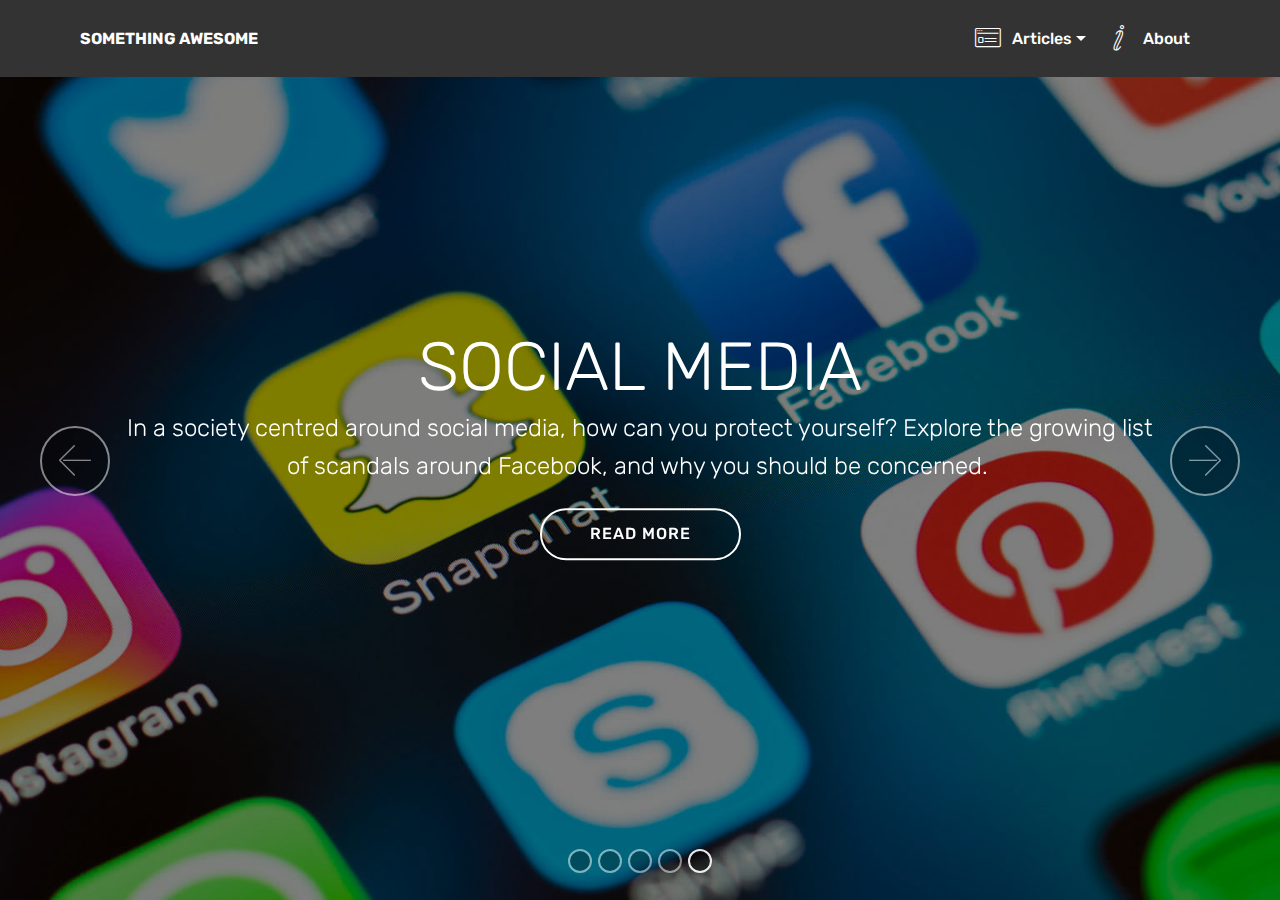
<file: index.html>
<!DOCTYPE html>
<html  >
<head>
  <!-- Site made with Mobirise Website Builder v4.10.5, https://mobirise.com -->
  <meta charset="UTF-8">
  <meta http-equiv="X-UA-Compatible" content="IE=edge">
  <meta name="generator" content="Mobirise v4.10.5, mobirise.com">
  <meta name="viewport" content="width=device-width, initial-scale=1, minimum-scale=1">
  <link rel="shortcut icon" href="assets/images/icons8-news-80-80x80.png" type="image/x-icon">
  <meta name="description" content="">
  
  <title>Home</title>
  <link rel="stylesheet" href="assets/web/assets/mobirise-icons/mobirise-icons.css">
  <link rel="stylesheet" href="assets/tether/tether.min.css">
  <link rel="stylesheet" href="assets/bootstrap/css/bootstrap.min.css">
  <link rel="stylesheet" href="assets/bootstrap/css/bootstrap-grid.min.css">
  <link rel="stylesheet" href="assets/bootstrap/css/bootstrap-reboot.min.css">
  <link rel="stylesheet" href="assets/dropdown/css/style.css">
  <link rel="stylesheet" href="assets/theme/css/style.css">
  <link rel="stylesheet" href="assets/mobirise/css/mbr-additional.css" type="text/css">
  
  
  
</head>
<body>
  <section class="menu cid-rvHfPRfwgK" once="menu" id="menu1-0">

    

    <nav class="navbar navbar-expand beta-menu navbar-dropdown align-items-center navbar-fixed-top navbar-toggleable-sm">
        <button class="navbar-toggler navbar-toggler-right" type="button" data-toggle="collapse" data-target="#navbarSupportedContent" aria-controls="navbarSupportedContent" aria-expanded="false" aria-label="Toggle navigation">
            <div class="hamburger">
                <span></span>
                <span></span>
                <span></span>
                <span></span>
            </div>
        </button>
        <div class="menu-logo">
            <div class="navbar-brand">
                
                <span class="navbar-caption-wrap"><a class="navbar-caption text-white display-7" href="index.html">SOMETHING AWESOME</a></span>
            </div>
        </div>
        <div class="collapse navbar-collapse" id="navbarSupportedContent">
            <ul class="navbar-nav nav-dropdown nav-right" data-app-modern-menu="true"><li class="nav-item dropdown">
                     <a class="nav-link link text-white dropdown-toggle display-7" href="https://mobirise.co" data-toggle="dropdown-submenu" aria-expanded="true"><span class="mbri-sites mbr-iconfont mbr-iconfont-btn"></span>
                        
                        Articles</a> <div class="dropdown-menu"><a class="text-white dropdown-item display-7" href="credit-card.html" aria-expanded="false">Credit Card Encryption</a><a class="text-white dropdown-item display-7" href="deepfakes.html" aria-expanded="true">Deepfakes</a><a class="text-white dropdown-item display-7" href="ransomware.html">Ransomware<br></a><a class="text-white dropdown-item display-7" href="social-media.html" aria-expanded="true">Social Media</a><a class="text-white dropdown-item display-7" href="piracy.html" aria-expanded="false">Software Piracy</a> </div>
                </li>
                <li class="nav-item">
                    <a class="nav-link link text-white display-7" href="about.html"><span class="mbri-italic mbr-iconfont mbr-iconfont-btn"></span>
                        
                        About</a>
                </li></ul>
            
        </div>
    </nav>
</section>

<section class="engine"><a href="https://mobirise.info/w">html5 templates</a></section><section class="carousel slide cid-rvHh8uQV2p" data-interval="false" id="slider1-3">

    

    <div class="full-screen"><div class="mbr-slider slide carousel" data-pause="true" data-keyboard="false" data-ride="carousel" data-interval="4000"><ol class="carousel-indicators"><li data-app-prevent-settings="" data-target="#slider1-3" data-slide-to="0"></li><li data-app-prevent-settings="" data-target="#slider1-3" data-slide-to="1"></li><li data-app-prevent-settings="" data-target="#slider1-3" data-slide-to="2"></li><li data-app-prevent-settings="" data-target="#slider1-3" data-slide-to="3"></li><li data-app-prevent-settings="" data-target="#slider1-3" class=" active" data-slide-to="4"></li></ol><div class="carousel-inner" role="listbox"><div class="carousel-item slider-fullscreen-image" data-bg-video-slide="false" style="background-image: url(assets/images/dims-1600x1067.jpg);"><div class="container container-slide"><div class="image_wrapper"><div class="mbr-overlay"></div><img src="assets/images/dims-1600x1067.jpg"><div class="carousel-caption justify-content-center"><div class="col-10 align-center"><h2 class="mbr-fonts-style display-1">RANSOMWARE</h2><p class="lead mbr-text mbr-fonts-style display-5">What is ransomware and what is its impact on society? Examine the growing cyber threat that is crippling the local municipalities of the US.</p><div class="mbr-section-btn" buttons="0"><a class="btn display-4 btn-white-outline" href="ransomware.html">READ MORE</a> </div></div></div></div></div></div><div class="carousel-item slider-fullscreen-image" data-bg-video-slide="false" style="background-image: url(assets/images/mbr-1920x1280.jpeg);"><div class="container container-slide"><div class="image_wrapper"><div class="mbr-overlay"></div><img src="assets/images/mbr-1920x1280.jpeg"><div class="carousel-caption justify-content-center"><div class="col-10 align-left"><h2 class="mbr-fonts-style display-1">SOFTWARE PIRACY</h2><p class="lead mbr-text mbr-fonts-style display-5">What is DRM and why is it such a big deal? Understand how companies are fighting back against the illegal copying of their software and how it affects you.</p><div class="mbr-section-btn" buttons="0"><a class="btn display-4 btn-white-outline" href="piracy.html">READ MORE</a> </div></div></div></div></div></div><div class="carousel-item slider-fullscreen-image" data-bg-video-slide="false" style="background-image: url(assets/images/deepfake-fin-1920x1280.jpg);"><div class="container container-slide"><div class="image_wrapper"><div class="mbr-overlay"></div><img src="assets/images/deepfake-fin-1920x1280.jpg"><div class="carousel-caption justify-content-center"><div class="col-10 align-right"><h2 class="mbr-fonts-style display-1">DEEPFAKES</h2><p class="lead mbr-text mbr-fonts-style display-5">Fake videos known as deepfakes are being shared all across social media for comedic purposes. Explore the growing threat of deepfakes and the implications it will have on our society.&nbsp;</p><div class="mbr-section-btn" buttons="0"> <a class="btn  btn-white-outline display-4" href="deepfakes.html">READ MORE</a></div></div></div></div></div></div><div class="carousel-item slider-fullscreen-image" data-bg-video-slide="false" style="background-image: url(assets/images/paypass-step-01-new-800x450.jpg);"><div class="container container-slide"><div class="image_wrapper"><div class="mbr-overlay"></div><img src="assets/images/paypass-step-01-new-800x450.jpg"><div class="carousel-caption justify-content-center"><div class="col-10 align-right"><h2 class="mbr-fonts-style display-1">CREDIT CARD ENCRYPTION</h2><p class="lead mbr-text mbr-fonts-style display-5">How do credit cards protect our data? With a widespread adoption of contactless payment, are we sacrificing security for convenience?</p><div class="mbr-section-btn" buttons="0"> <a class="btn  btn-white-outline display-4" href="credit-card.html">READ MORE</a></div></div></div></div></div></div><div class="carousel-item slider-fullscreen-image active" data-bg-video-slide="false" style="background-image: url(assets/images/social-media-1920x1080.jpg);"><div class="container container-slide"><div class="image_wrapper"><div class="mbr-overlay"></div><img src="assets/images/social-media-1920x1080.jpg"><div class="carousel-caption justify-content-center"><div class="col-10 align-center"><h2 class="mbr-fonts-style display-1">SOCIAL MEDIA</h2><p class="lead mbr-text mbr-fonts-style display-5">In a society centred around social media, how can you protect yourself? Explore the growing list of scandals around Facebook, and why you should be concerned.&nbsp;</p><div class="mbr-section-btn" buttons="0"> <a class="btn  btn-white-outline display-4" href="social-media.html">READ MORE<br></a></div></div></div></div></div></div></div><a data-app-prevent-settings="" class="carousel-control carousel-control-prev" role="button" data-slide="prev" href="#slider1-3"><span aria-hidden="true" class="mbri-left mbr-iconfont"></span><span class="sr-only">Previous</span></a><a data-app-prevent-settings="" class="carousel-control carousel-control-next" role="button" data-slide="next" href="#slider1-3"><span aria-hidden="true" class="mbri-right mbr-iconfont"></span><span class="sr-only">Next</span></a></div></div>

</section>


  <script src="assets/web/assets/jquery/jquery.min.js"></script>
  <script src="assets/popper/popper.min.js"></script>
  <script src="assets/tether/tether.min.js"></script>
  <script src="assets/bootstrap/js/bootstrap.min.js"></script>
  <script src="assets/smoothscroll/smooth-scroll.js"></script>
  <script src="assets/dropdown/js/nav-dropdown.js"></script>
  <script src="assets/dropdown/js/navbar-dropdown.js"></script>
  <script src="assets/bootstrapcarouselswipe/bootstrap-carousel-swipe.js"></script>
  <script src="assets/ytplayer/jquery.mb.ytplayer.min.js"></script>
  <script src="assets/vimeoplayer/jquery.mb.vimeo_player.js"></script>
  <script src="assets/touchswipe/jquery.touch-swipe.min.js"></script>
  <script src="assets/theme/js/script.js"></script>
  <script src="assets/slidervideo/script.js"></script>
  
  
</body>
</html>
</file>
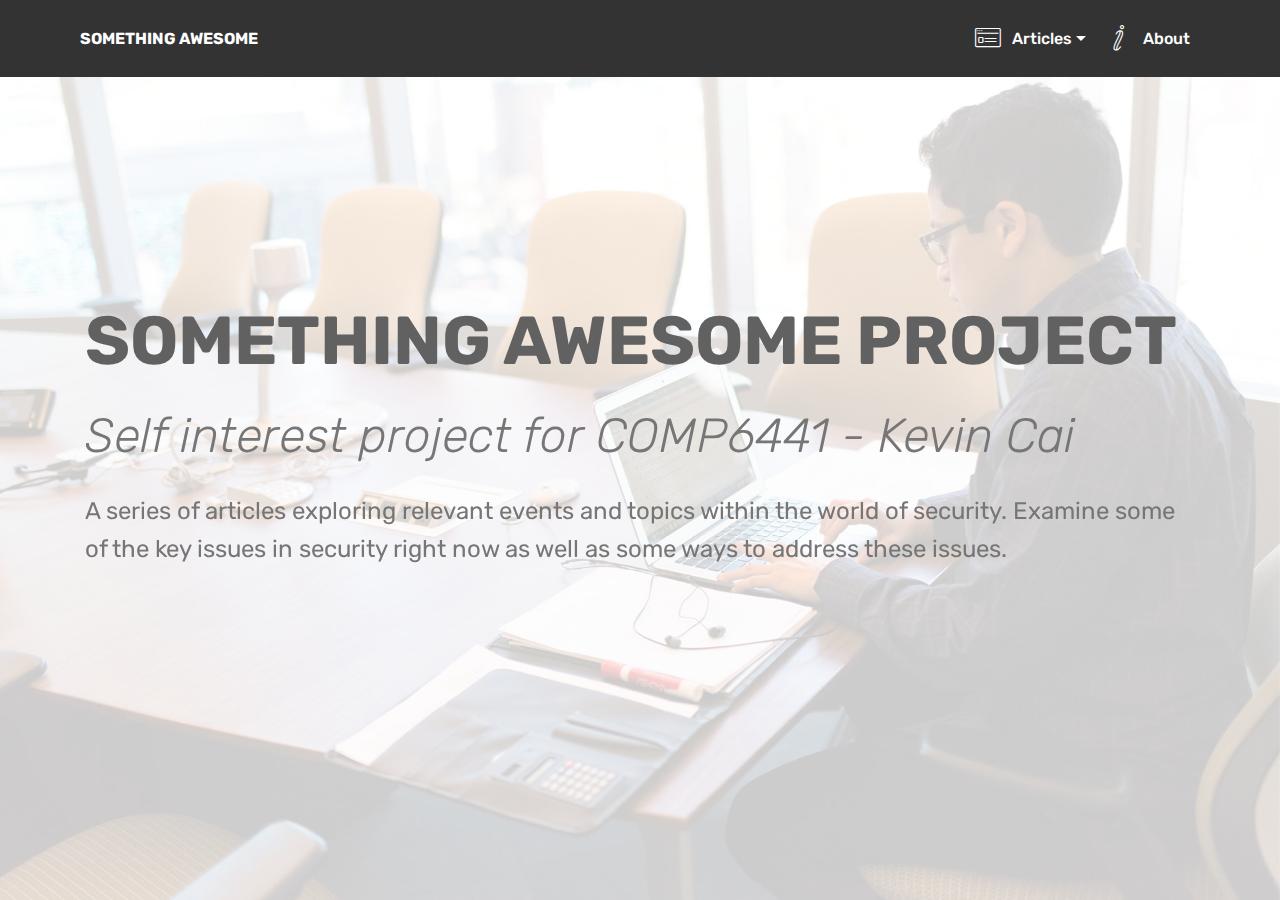
<file: about.html>
<!DOCTYPE html>
<html  >
<head>
  <!-- Site made with Mobirise Website Builder v4.10.5, https://mobirise.com -->
  <meta charset="UTF-8">
  <meta http-equiv="X-UA-Compatible" content="IE=edge">
  <meta name="generator" content="Mobirise v4.10.5, mobirise.com">
  <meta name="viewport" content="width=device-width, initial-scale=1, minimum-scale=1">
  <link rel="shortcut icon" href="assets/images/icons8-news-80-80x80.png" type="image/x-icon">
  <meta name="description" content="About my Something Awesome Project">
  
  <title>About</title>
  <link rel="stylesheet" href="assets/web/assets/mobirise-icons/mobirise-icons.css">
  <link rel="stylesheet" href="assets/tether/tether.min.css">
  <link rel="stylesheet" href="assets/bootstrap/css/bootstrap.min.css">
  <link rel="stylesheet" href="assets/bootstrap/css/bootstrap-grid.min.css">
  <link rel="stylesheet" href="assets/bootstrap/css/bootstrap-reboot.min.css">
  <link rel="stylesheet" href="assets/dropdown/css/style.css">
  <link rel="stylesheet" href="assets/theme/css/style.css">
  <link rel="stylesheet" href="assets/mobirise/css/mbr-additional.css" type="text/css">
  
  
  
</head>
<body>
  <section class="menu cid-rvHfPRfwgK" once="menu" id="menu1-w">

    

    <nav class="navbar navbar-expand beta-menu navbar-dropdown align-items-center navbar-fixed-top navbar-toggleable-sm">
        <button class="navbar-toggler navbar-toggler-right" type="button" data-toggle="collapse" data-target="#navbarSupportedContent" aria-controls="navbarSupportedContent" aria-expanded="false" aria-label="Toggle navigation">
            <div class="hamburger">
                <span></span>
                <span></span>
                <span></span>
                <span></span>
            </div>
        </button>
        <div class="menu-logo">
            <div class="navbar-brand">
                
                <span class="navbar-caption-wrap"><a class="navbar-caption text-white display-7" href="index.html">SOMETHING AWESOME</a></span>
            </div>
        </div>
        <div class="collapse navbar-collapse" id="navbarSupportedContent">
            <ul class="navbar-nav nav-dropdown nav-right" data-app-modern-menu="true"><li class="nav-item dropdown">
                     <a class="nav-link link text-white dropdown-toggle display-7" href="https://mobirise.co" data-toggle="dropdown-submenu" aria-expanded="true"><span class="mbri-sites mbr-iconfont mbr-iconfont-btn"></span>
                        
                        Articles</a> <div class="dropdown-menu"><a class="text-white dropdown-item display-7" href="credit-card.html" aria-expanded="false">Credit Card Encryption</a><a class="text-white dropdown-item display-7" href="deepfakes.html" aria-expanded="true">Deepfakes</a><a class="text-white dropdown-item display-7" href="ransomware.html">Ransomware<br></a><a class="text-white dropdown-item display-7" href="social-media.html" aria-expanded="true">Social Media</a><a class="text-white dropdown-item display-7" href="piracy.html" aria-expanded="false">Software Piracy</a> </div>
                </li>
                <li class="nav-item">
                    <a class="nav-link link text-white display-7" href="about.html"><span class="mbri-italic mbr-iconfont mbr-iconfont-btn"></span>
                        
                        About</a>
                </li></ul>
            
        </div>
    </nav>
</section>

<section class="engine"><a href="https://mobirise.info/s">free bootstrap theme</a></section><section class="header9 cid-rwIZ0vNjGM mbr-fullscreen mbr-parallax-background" id="header9-x">

    

    <div class="mbr-overlay" style="opacity: 0.8; background-color: rgb(255, 255, 255);">
    </div>

    <div class="container">
        <div class="media-container-column mbr-white">
            <h1 class="mbr-section-title align-left mbr-bold pb-3 mbr-fonts-style display-1">
                SOMETHING AWESOME PROJECT</h1>
            <h3 class="mbr-section-subtitle align-left mbr-light pb-3 mbr-fonts-style display-2">
                Self interest project for COMP6441 - Kevin Cai</h3>
            <p class="mbr-text align-left pb-3 mbr-fonts-style display-5">A series of articles exploring relevant events and topics within the world of security. Examine some of the key issues in security right now as well as some ways to address these issues.<br></p>
            
        </div>
    </div>

    
</section>


  <script src="assets/web/assets/jquery/jquery.min.js"></script>
  <script src="assets/popper/popper.min.js"></script>
  <script src="assets/tether/tether.min.js"></script>
  <script src="assets/bootstrap/js/bootstrap.min.js"></script>
  <script src="assets/smoothscroll/smooth-scroll.js"></script>
  <script src="assets/dropdown/js/nav-dropdown.js"></script>
  <script src="assets/dropdown/js/navbar-dropdown.js"></script>
  <script src="assets/touchswipe/jquery.touch-swipe.min.js"></script>
  <script src="assets/parallax/jarallax.min.js"></script>
  <script src="assets/theme/js/script.js"></script>
  
  
</body>
</html>
</file>
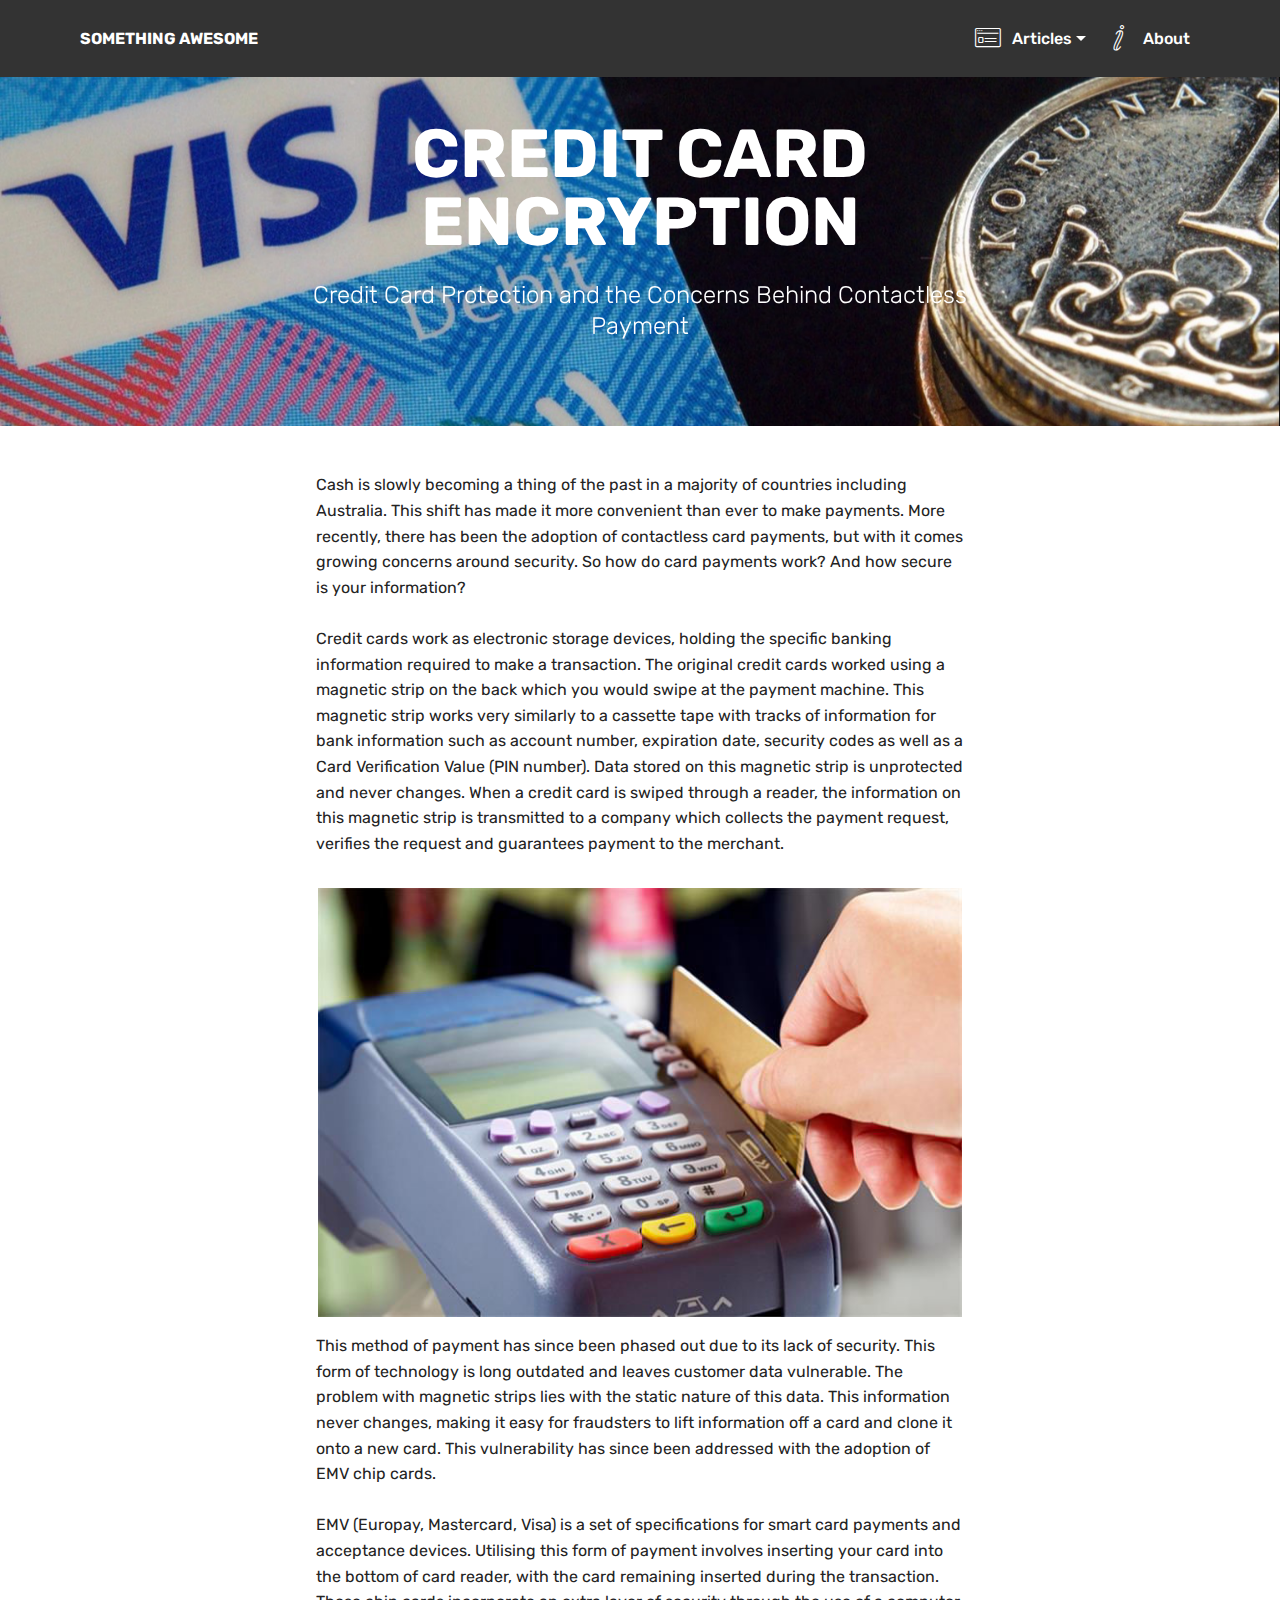
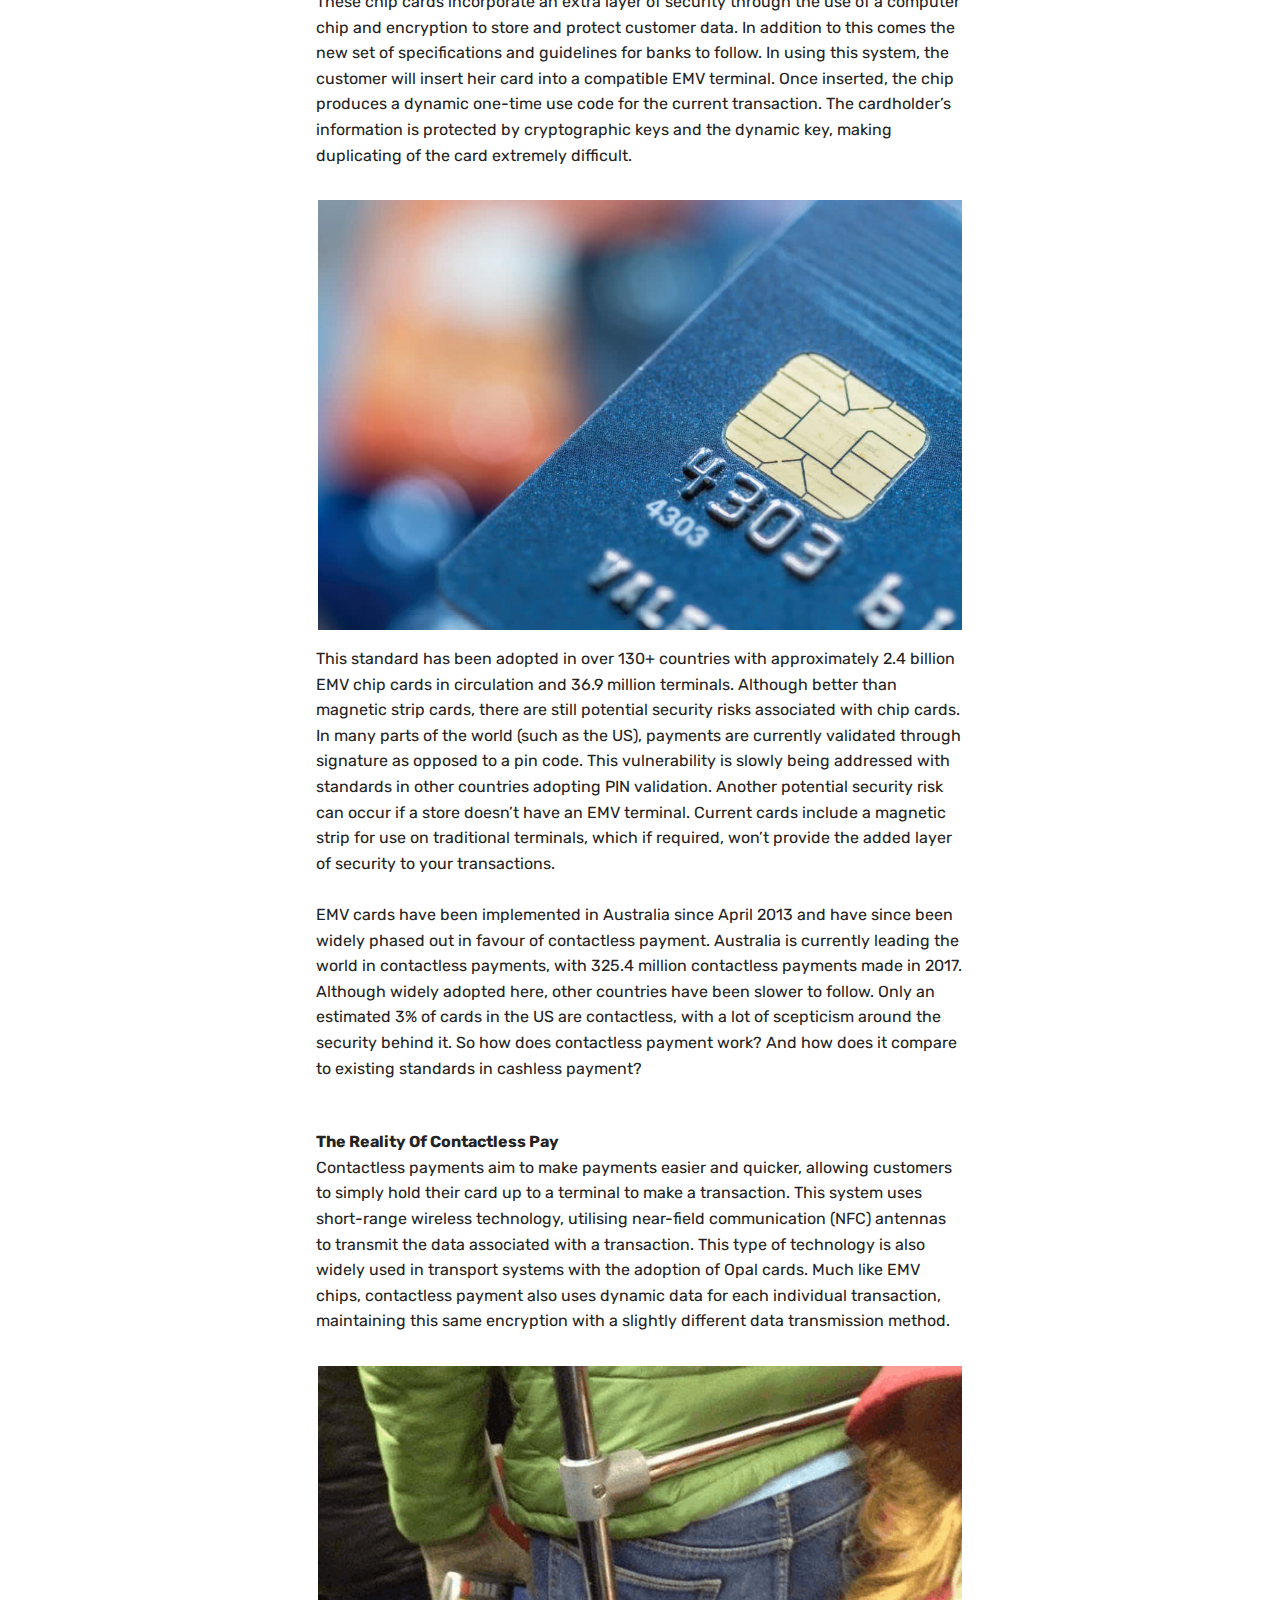
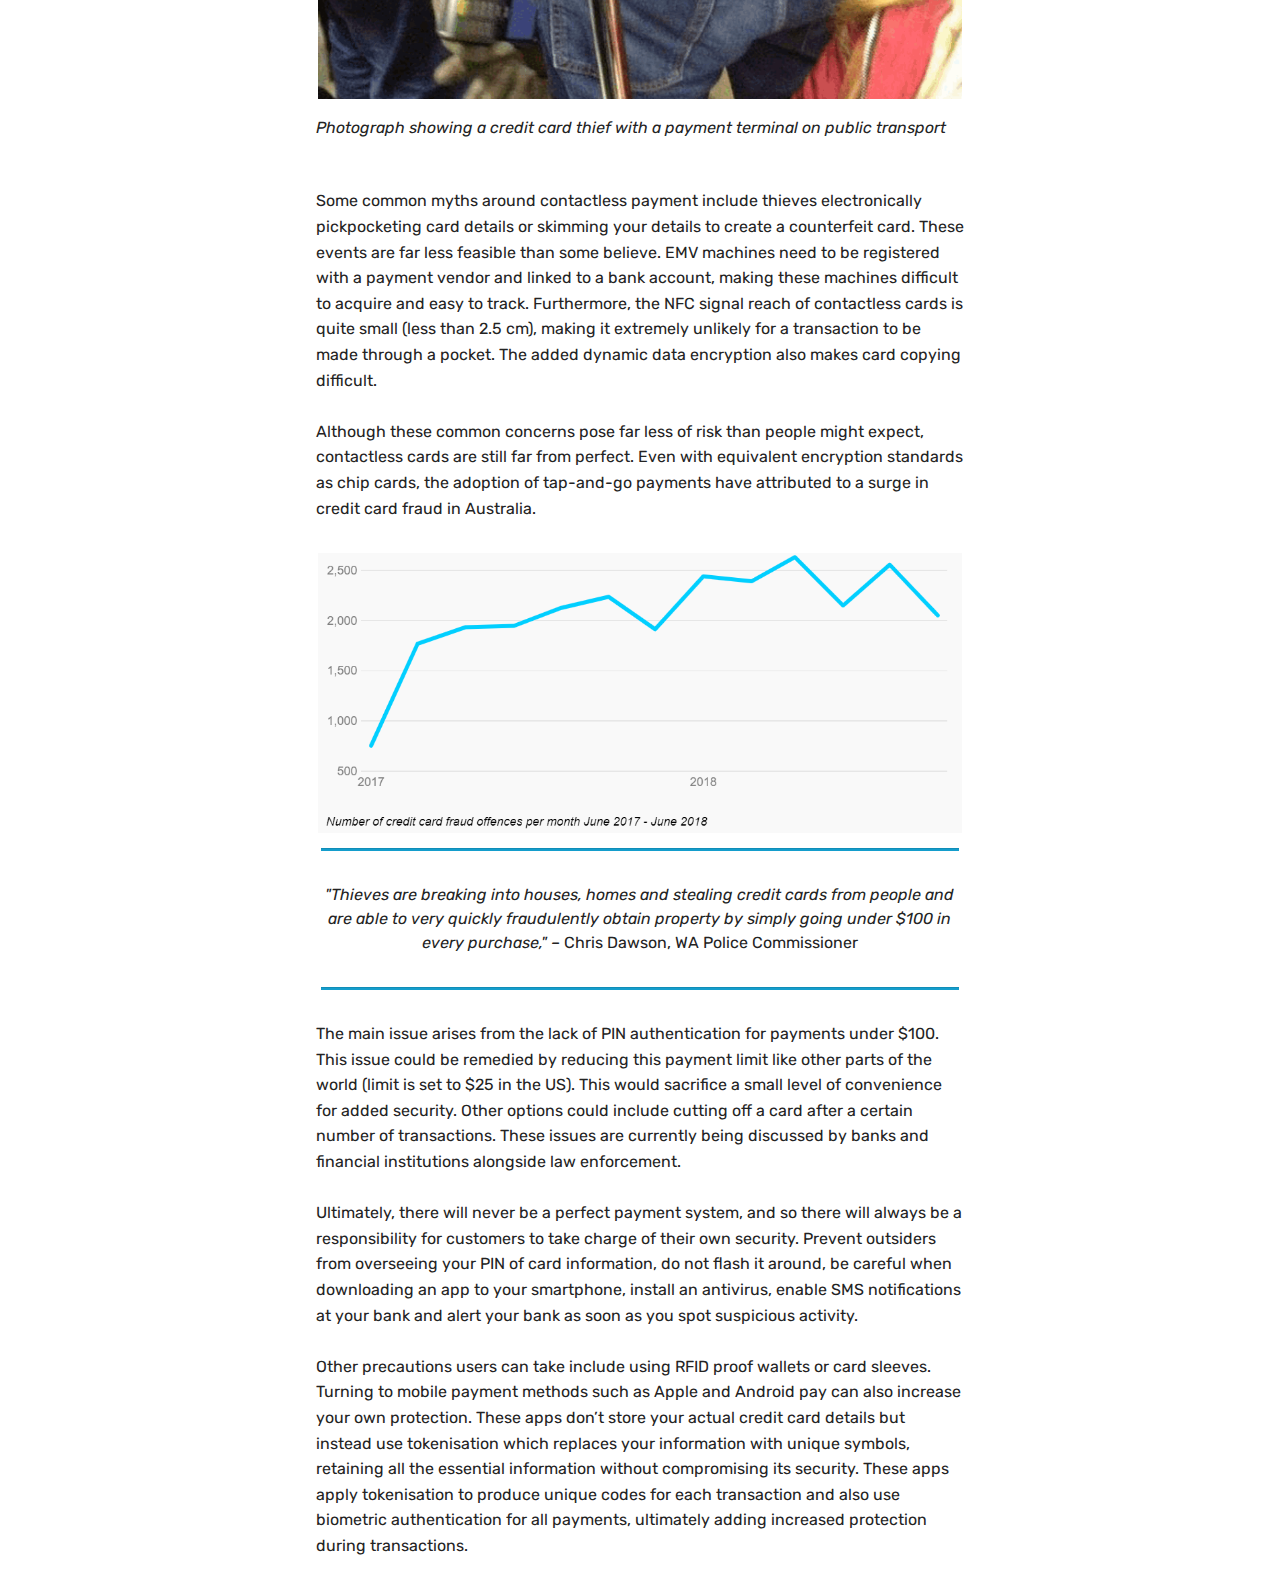
<file: credit-card.html>
<!DOCTYPE html>
<html  >
<head>
  <!-- Site made with Mobirise Website Builder v4.10.5, https://mobirise.com -->
  <meta charset="UTF-8">
  <meta http-equiv="X-UA-Compatible" content="IE=edge">
  <meta name="generator" content="Mobirise v4.10.5, mobirise.com">
  <meta name="viewport" content="width=device-width, initial-scale=1, minimum-scale=1">
  <link rel="shortcut icon" href="assets/images/icons8-news-80-80x80.png" type="image/x-icon">
  <meta name="description" content="Credit Card Protection and the Concerns Behind Contactless Payment">
  
  <title>Credit Card Encryption</title>
  <link rel="stylesheet" href="assets/web/assets/mobirise-icons/mobirise-icons.css">
  <link rel="stylesheet" href="assets/tether/tether.min.css">
  <link rel="stylesheet" href="assets/bootstrap/css/bootstrap.min.css">
  <link rel="stylesheet" href="assets/bootstrap/css/bootstrap-grid.min.css">
  <link rel="stylesheet" href="assets/bootstrap/css/bootstrap-reboot.min.css">
  <link rel="stylesheet" href="assets/dropdown/css/style.css">
  <link rel="stylesheet" href="assets/theme/css/style.css">
  <link rel="stylesheet" href="assets/mobirise/css/mbr-additional.css" type="text/css">
  
  
  
</head>
<body>
  <section class="menu cid-rwIQr0HKtN" once="menu" id="menu1-x">

    

    <nav class="navbar navbar-expand beta-menu navbar-dropdown align-items-center navbar-fixed-top navbar-toggleable-sm">
        <button class="navbar-toggler navbar-toggler-right" type="button" data-toggle="collapse" data-target="#navbarSupportedContent" aria-controls="navbarSupportedContent" aria-expanded="false" aria-label="Toggle navigation">
            <div class="hamburger">
                <span></span>
                <span></span>
                <span></span>
                <span></span>
            </div>
        </button>
        <div class="menu-logo">
            <div class="navbar-brand">
                
                <span class="navbar-caption-wrap"><a class="navbar-caption text-white display-7" href="index.html">SOMETHING AWESOME</a></span>
            </div>
        </div>
        <div class="collapse navbar-collapse" id="navbarSupportedContent">
            <ul class="navbar-nav nav-dropdown nav-right" data-app-modern-menu="true"><li class="nav-item dropdown open">
                     <a class="nav-link link text-white dropdown-toggle display-7" href="https://mobirise.co" data-toggle="dropdown-submenu" aria-expanded="true"><span class="mbri-sites mbr-iconfont mbr-iconfont-btn"></span>
                        
                        Articles</a> <div class="dropdown-menu"><a class="text-white dropdown-item display-7" href="credit-card.html" aria-expanded="false">Credit Card Encryption</a><a class="text-white dropdown-item display-7" href="deepfakes.html" aria-expanded="true">Deepfakes</a><a class="text-white dropdown-item display-7" href="ransomware.html">Ransomware<br></a><a class="text-white dropdown-item display-7" href="social-media.html" aria-expanded="true">Social Media</a><a class="text-white dropdown-item display-7" href="piracy.html" aria-expanded="false">Software Piracy</a> </div>
                </li>
                <li class="nav-item">
                    <a class="nav-link link text-white display-7" href="about.html"><span class="mbri-italic mbr-iconfont mbr-iconfont-btn"></span>
                        
                        About</a>
                </li></ul>
            
        </div>
    </nav>
</section>

<section class="engine"><a href="https://mobirise.info/c">website builder</a></section><section class="mbr-section content5 cid-rwIQr175qw mbr-parallax-background" id="content5-y">

    

    

    <div class="container">
        <div class="media-container-row">
            <div class="title col-12 col-md-8">
                <h2 class="align-center mbr-bold mbr-white pb-3 mbr-fonts-style display-1">
                    CREDIT CARD ENCRYPTION</h2>
                <h3 class="mbr-section-subtitle align-center mbr-light mbr-white pb-3 mbr-fonts-style display-5">Credit Card Protection and the Concerns Behind Contactless Payment</h3>
                
                
            </div>
        </div>
    </div>
</section>

<section class="mbr-section article content14 cid-rwIQr1RIHS" id="content14-z">
      
     

    <div class="container">
        <div class="media-container-row">
            <div class="row col-12 col-md-8">
                <div class="col-12 mbr-text mbr-fonts-style col-md-12 display-7">
                     <p class="p-3">Cash is slowly becoming a thing of the past in a majority of countries including Australia. This shift has made it more convenient than ever to make payments. More recently, there has been the adoption of contactless card payments, but with it comes growing concerns around security. So how do card payments work? And how secure is your information?
<br><span style="font-size: 1rem;"><br>Credit cards work as electronic storage devices, holding the specific banking information required to make a transaction. The original credit cards worked using a magnetic strip on the back which you would swipe at the payment machine. This magnetic strip works very similarly to a cassette tape with tracks of information for bank information such as account number, expiration date, security codes as well as a Card Verification Value (PIN number). Data stored on this magnetic strip is unprotected and never changes. When a credit card is swiped through a reader, the information on this magnetic strip is transmitted to a company which collects the payment request, verifies the request and guarantees payment to the merchant.&nbsp;</span><br></p>
                </div>
                
                
            </div>
        </div>
    </div>
</section>

<section class="cid-rwIVhobhR8" id="image1-1f">

    

    <figure class="mbr-figure container">
        <div class="image-block" style="width: 58%;">
            <img src="assets/images/fa63aa21684c4e64b92d0720af893780-668x445.jpg" width="1400" alt="Mobirise" title="">
            
        </div>
    </figure>
</section>

<section class="mbr-section article content14 cid-rwIV6Jb42w" id="content14-1e">
      
     

    <div class="container">
        <div class="media-container-row">
            <div class="row col-12 col-md-8">
                <div class="col-12 mbr-text mbr-fonts-style col-md-12 display-7">
                     <p class="p-3">This method of payment has since been phased out due to its lack of security. This form of technology is long outdated and leaves customer data vulnerable. The problem with magnetic strips lies with the static nature of this data. This information never changes, making it easy for fraudsters to lift information off a card and clone it onto a new card. This vulnerability has since been addressed with the adoption of EMV chip cards. &nbsp;
<br><span style="font-size: 1rem;"><br>EMV (Europay, Mastercard, Visa) is a set of specifications for smart card payments and acceptance devices. Utilising this form of payment involves inserting your card into the bottom of card reader, with the card remaining inserted during the transaction. These chip cards incorporate an extra layer of security through the use of a computer chip and encryption to store and protect customer data. In addition to this comes the new set of specifications and guidelines for banks to follow. In using this system, the customer will insert heir card into a compatible EMV terminal. Once inserted, the chip produces a dynamic one-time use code for the current transaction. The cardholder’s information is protected by cryptographic keys and the dynamic key, making duplicating of the card extremely difficult.</span></p>
                </div>
                
                
            </div>
        </div>
    </div>
</section>

<section class="cid-rwIQr3pGRo" id="image1-12">

    

    <figure class="mbr-figure container">
        <div class="image-block" style="width: 58%;">
            <img src="assets/images/emv-chip-credit-cards-technology-security-1068x713.jpg" width="1400" alt="John Oliver Jimmy Fallon Deep Learning Training" title="Neural Network learning how to generate Jimmy Fallon and John Oliver's faces">
            
        </div>
    </figure>
</section>

<section class="mbr-section article content14 cid-rwIQr4CmoF" id="content14-14">
      
     

    <div class="container">
        <div class="media-container-row">
            <div class="row col-12 col-md-8">
                <div class="col-12 mbr-text mbr-fonts-style col-md-12 display-7">
                     <p class="p-3">This standard has been adopted in over 130+ countries with approximately 2.4 billion EMV chip cards in circulation and 36.9 million terminals. Although better than magnetic strip cards, there are still potential security risks associated with chip cards. In many parts of the world (such as the US), payments are currently validated through signature as opposed to a pin code. This vulnerability is slowly being addressed with standards in other countries adopting PIN validation. Another potential security risk can occur if a store doesn’t have an EMV terminal. Current cards include a magnetic strip for use on traditional terminals, which if required, won’t provide the added layer of security to your transactions.
<br><span style="font-size: 1rem;"><br>EMV cards have been implemented in Australia since April 2013 and have since been widely phased out in favour of contactless payment. Australia is currently leading the world in contactless payments, with 325.4 million contactless payments made in 2017. Although widely adopted here, other countries have been slower to follow. Only an estimated 3% of cards in the US are contactless, with a lot of scepticism around the security behind it. So how does contactless payment work? And how does it compare to existing standards in cashless payment?&nbsp;</span></p>
                </div>
                
                
            </div>
        </div>
    </div>
</section>

<section class="mbr-section article content14 cid-rwIQr5eBFG" id="content14-15">
      
     

    <div class="container">
        <div class="media-container-row">
            <div class="row col-12 col-md-8">
                <div class="col-12 mbr-text mbr-fonts-style col-md-12 display-7">
                     <p class="p-3"><strong>The Reality Of Contactless Pay
<br></strong><span style="font-size: 1rem;">Contactless payments aim to make payments easier and quicker, allowing customers to simply hold their card up to a terminal to make a transaction. This system uses short-range wireless technology, utilising near-field communication (NFC) antennas to transmit the data associated with a transaction. This type of technology is also widely used in transport systems with the adoption of Opal cards. Much like EMV chips, contactless payment also uses dynamic data for each individual transaction, maintaining this same encryption with a slightly different data transmission method. &nbsp;</span></p>
                </div>
                
                
            </div>
        </div>
    </div>
</section>

<section class="cid-rwITtwZyZY" id="image1-1a">

    

    <figure class="mbr-figure container">
        <div class="image-block" style="width: 58%;">
            <img src="assets/images/card-skimming-700x362.png" width="1400" alt="Mobirise" title="">
            
        </div>
    </figure>
</section>

<section class="mbr-section article content14 cid-rwIU3W6hAw" id="content14-1d">
      
     

    <div class="container">
        <div class="media-container-row">
            <div class="row col-12 col-md-8">
                <div class="col-12 mbr-text mbr-fonts-style col-md-12 display-7">
                     <p class="p-3"><em>Photograph showing a credit card thief with a payment terminal on public transport</em></p>
                </div>
                
                
            </div>
        </div>
    </div>
</section>

<section class="mbr-section article content14 cid-rwIQr71lGA" id="content14-18">
      
     

    <div class="container">
        <div class="media-container-row">
            <div class="row col-12 col-md-8">
                <div class="col-12 mbr-text mbr-fonts-style col-md-12 display-7">
                     <p class="p-3">Some common myths around contactless payment include thieves electronically pickpocketing card details or skimming your details to create a counterfeit card. These events are far less feasible than some believe. EMV machines need to be registered with a payment vendor and linked to a bank account, making these machines difficult to acquire and easy to track. Furthermore, the NFC signal reach of contactless cards is quite small (less than 2.5 cm), making it extremely unlikely for a transaction to be made through a pocket. The added dynamic data encryption also makes card copying difficult.
<br><span style="font-size: 1rem;"><br>Although these common concerns pose far less of risk than people might expect, contactless cards are still far from perfect. Even with equivalent encryption standards as chip cards, the adoption of tap-and-go payments have attributed to a surge in credit card fraud in Australia.&nbsp;</span></p>
                </div>
                
                
            </div>
        </div>
    </div>
</section>

<section class="cid-rwIU155U60" id="image1-1b">

    

    <figure class="mbr-figure container">
        <div class="image-block" style="width: 58%;">
            <img src="assets/images/fraud-trend-959x417.png" width="1400" alt="Mobirise" title="">
            
        </div>
    </figure>
</section>

<section class="mbr-section article content9 cid-rwIU1XZPiF" id="content9-1c">
    
     

    <div class="container">
        <div class="inner-container" style="width: 58%;">
            <hr class="line" style="width: 99%;">
            <div class="section-text align-center mbr-fonts-style display-7"><em>"Thieves are breaking into houses, homes and stealing credit cards from people and are able to very quickly fraudulently obtain property by simply going under $100 in every purchase," – </em>Chris Dawson, WA Police Commissioner</div>
            <hr class="line" style="width: 99%;">
        </div>
        </div>
</section>

<section class="mbr-section article content14 cid-rwIQr7yuLr" id="content14-19">
      
     

    <div class="container">
        <div class="media-container-row">
            <div class="row col-12 col-md-8">
                <div class="col-12 mbr-text mbr-fonts-style col-md-12 display-7">
                     <p class="p-3">The main issue arises from the lack of PIN authentication for payments under $100. This issue could be remedied by reducing this payment limit like other parts of the world (limit is set to $25 in the US). This would sacrifice a small level of convenience for added security. Other options could include cutting off a card after a certain number of transactions. These issues are currently being discussed by banks and financial institutions alongside law enforcement.
<br><span style="font-size: 1rem;"><br>Ultimately, there will never be a perfect payment system, and so there will always be a responsibility for customers to take charge of their own security. Prevent outsiders from overseeing your PIN of card information, do not flash it around, be careful when downloading an app to your smartphone, install an antivirus, enable SMS notifications at your bank and alert your bank as soon as you spot suspicious activity. <br></span><span style="font-size: 1rem;"><br>Other precautions users can take include using RFID proof wallets or card sleeves. Turning to mobile payment methods such as Apple and Android pay can also increase your own protection. These apps don’t store your actual credit card details but instead use tokenisation which replaces your information with unique symbols, retaining all the essential information without compromising its security. These apps apply tokenisation to produce unique codes for each transaction and also use biometric authentication for all payments, ultimately adding increased protection during transactions.&nbsp;</span></p>
                </div>
                
                
            </div>
        </div>
    </div>
</section>


  <script src="assets/web/assets/jquery/jquery.min.js"></script>
  <script src="assets/popper/popper.min.js"></script>
  <script src="assets/tether/tether.min.js"></script>
  <script src="assets/bootstrap/js/bootstrap.min.js"></script>
  <script src="assets/smoothscroll/smooth-scroll.js"></script>
  <script src="assets/dropdown/js/nav-dropdown.js"></script>
  <script src="assets/dropdown/js/navbar-dropdown.js"></script>
  <script src="assets/touchswipe/jquery.touch-swipe.min.js"></script>
  <script src="assets/parallax/jarallax.min.js"></script>
  <script src="assets/theme/js/script.js"></script>
  
  
</body>
</html>
</file>
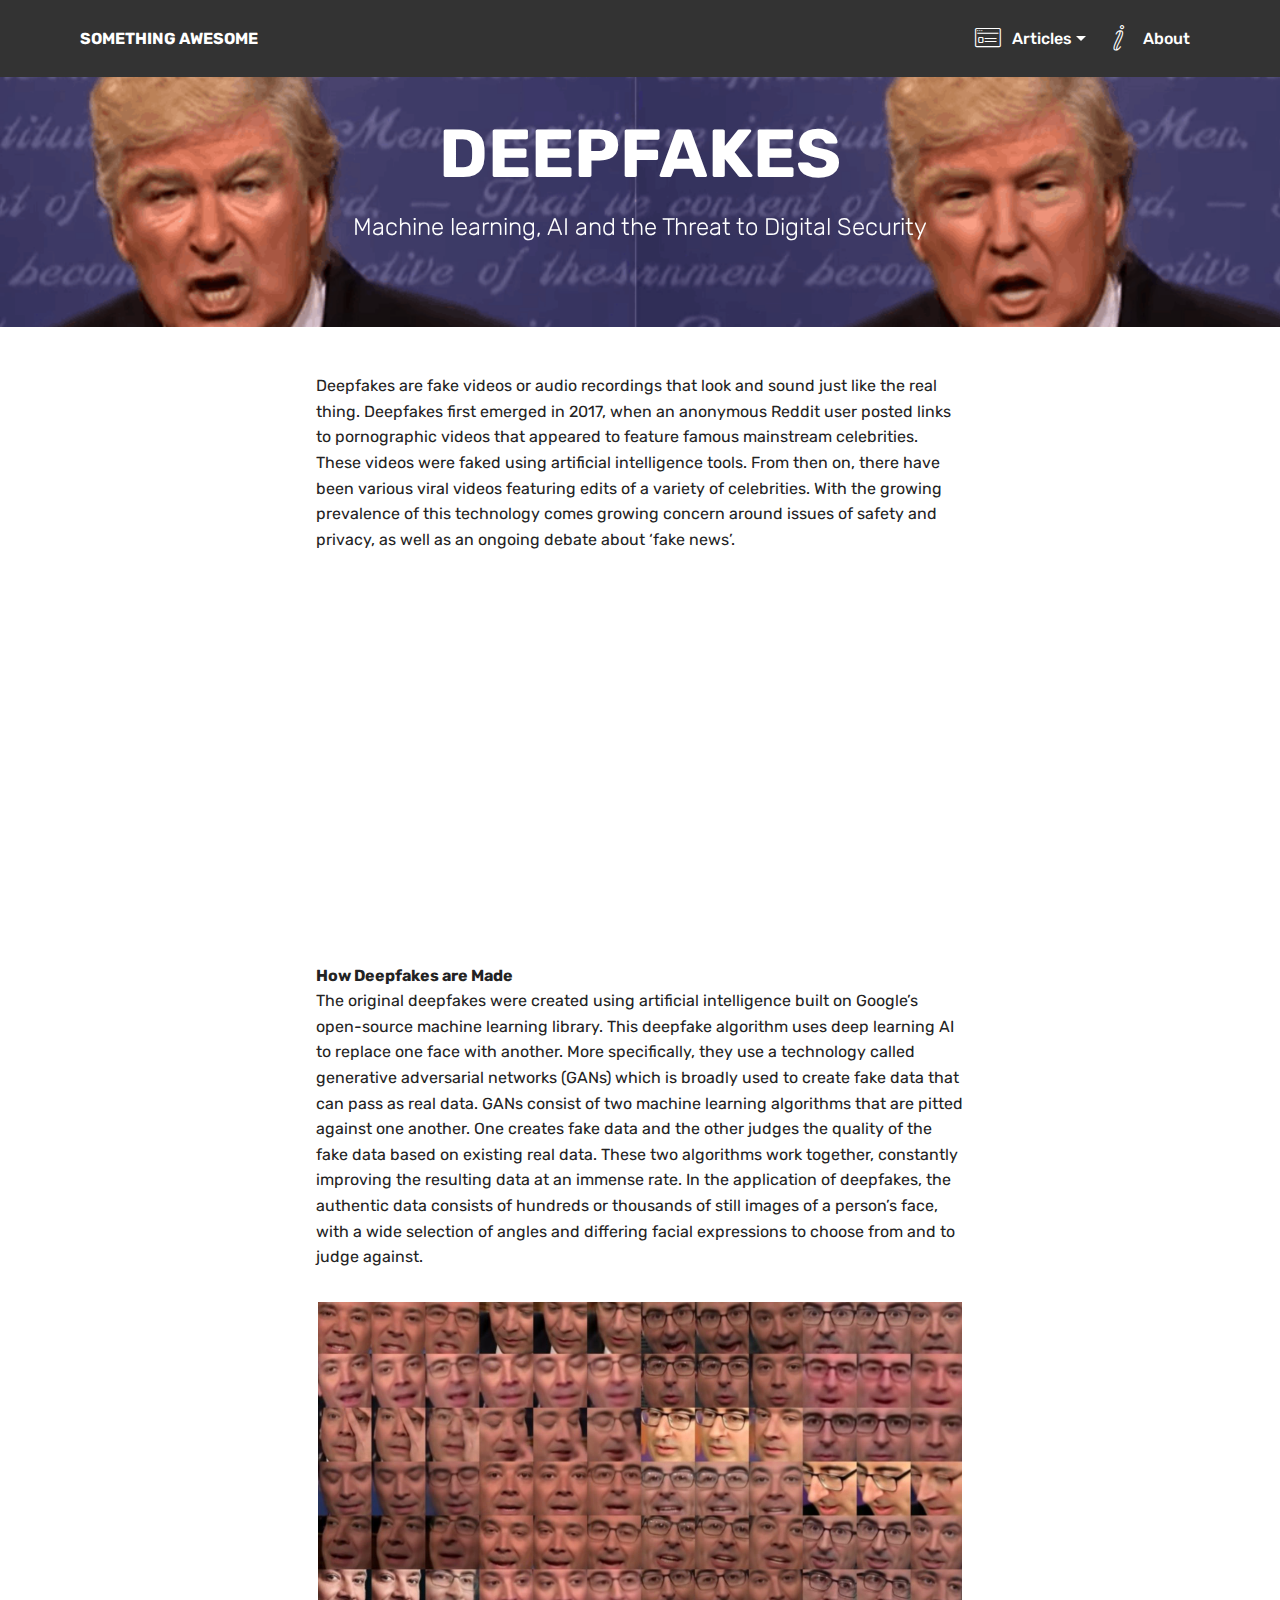
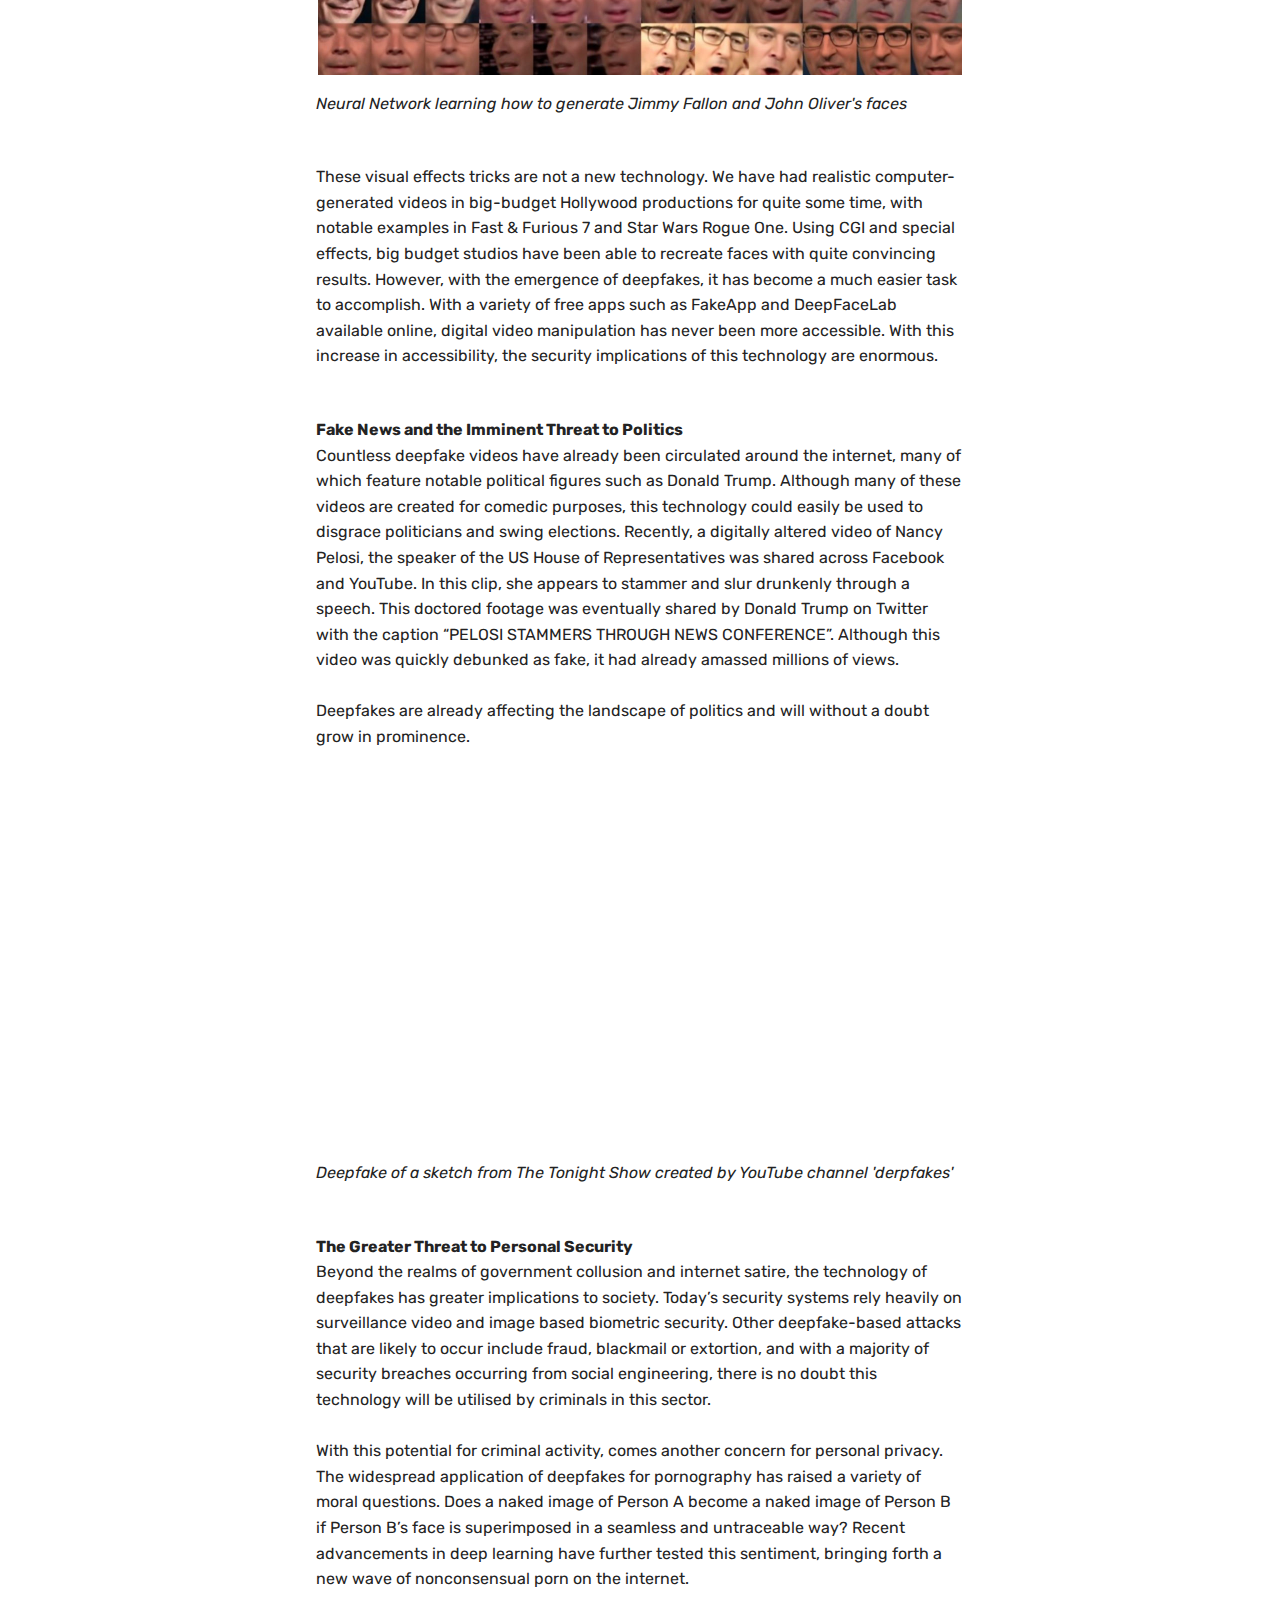
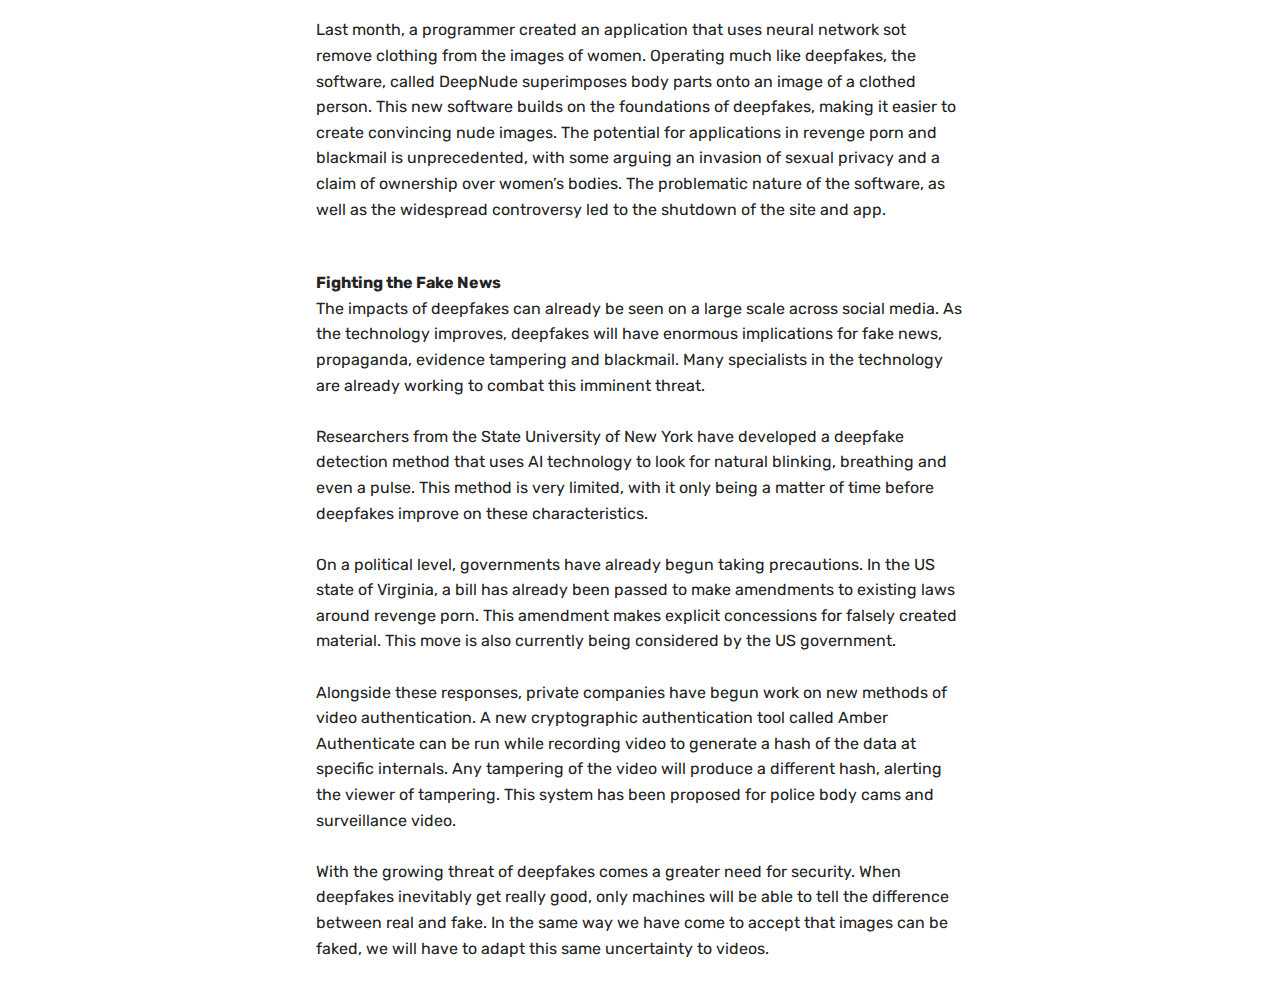
<file: deepfakes.html>
<!DOCTYPE html>
<html  >
<head>
  <!-- Site made with Mobirise Website Builder v4.10.5, https://mobirise.com -->
  <meta charset="UTF-8">
  <meta http-equiv="X-UA-Compatible" content="IE=edge">
  <meta name="generator" content="Mobirise v4.10.5, mobirise.com">
  <meta name="viewport" content="width=device-width, initial-scale=1, minimum-scale=1">
  <link rel="shortcut icon" href="assets/images/icons8-news-80-80x80.png" type="image/x-icon">
  <meta name="description" content="Machine learning, AI and the Threat to Digital Security">
  
  <title>Deepfakes</title>
  <link rel="stylesheet" href="assets/web/assets/mobirise-icons/mobirise-icons.css">
  <link rel="stylesheet" href="assets/tether/tether.min.css">
  <link rel="stylesheet" href="assets/bootstrap/css/bootstrap.min.css">
  <link rel="stylesheet" href="assets/bootstrap/css/bootstrap-grid.min.css">
  <link rel="stylesheet" href="assets/bootstrap/css/bootstrap-reboot.min.css">
  <link rel="stylesheet" href="assets/dropdown/css/style.css">
  <link rel="stylesheet" href="assets/theme/css/style.css">
  <link rel="stylesheet" href="assets/mobirise/css/mbr-additional.css" type="text/css">
  
  
  
</head>
<body>
  <section class="menu cid-rw4ZRFWTas" once="menu" id="menu1-x">

    

    <nav class="navbar navbar-expand beta-menu navbar-dropdown align-items-center navbar-fixed-top navbar-toggleable-sm">
        <button class="navbar-toggler navbar-toggler-right" type="button" data-toggle="collapse" data-target="#navbarSupportedContent" aria-controls="navbarSupportedContent" aria-expanded="false" aria-label="Toggle navigation">
            <div class="hamburger">
                <span></span>
                <span></span>
                <span></span>
                <span></span>
            </div>
        </button>
        <div class="menu-logo">
            <div class="navbar-brand">
                
                <span class="navbar-caption-wrap"><a class="navbar-caption text-white display-7" href="index.html">SOMETHING AWESOME</a></span>
            </div>
        </div>
        <div class="collapse navbar-collapse" id="navbarSupportedContent">
            <ul class="navbar-nav nav-dropdown nav-right" data-app-modern-menu="true"><li class="nav-item dropdown open">
                     <a class="nav-link link text-white dropdown-toggle display-7" href="https://mobirise.co" data-toggle="dropdown-submenu" aria-expanded="true"><span class="mbri-sites mbr-iconfont mbr-iconfont-btn"></span>
                        
                        Articles</a> <div class="dropdown-menu"><a class="text-white dropdown-item display-7" href="credit-card.html" aria-expanded="false">Credit Card Encryption</a><a class="text-white dropdown-item display-7" href="deepfakes.html" aria-expanded="true">Deepfakes</a><a class="text-white dropdown-item display-7" href="ransomware.html">Ransomware<br></a><a class="text-white dropdown-item display-7" href="social-media.html" aria-expanded="true">Social Media</a><a class="text-white dropdown-item display-7" href="piracy.html" aria-expanded="false">Software Piracy</a> </div>
                </li>
                <li class="nav-item">
                    <a class="nav-link link text-white display-7" href="about.html"><span class="mbri-italic mbr-iconfont mbr-iconfont-btn"></span>
                        
                        About</a>
                </li></ul>
            
        </div>
    </nav>
</section>

<section class="engine"><a href="https://mobirise.info/v">html templates</a></section><section class="mbr-section content5 cid-rw4ZRHaMhO mbr-parallax-background" id="content5-y">

    

    

    <div class="container">
        <div class="media-container-row">
            <div class="title col-12 col-md-8">
                <h2 class="align-center mbr-bold mbr-white pb-3 mbr-fonts-style display-1">
                    DEEPFAKES</h2>
                <h3 class="mbr-section-subtitle align-center mbr-light mbr-white pb-3 mbr-fonts-style display-5">Machine learning, AI and the Threat to Digital Security</h3>
                
                
            </div>
        </div>
    </div>
</section>

<section class="mbr-section article content14 cid-rw4ZRIiAYb" id="content14-z">
      
     

    <div class="container">
        <div class="media-container-row">
            <div class="row col-12 col-md-8">
                <div class="col-12 mbr-text mbr-fonts-style col-md-12 display-7">
                     <p class="p-3">Deepfakes are fake videos or audio recordings that look and sound just like the real thing. Deepfakes first emerged in 2017, when an anonymous Reddit user posted links to pornographic videos that appeared to feature famous mainstream celebrities. These videos were faked using artificial intelligence tools. From then on, there have been various viral videos featuring edits of a variety of celebrities. With the growing prevalence of this technology comes growing concern around issues of safety and privacy, as well as an ongoing debate about ‘fake news’.</p>
                </div>
                
                
            </div>
        </div>
    </div>
</section>

<section class="cid-rw50qRryc7" id="video3-1a">

    
    
    <figure class="mbr-figure align-center container">
        <div class="video-block" style="width: 58%;">
            <div><iframe class="mbr-embedded-video" src="https://www.youtube.com/embed/cQ54GDm1eL0?rel=0&amp;amp;showinfo=0&amp;autoplay=0&amp;loop=0" width="1280" height="720" frameborder="0" allowfullscreen></iframe></div>
        </div>
    </figure>
</section>

<section class="mbr-section article content14 cid-rw4ZRJ7nbQ" id="content14-10">
      
     

    <div class="container">
        <div class="media-container-row">
            <div class="row col-12 col-md-8">
                <div class="col-12 mbr-text mbr-fonts-style col-md-12 display-7">
                     <p class="p-3"><strong>How Deepfakes are Made
<br></strong><span style="font-size: 1rem;">The original deepfakes were created using artificial intelligence built on Google’s open-source machine learning library. This deepfake algorithm uses deep learning AI to replace one face with another. More specifically, they use a technology called generative adversarial networks (GANs) which is broadly used to create fake data that can pass as real data. GANs consist of two machine learning algorithms that are pitted against one another. One creates fake data and the other judges the quality of the fake data based on existing real data. These two algorithms work together, constantly improving the resulting data at an immense rate. In the application of deepfakes, the authentic data consists of hundreds or thousands of still images of a person’s face, with a wide selection of angles and differing facial expressions to choose from and to judge against.&nbsp;</span></p>
                </div>
                
                
            </div>
        </div>
    </div>
</section>

<section class="cid-rw4ZRJJtSx" id="image1-11">

    

    <figure class="mbr-figure container">
        <div class="image-block" style="width: 58%;">
            <img src="assets/images/deepfake-learning-1288x746.jpg" width="1400" alt="John Oliver Jimmy Fallon Deep Learning Training" title="Neural Network learning how to generate Jimmy Fallon and John Oliver's faces">
            
        </div>
    </figure>
</section>

<section class="mbr-section article content14 cid-rw52zKEgQo" id="content14-1f">
      
     

    <div class="container">
        <div class="media-container-row">
            <div class="row col-12 col-md-8">
                <div class="col-12 mbr-text mbr-fonts-style col-md-12 display-7">
                     <p class="p-3"><em>Neural Network learning how to generate Jimmy Fallon and John Oliver's faces</em></p>
                </div>
                
                
            </div>
        </div>
    </div>
</section>

<section class="mbr-section article content14 cid-rw4ZRKgSEL" id="content14-12">
      
     

    <div class="container">
        <div class="media-container-row">
            <div class="row col-12 col-md-8">
                <div class="col-12 mbr-text mbr-fonts-style col-md-12 display-7">
                     <p class="p-3">These visual effects tricks are not a new technology. We have had realistic computer-generated videos in big-budget Hollywood productions for quite some time, with notable examples in Fast &amp; Furious 7 and Star Wars Rogue One. Using CGI and special effects, big budget studios have been able to recreate faces with quite convincing results. However, with the emergence of deepfakes, it has become a much easier task to accomplish. With a variety of free apps such as FakeApp and DeepFaceLab available online, digital video manipulation has never been more accessible. With this increase in accessibility, the security implications of this technology are enormous.</p>
                </div>
                
                
            </div>
        </div>
    </div>
</section>

<section class="mbr-section article content14 cid-rw4ZRLzK92" id="content14-14">
      
     

    <div class="container">
        <div class="media-container-row">
            <div class="row col-12 col-md-8">
                <div class="col-12 mbr-text mbr-fonts-style col-md-12 display-7">
                     <p class="p-3"><strong>Fake News and the Imminent Threat to Politics
<br></strong><span style="font-size: 1rem;">Countless deepfake videos have already been circulated around the internet, many of which feature notable political figures such as Donald Trump. Although many of these videos are created for comedic purposes, this technology could easily be used to disgrace politicians and swing elections. Recently, a digitally altered video of Nancy Pelosi, the speaker of the US House of Representatives was shared across Facebook and YouTube. In this clip, she appears to stammer and slur drunkenly through a speech. This doctored footage was eventually shared by Donald Trump on Twitter with the caption “PELOSI STAMMERS THROUGH NEWS CONFERENCE”. Although this video was quickly debunked as fake, it had already amassed millions of views.<br><br>Deepfakes are already affecting the landscape of politics and will without a doubt grow in prominence.</span></p>
                </div>
                
                
            </div>
        </div>
    </div>
</section>

<section class="cid-rw5aXK7JSi" id="video3-1i">

    
    
    <figure class="mbr-figure align-center container">
        <div class="video-block" style="width: 58%;">
            <div><iframe class="mbr-embedded-video" src="https://www.youtube.com/embed/rvF5IA7HNKc?rel=0&amp;amp;showinfo=0&amp;autoplay=0&amp;loop=0" width="1280" height="720" frameborder="0" allowfullscreen></iframe></div>
        </div>
    </figure>
</section>

<section class="mbr-section article content14 cid-rw5cfDIrMP" id="content14-1j">
      
     

    <div class="container">
        <div class="media-container-row">
            <div class="row col-12 col-md-8">
                <div class="col-12 mbr-text mbr-fonts-style col-md-12 display-7">
                     <p class="p-3"><em>Deepfake of a sketch from The Tonight Show created by YouTube channel 'derpfakes'</em></p>
                </div>
                
                
            </div>
        </div>
    </div>
</section>

<section class="mbr-section article content14 cid-rw4ZROaCW4" id="content14-18">
      
     

    <div class="container">
        <div class="media-container-row">
            <div class="row col-12 col-md-8">
                <div class="col-12 mbr-text mbr-fonts-style col-md-12 display-7">
                     <p class="p-3"><strong>The Greater Threat to Personal Security
<br></strong><span style="font-size: 1rem;">Beyond the realms of government collusion and internet satire, the technology of deepfakes has greater implications to society. Today’s security systems rely heavily on surveillance video and image based biometric security. Other deepfake-based attacks that are likely to occur include fraud, blackmail or extortion, and with a majority of security breaches occurring from social engineering, there is no doubt this technology will be utilised by criminals in this sector. &nbsp;&nbsp;<br></span><span style="font-size: 1rem;"><br>With this potential for criminal activity, comes another concern for personal privacy. The widespread application of deepfakes for pornography has raised a variety of moral questions. Does a naked image of Person A become a naked image of Person B if Person B’s face is superimposed in a seamless and untraceable way? Recent advancements in deep learning have further tested this sentiment, bringing forth a new wave of nonconsensual porn on the internet.&nbsp;<br></span><span style="font-size: 1rem;"><br>Last month, a programmer created an application that uses neural network sot remove clothing from the images of women. Operating much like deepfakes, the software, called DeepNude superimposes body parts onto an image of a clothed person. This new software builds on the foundations of deepfakes, making it easier to create convincing nude images. The potential for applications in revenge porn and blackmail is unprecedented, with some arguing an invasion of sexual privacy and a claim of ownership over women’s bodies. The problematic nature of the software, as well as the widespread controversy led to the shutdown of the site and app.&nbsp;</span></p>
                </div>
                
                
            </div>
        </div>
    </div>
</section>

<section class="mbr-section article content14 cid-rw5ajWkBPg" id="content14-1g">
      
     

    <div class="container">
        <div class="media-container-row">
            <div class="row col-12 col-md-8">
                <div class="col-12 mbr-text mbr-fonts-style col-md-12 display-7">
                     <p class="p-3"><strong>Fighting the Fake News
<br></strong><span style="font-size: 1rem;">The impacts of deepfakes can already be seen on a large scale across social media. As the technology improves, deepfakes will have enormous implications for fake news, propaganda, evidence tampering and blackmail. Many specialists in the technology are already working to combat this imminent threat.&nbsp;<br></span><span style="font-size: 1rem;"><br>Researchers from the State University of New York have developed a deepfake detection method that uses AI technology to look for natural blinking, breathing and even a pulse. This method is very limited, with it only being a matter of time before deepfakes improve on these characteristics.&nbsp;<br></span><span style="font-size: 1rem;"><br>On a political level, governments have already begun taking precautions. In the US state of Virginia, a bill has already been passed to make amendments to existing laws around revenge porn. This amendment makes explicit concessions for falsely created material. This move is also currently being considered by the US government. &nbsp;<br></span><span style="font-size: 1rem;"><br>Alongside these responses, private companies have begun work on new methods of video authentication. A new cryptographic authentication tool called Amber Authenticate can be run while recording video to generate a hash of the data at specific internals. Any tampering of the video will produce a different hash, alerting the viewer of tampering. This system has been proposed for police body cams and surveillance video.&nbsp;<br></span><span style="font-size: 1rem;"><br>With the growing threat of deepfakes comes a greater need for security. When deepfakes inevitably get really good, only machines will be able to tell the difference between real and fake. In the same way we have come to accept that images can be faked, we will have to adapt this same uncertainty to videos.&nbsp;</span></p>
                </div>
                
                
            </div>
        </div>
    </div>
</section>


  <script src="assets/web/assets/jquery/jquery.min.js"></script>
  <script src="assets/popper/popper.min.js"></script>
  <script src="assets/tether/tether.min.js"></script>
  <script src="assets/bootstrap/js/bootstrap.min.js"></script>
  <script src="assets/smoothscroll/smooth-scroll.js"></script>
  <script src="assets/dropdown/js/nav-dropdown.js"></script>
  <script src="assets/dropdown/js/navbar-dropdown.js"></script>
  <script src="assets/touchswipe/jquery.touch-swipe.min.js"></script>
  <script src="assets/parallax/jarallax.min.js"></script>
  <script src="assets/theme/js/script.js"></script>
  
  
</body>
</html>
</file>
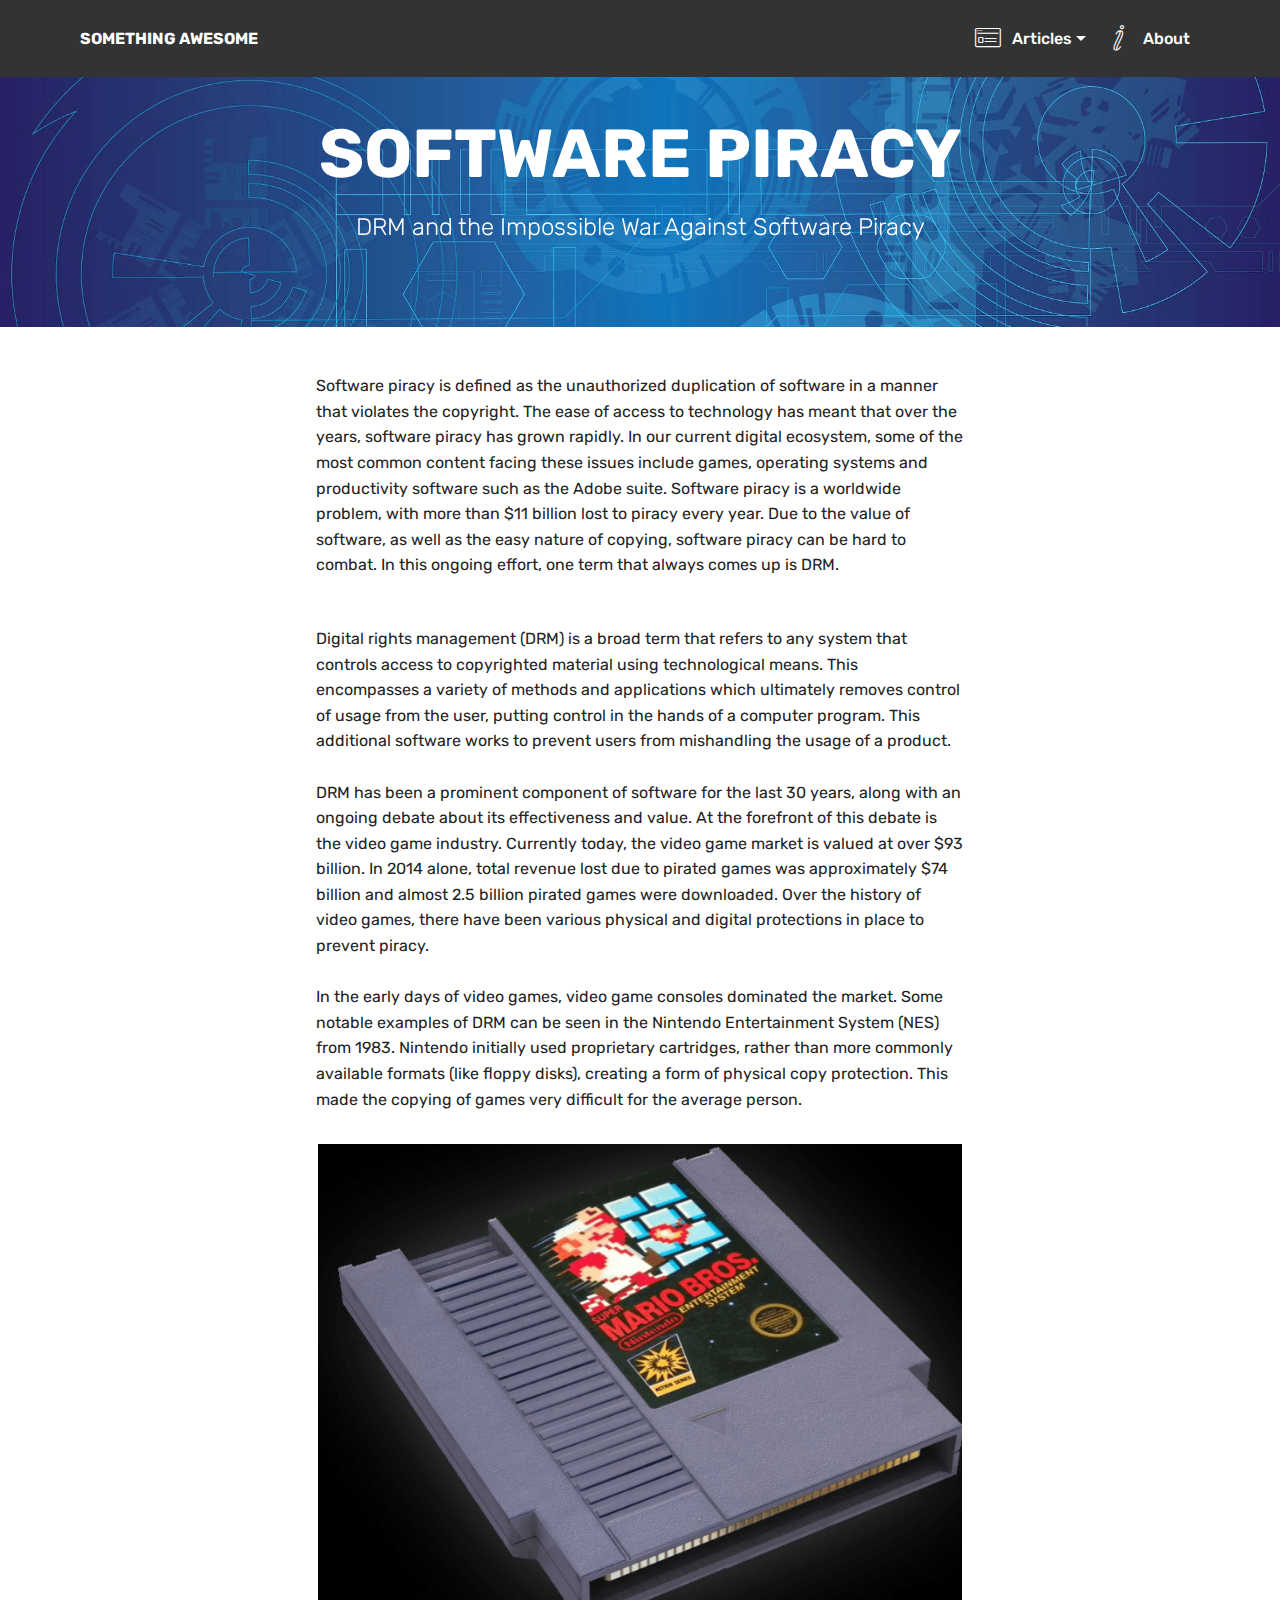
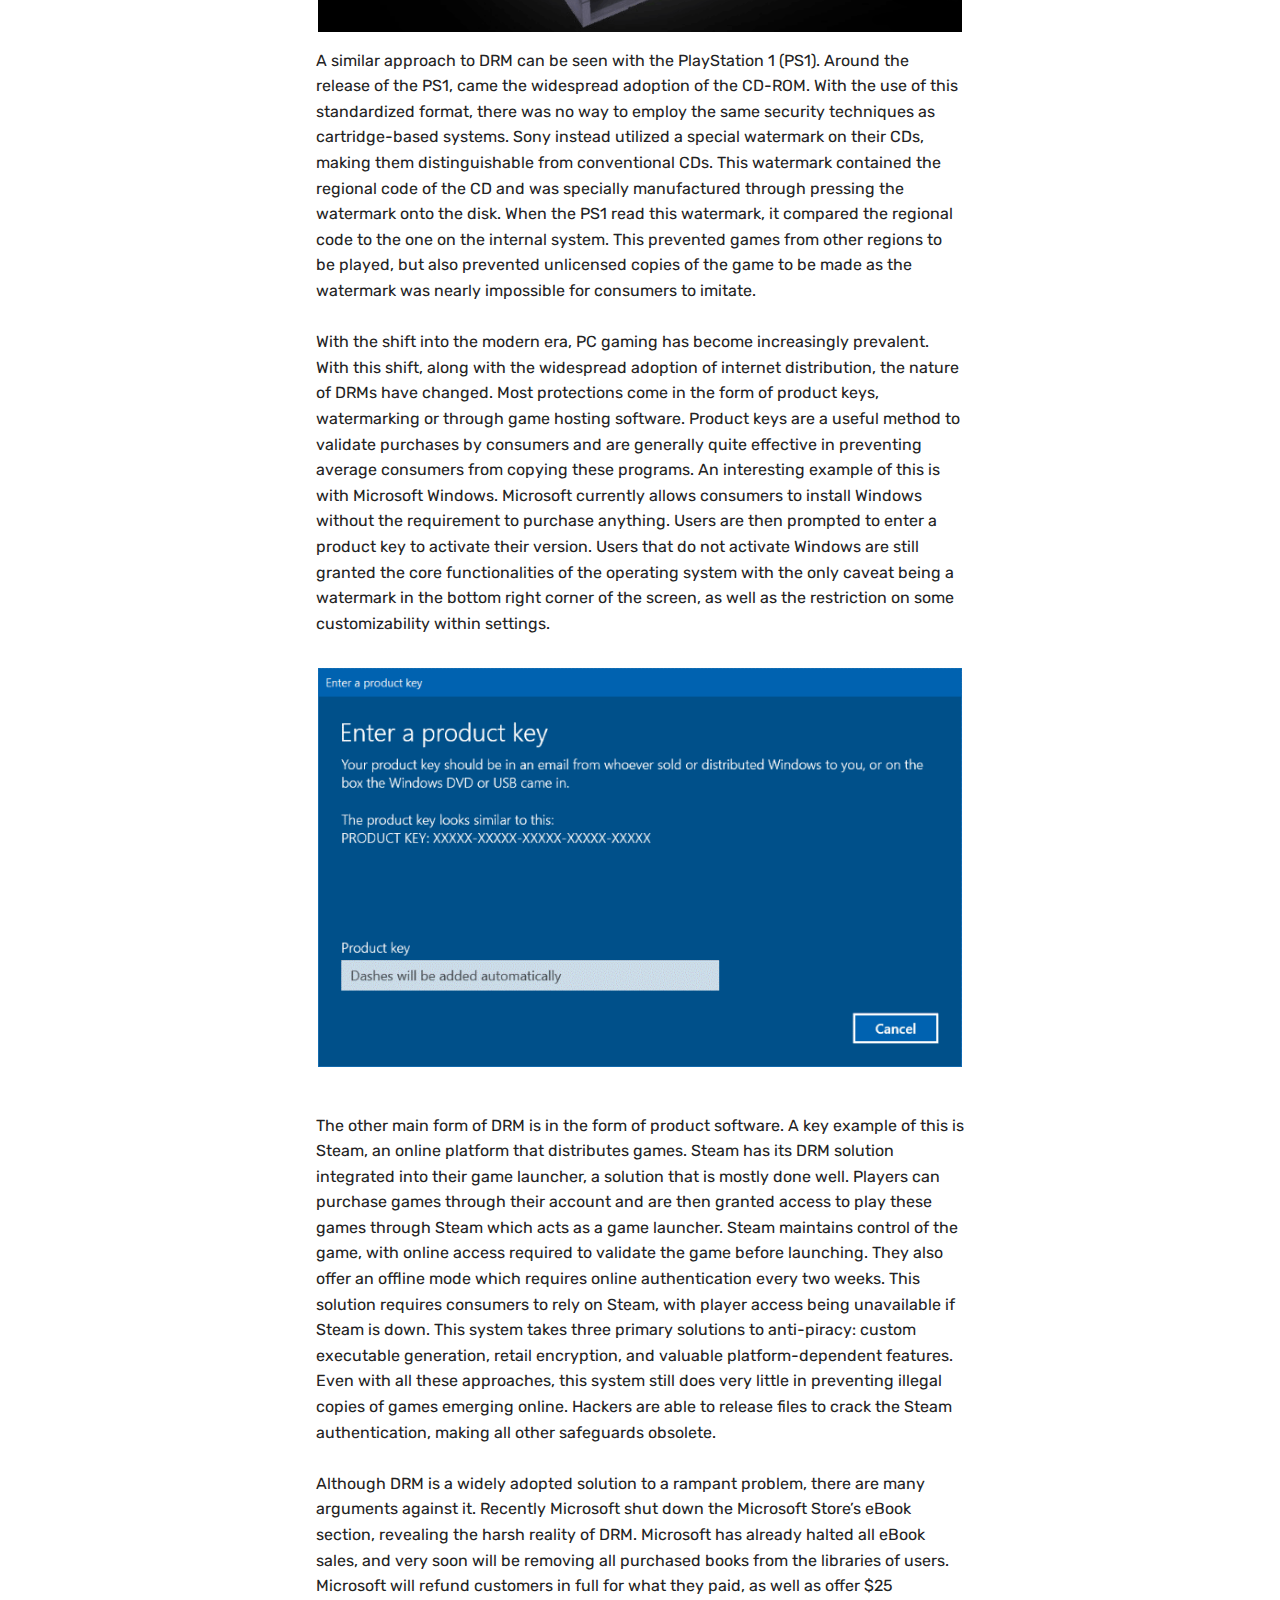
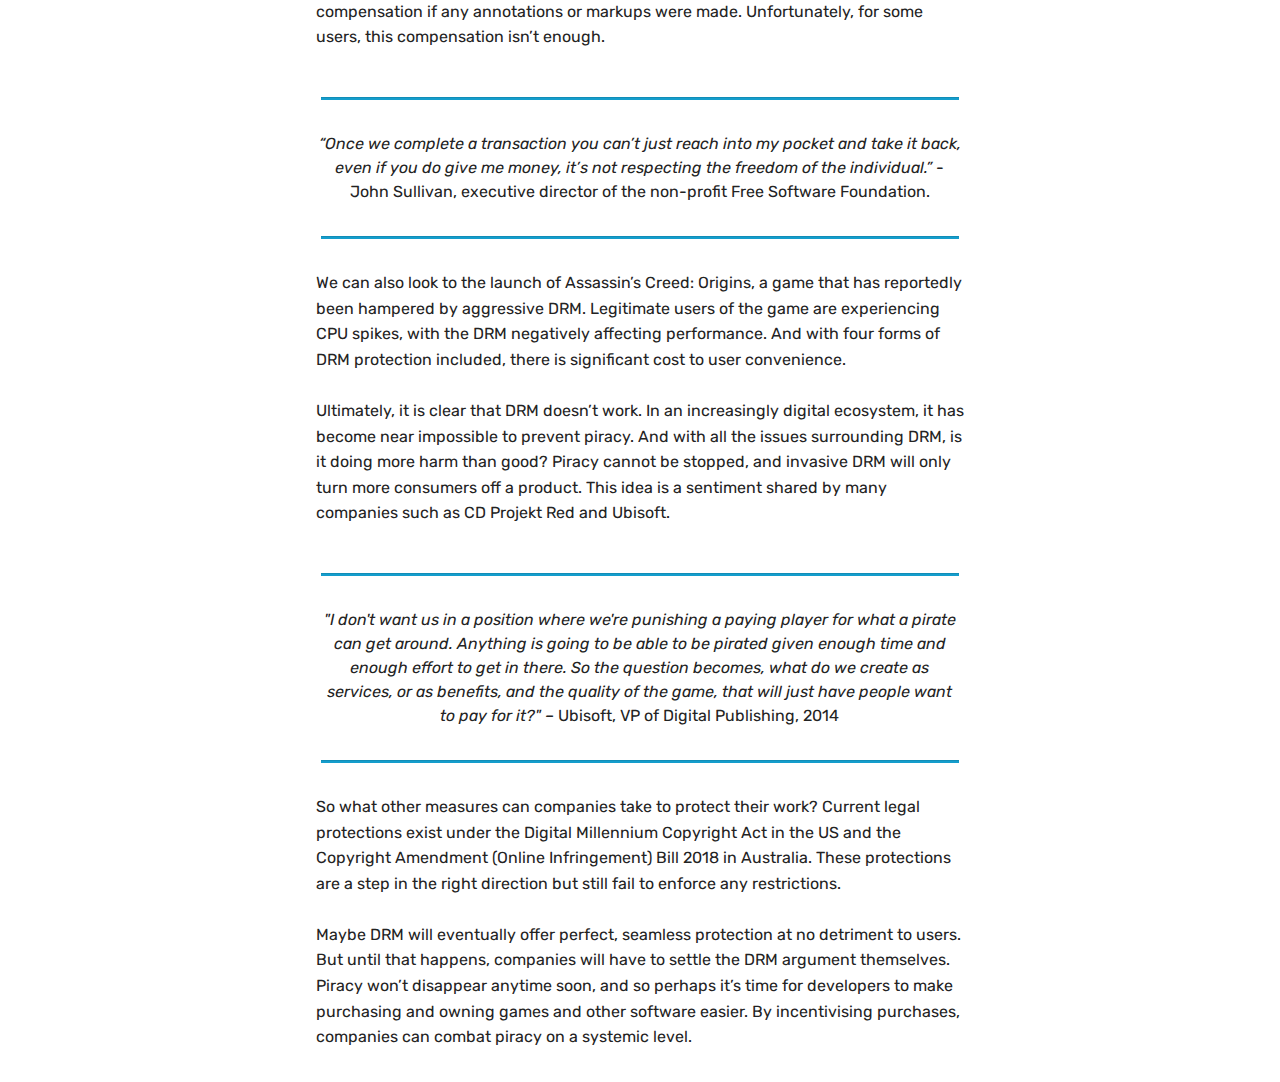
<file: piracy.html>
<!DOCTYPE html>
<html  >
<head>
  <!-- Site made with Mobirise Website Builder v4.10.5, https://mobirise.com -->
  <meta charset="UTF-8">
  <meta http-equiv="X-UA-Compatible" content="IE=edge">
  <meta name="generator" content="Mobirise v4.10.5, mobirise.com">
  <meta name="viewport" content="width=device-width, initial-scale=1, minimum-scale=1">
  <link rel="shortcut icon" href="assets/images/icons8-news-80-80x80.png" type="image/x-icon">
  <meta name="description" content="DRM and the Impossible War Against Software Piracy">
  
  <title>Software Piracy</title>
  <link rel="stylesheet" href="assets/web/assets/mobirise-icons/mobirise-icons.css">
  <link rel="stylesheet" href="assets/tether/tether.min.css">
  <link rel="stylesheet" href="assets/bootstrap/css/bootstrap.min.css">
  <link rel="stylesheet" href="assets/bootstrap/css/bootstrap-grid.min.css">
  <link rel="stylesheet" href="assets/bootstrap/css/bootstrap-reboot.min.css">
  <link rel="stylesheet" href="assets/dropdown/css/style.css">
  <link rel="stylesheet" href="assets/theme/css/style.css">
  <link rel="stylesheet" href="assets/mobirise/css/mbr-additional.css" type="text/css">
  
  
  
</head>
<body>
  <section class="menu cid-rvHs3BAAfK" once="menu" id="menu1-j">

    

    <nav class="navbar navbar-expand beta-menu navbar-dropdown align-items-center navbar-fixed-top navbar-toggleable-sm">
        <button class="navbar-toggler navbar-toggler-right" type="button" data-toggle="collapse" data-target="#navbarSupportedContent" aria-controls="navbarSupportedContent" aria-expanded="false" aria-label="Toggle navigation">
            <div class="hamburger">
                <span></span>
                <span></span>
                <span></span>
                <span></span>
            </div>
        </button>
        <div class="menu-logo">
            <div class="navbar-brand">
                
                <span class="navbar-caption-wrap"><a class="navbar-caption text-white display-7" href="index.html">SOMETHING AWESOME</a></span>
            </div>
        </div>
        <div class="collapse navbar-collapse" id="navbarSupportedContent">
            <ul class="navbar-nav nav-dropdown nav-right" data-app-modern-menu="true"><li class="nav-item dropdown open">
                     <a class="nav-link link text-white dropdown-toggle display-7" href="https://mobirise.co" data-toggle="dropdown-submenu" aria-expanded="true"><span class="mbri-sites mbr-iconfont mbr-iconfont-btn"></span>
                        
                        Articles</a> <div class="dropdown-menu"><a class="text-white dropdown-item display-7" href="credit-card.html" aria-expanded="false">Credit Card Encryption</a><a class="text-white dropdown-item display-7" href="deepfakes.html" aria-expanded="true">Deepfakes</a><a class="text-white dropdown-item display-7" href="ransomware.html">Ransomware<br></a><a class="text-white dropdown-item display-7" href="social-media.html" aria-expanded="true">Social Media</a><a class="text-white dropdown-item display-7" href="piracy.html" aria-expanded="false">Software Piracy</a> </div>
                </li>
                <li class="nav-item">
                    <a class="nav-link link text-white display-7" href="about.html"><span class="mbri-italic mbr-iconfont mbr-iconfont-btn"></span>
                        
                        About</a>
                </li></ul>
            
        </div>
    </nav>
</section>

<section class="engine"><a href="https://mobirise.info/p">web templates free download</a></section><section class="mbr-section content5 cid-rvHs3CIQ1P mbr-parallax-background" id="content5-k">

    

    

    <div class="container">
        <div class="media-container-row">
            <div class="title col-12 col-md-8">
                <h2 class="align-center mbr-bold mbr-white pb-3 mbr-fonts-style display-1">
                    SOFTWARE PIRACY</h2>
                <h3 class="mbr-section-subtitle align-center mbr-light mbr-white pb-3 mbr-fonts-style display-5">
                    DRM and the Impossible War Against Software Piracy</h3>
                
                
            </div>
        </div>
    </div>
</section>

<section class="mbr-section article content14 cid-rvHs3DFDk9" id="content14-l">
      
     

    <div class="container">
        <div class="media-container-row">
            <div class="row col-12 col-md-8">
                <div class="col-12 mbr-text mbr-fonts-style col-md-12 display-7">
                     <p class="p-3">Software piracy is defined as the unauthorized duplication of software in a manner that violates the copyright. The ease of access to technology has meant that over the years, software piracy has grown rapidly. In our current digital ecosystem, some of the most common content facing these issues include games, operating systems and productivity software such as the Adobe suite. Software piracy is a worldwide problem, with more than $11 billion lost to piracy every year. Due to the value of software, as well as the easy nature of copying, software piracy can be hard to combat. In this ongoing effort, one term that always comes up is DRM.</p>
                </div>
                
                
            </div>
        </div>
    </div>
</section>

<section class="mbr-section article content14 cid-rvHwmSL79o" id="content14-q">
      
     

    <div class="container">
        <div class="media-container-row">
            <div class="row col-12 col-md-8">
                <div class="col-12 mbr-text mbr-fonts-style col-md-12 display-7">
                     <p class="p-3">Digital rights management (DRM) is a broad term that refers to any system that controls access to copyrighted material using technological means. This encompasses a variety of methods and applications which ultimately removes control of usage from the user, putting control in the hands of a computer program. This additional software works to prevent users from mishandling the usage of a product.&nbsp;<br><br>DRM has been a prominent component of software for the last 30 years, along with an ongoing debate about its effectiveness and value. At the forefront of this debate is the video game industry. Currently today, the video game market is valued at over $93 billion. In 2014 alone, total revenue lost due to pirated games was approximately $74 billion and almost 2.5 billion pirated games were downloaded. Over the history of video games, there have been various physical and digital protections in place to prevent piracy.<br><br>In the early days of video games, video game consoles dominated the market. Some notable examples of DRM can be seen in the Nintendo Entertainment System (NES) from 1983. Nintendo initially used proprietary cartridges, rather than more commonly available formats (like floppy disks), creating a form of physical copy protection. This made the copying of games very difficult for the average person.&nbsp;</p>
                </div>
                
                
            </div>
        </div>
    </div>
</section>

<section class="cid-rvHs3F6Gl5" id="image1-n">

    

    <figure class="mbr-figure container">
        <div class="image-block" style="width: 58%;">
            <img src="assets/images/nes-737x558.png" width="1400" alt="Mobirise" title="">
            
        </div>
    </figure>
</section>

<section class="mbr-section article content14 cid-rvHs3FLoeN" id="content14-o">
      
     

    <div class="container">
        <div class="media-container-row">
            <div class="row col-12 col-md-8">
                <div class="col-12 mbr-text mbr-fonts-style col-md-12 display-7">
                     <p class="p-3">A similar approach to DRM can be seen with the PlayStation 1 (PS1). Around the release of the PS1, came the widespread adoption of the CD-ROM. With the use of this standardized format, there was no way to employ the same security techniques as cartridge-based systems. Sony instead utilized a special watermark on their CDs, making them distinguishable from conventional CDs. This watermark contained the regional code of the CD and was specially manufactured through pressing the watermark onto the disk. When the PS1 read this watermark, it compared the regional code to the one on the internal system. This prevented games from other regions to be played, but also prevented unlicensed copies of the game to be made as the watermark was nearly impossible for consumers to imitate.<br><br>With the shift into the modern era, PC gaming has become increasingly prevalent. With this shift, along with the widespread adoption of internet distribution, the nature of DRMs have changed. Most protections come in the form of product keys, watermarking or through game hosting software. Product keys are a useful method to validate purchases by consumers and are generally quite effective in preventing average consumers from copying these programs. An interesting example of this is with Microsoft Windows. Microsoft currently allows consumers to install Windows without the requirement to purchase anything. Users are then prompted to enter a product key to activate their version. Users that do not activate Windows are still granted the core functionalities of the operating system with the only caveat being a watermark in the bottom right corner of the screen, as well as the restriction on some customizability within settings.</p>
                </div>
                
                
            </div>
        </div>
    </div>
</section>

<section class="cid-rvHxffsGQZ" id="image1-r">

    

    <figure class="mbr-figure container">
        <div class="image-block" style="width: 58%;">
            <img src="assets/images/windows-700x433.png" width="1400" alt="Mobirise" title="">
            
        </div>
    </figure>
</section>

<section class="mbr-section article content14 cid-rvHs3Gp7nM" id="content14-p">
      
     

    <div class="container">
        <div class="media-container-row">
            <div class="row col-12 col-md-8">
                <div class="col-12 mbr-text mbr-fonts-style col-md-12 display-7">
                     <p class="p-3">The other main form of DRM is in the form of product software. A key example of this is Steam, an online platform that distributes games. Steam has its DRM solution integrated into their game launcher, a solution that is mostly done well. Players can purchase games through their account and are then granted access to play these games through Steam which acts as a game launcher. Steam maintains control of the game, with online access required to validate the game before launching. They also offer an offline mode which requires online authentication every two weeks. This solution requires consumers to rely on Steam, with player access being unavailable if Steam is down. This system takes three primary solutions to anti-piracy: custom executable generation, retail encryption, and valuable platform-dependent features. Even with all these approaches, this system still does very little in preventing illegal copies of games emerging online. Hackers are able to release files to crack the Steam authentication, making all other safeguards obsolete.
<br><span style="font-size: 1rem;"><br>Although DRM is a widely adopted solution to a rampant problem, there are many arguments against it. Recently Microsoft shut down the Microsoft Store’s eBook section, revealing the harsh reality of DRM. Microsoft has already halted all eBook sales, and very soon will be removing all purchased books from the libraries of users. Microsoft will refund customers in full for what they paid, as well as offer $25 compensation if any annotations or markups were made. Unfortunately, for some users, this compensation isn’t enough.&nbsp;</span></p>
                </div>
                
                
            </div>
        </div>
    </div>
</section>

<section class="mbr-section article content9 cid-rvHxIkfY49" id="content9-s">
    
     

    <div class="container">
        <div class="inner-container" style="width: 58%;">
            <hr class="line" style="width: 99%;">
            <div class="section-text align-center mbr-fonts-style display-7"><em>“Once we complete a transaction you can’t just reach into my pocket and take it back, even if you do give me money, it’s not respecting the freedom of the individual.”</em> - John Sullivan, executive director of the non-profit Free Software Foundation.</div>
            <hr class="line" style="width: 99%;">
        </div>
        </div>
</section>

<section class="mbr-section article content14 cid-rvHy4W6ZKK" id="content14-t">
      
     

    <div class="container">
        <div class="media-container-row">
            <div class="row col-12 col-md-8">
                <div class="col-12 mbr-text mbr-fonts-style col-md-12 display-7">
                     <p class="p-3">We can also look to the launch of Assassin’s Creed: Origins, a game that has reportedly been hampered by aggressive DRM. Legitimate users of the game are experiencing CPU spikes, with the DRM negatively affecting performance. And with four forms of DRM protection included, there is significant cost to user convenience.
<br><span style="font-size: 1rem;"><br>Ultimately, it is clear that DRM doesn’t work. In an increasingly digital ecosystem, it has become near impossible to prevent piracy. And with all the issues surrounding DRM, is it doing more harm than good? Piracy cannot be stopped, and invasive DRM will only turn more consumers off a product. This idea is a sentiment shared by many companies such as CD Projekt Red and Ubisoft.&nbsp;</span></p>
                </div>
                
                
            </div>
        </div>
    </div>
</section>

<section class="mbr-section article content9 cid-rvHyfliBzk" id="content9-u">
    
     

    <div class="container">
        <div class="inner-container" style="width: 58%;">
            <hr class="line" style="width: 99%;">
            <div class="section-text align-center mbr-fonts-style display-7"><em>"I don't want us in a position where we're punishing a paying player for what a pirate can get around. Anything is going to be able to be pirated given enough time and enough effort to get in there. So the question becomes, what do we create as services, or as benefits, and the quality of the game, that will just have people want to pay for it?" – </em>Ubisoft, VP of Digital Publishing, 2014</div>
            <hr class="line" style="width: 99%;">
        </div>
        </div>
</section>

<section class="mbr-section article content14 cid-rvHygMzLAq" id="content14-v">
      
     

    <div class="container">
        <div class="media-container-row">
            <div class="row col-12 col-md-8">
                <div class="col-12 mbr-text mbr-fonts-style col-md-12 display-7">
                     <p class="p-3">So what other measures can companies take to protect their work? Current legal protections exist under the Digital Millennium Copyright Act in the US and the Copyright Amendment (Online Infringement) Bill 2018 in Australia. These protections are a step in the right direction but still fail to enforce any restrictions. 
<br><span style="font-size: 1rem;"><br>Maybe DRM will eventually offer perfect, seamless protection at no detriment to users. But until that happens, companies will have to settle the DRM argument themselves. Piracy won’t disappear anytime soon, and so perhaps it’s time for developers to make purchasing and owning games and other software easier. By incentivising purchases, companies can combat piracy on a systemic level.&nbsp;</span></p>
                </div>
                
                
            </div>
        </div>
    </div>
</section>


  <script src="assets/web/assets/jquery/jquery.min.js"></script>
  <script src="assets/popper/popper.min.js"></script>
  <script src="assets/tether/tether.min.js"></script>
  <script src="assets/bootstrap/js/bootstrap.min.js"></script>
  <script src="assets/smoothscroll/smooth-scroll.js"></script>
  <script src="assets/dropdown/js/nav-dropdown.js"></script>
  <script src="assets/dropdown/js/navbar-dropdown.js"></script>
  <script src="assets/touchswipe/jquery.touch-swipe.min.js"></script>
  <script src="assets/parallax/jarallax.min.js"></script>
  <script src="assets/theme/js/script.js"></script>
  
  
</body>
</html>
</file>
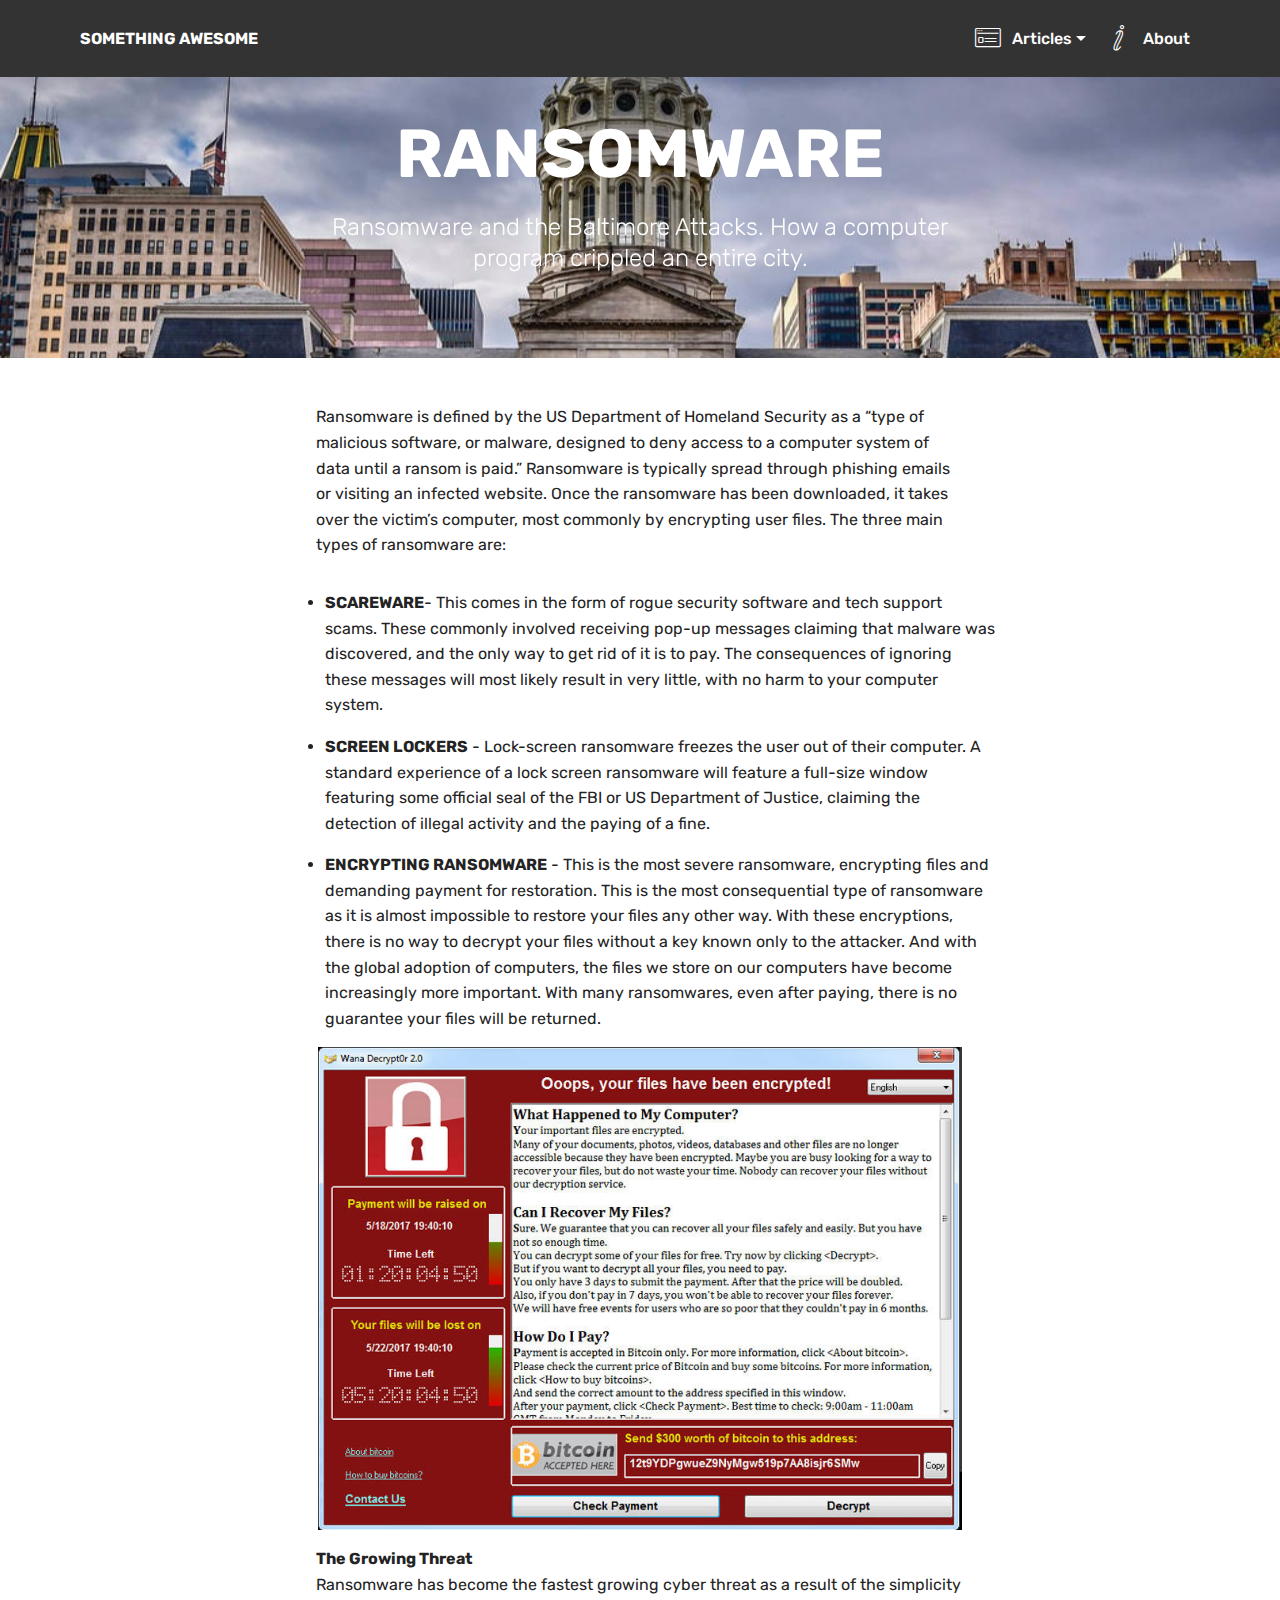
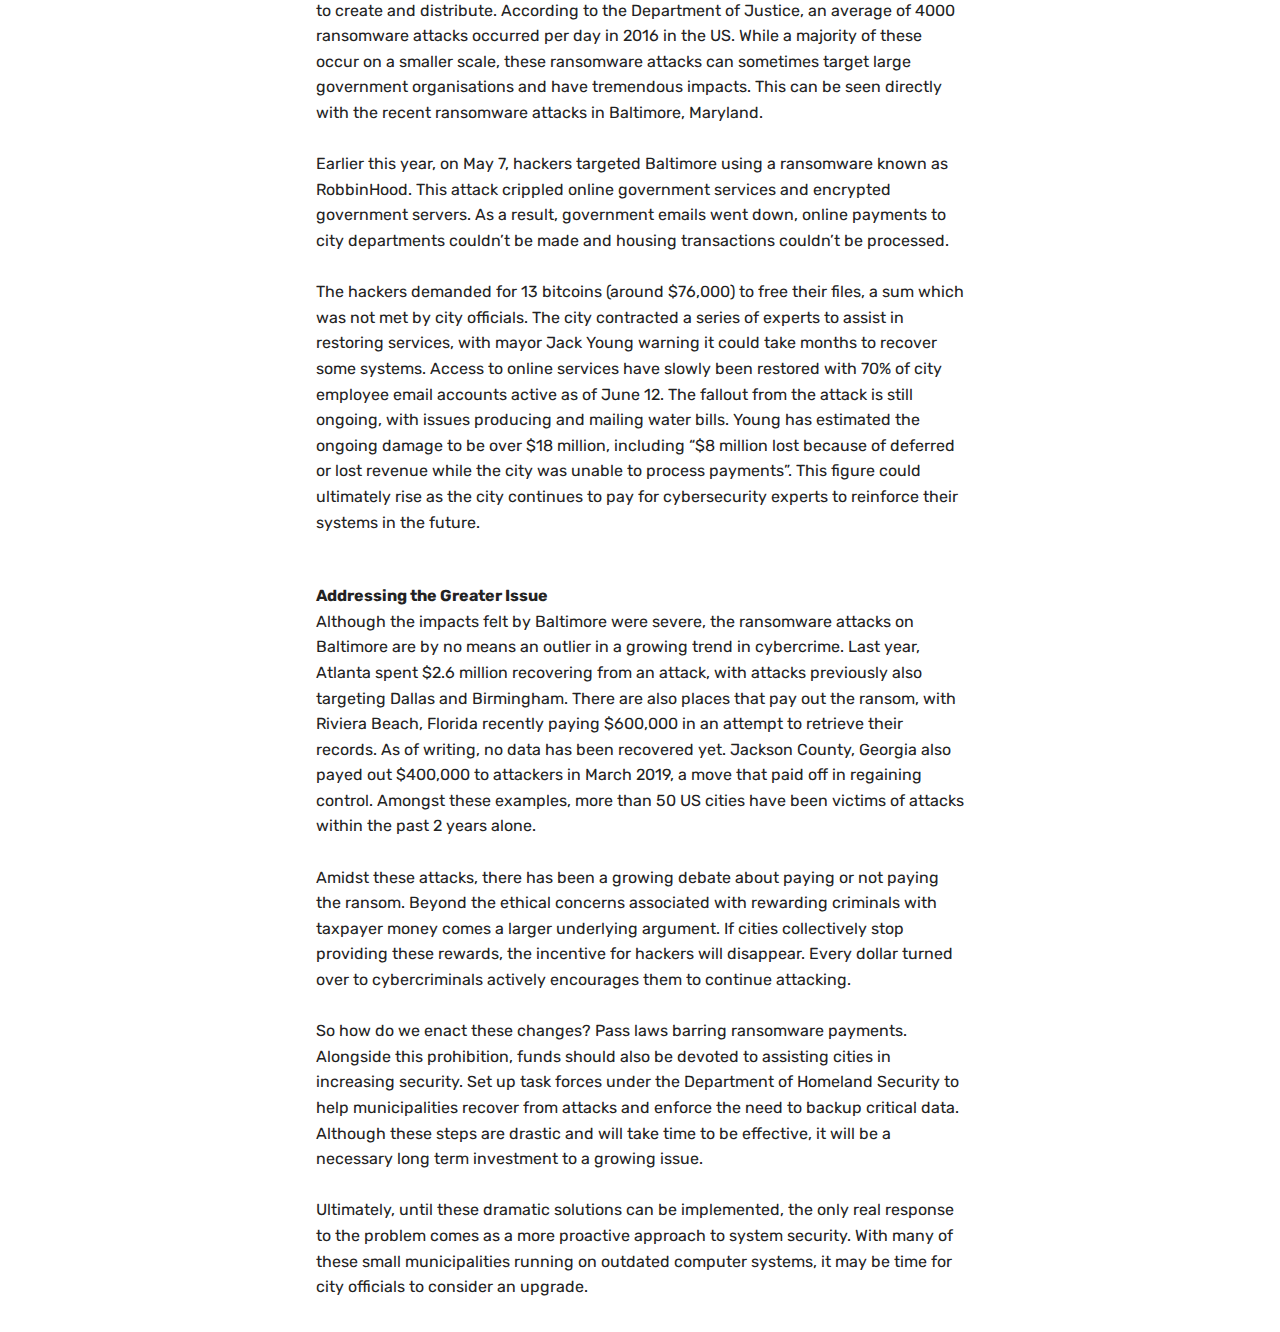
<file: ransomware.html>
<!DOCTYPE html>
<html  >
<head>
  <!-- Site made with Mobirise Website Builder v4.10.5, https://mobirise.com -->
  <meta charset="UTF-8">
  <meta http-equiv="X-UA-Compatible" content="IE=edge">
  <meta name="generator" content="Mobirise v4.10.5, mobirise.com">
  <meta name="viewport" content="width=device-width, initial-scale=1, minimum-scale=1">
  <link rel="shortcut icon" href="assets/images/icons8-news-80-80x80.png" type="image/x-icon">
  <meta name="description" content="Ransomware and the Baltimore Attacks. How a computer program crippled an entire city.">
  
  <title>Ransomeware</title>
  <link rel="stylesheet" href="assets/web/assets/mobirise-icons/mobirise-icons.css">
  <link rel="stylesheet" href="assets/tether/tether.min.css">
  <link rel="stylesheet" href="assets/bootstrap/css/bootstrap.min.css">
  <link rel="stylesheet" href="assets/bootstrap/css/bootstrap-grid.min.css">
  <link rel="stylesheet" href="assets/bootstrap/css/bootstrap-reboot.min.css">
  <link rel="stylesheet" href="assets/dropdown/css/style.css">
  <link rel="stylesheet" href="assets/theme/css/style.css">
  <link rel="stylesheet" href="assets/mobirise/css/mbr-additional.css" type="text/css">
  
  
  
</head>
<body>
  <section class="menu cid-rvHfPRfwgK" once="menu" id="menu1-4">

    

    <nav class="navbar navbar-expand beta-menu navbar-dropdown align-items-center navbar-fixed-top navbar-toggleable-sm">
        <button class="navbar-toggler navbar-toggler-right" type="button" data-toggle="collapse" data-target="#navbarSupportedContent" aria-controls="navbarSupportedContent" aria-expanded="false" aria-label="Toggle navigation">
            <div class="hamburger">
                <span></span>
                <span></span>
                <span></span>
                <span></span>
            </div>
        </button>
        <div class="menu-logo">
            <div class="navbar-brand">
                
                <span class="navbar-caption-wrap"><a class="navbar-caption text-white display-7" href="index.html">SOMETHING AWESOME</a></span>
            </div>
        </div>
        <div class="collapse navbar-collapse" id="navbarSupportedContent">
            <ul class="navbar-nav nav-dropdown nav-right" data-app-modern-menu="true"><li class="nav-item dropdown open">
                     <a class="nav-link link text-white dropdown-toggle display-7" href="https://mobirise.co" data-toggle="dropdown-submenu" aria-expanded="true"><span class="mbri-sites mbr-iconfont mbr-iconfont-btn"></span>
                        
                        Articles</a> <div class="dropdown-menu"><a class="text-white dropdown-item display-7" href="credit-card.html" aria-expanded="false">Credit Card Encryption</a><a class="text-white dropdown-item display-7" href="deepfakes.html" aria-expanded="true">Deepfakes</a><a class="text-white dropdown-item display-7" href="ransomware.html">Ransomware<br></a><a class="text-white dropdown-item display-7" href="social-media.html" aria-expanded="true">Social Media</a><a class="text-white dropdown-item display-7" href="piracy.html" aria-expanded="false">Software Piracy</a> </div>
                </li>
                <li class="nav-item">
                    <a class="nav-link link text-white display-7" href="about.html"><span class="mbri-italic mbr-iconfont mbr-iconfont-btn"></span>
                        
                        About</a>
                </li></ul>
            
        </div>
    </nav>
</section>

<section class="engine"><a href="https://mobirise.info/m">free web design templates</a></section><section class="mbr-section content5 cid-rvHjVk5rgF mbr-parallax-background" id="content5-6">

    

    

    <div class="container">
        <div class="media-container-row">
            <div class="title col-12 col-md-8">
                <h2 class="align-center mbr-bold mbr-white pb-3 mbr-fonts-style display-1">
                    RANSOMWARE</h2>
                <h3 class="mbr-section-subtitle align-center mbr-light mbr-white pb-3 mbr-fonts-style display-5">
                    Ransomware and the Baltimore Attacks. How a computer program crippled an entire city.</h3>
                
                
            </div>
        </div>
    </div>
</section>

<section class="mbr-section article content14 cid-rvHkg8eX3l" id="content14-d">
      
     

    <div class="container">
        <div class="media-container-row">
            <div class="row col-12 col-md-8">
                <div class="col-12 mbr-text mbr-fonts-style col-md-12 display-7">
                     <p class="p-3">Ransomware is defined by the US Department of Homeland Security as a “type of malicious software, or malware, designed to deny access to a computer system of data until a ransom is paid.” Ransomware is typically spread through phishing emails or visiting an infected website. Once the ransomware has been downloaded, it takes over the victim’s computer, most commonly by encrypting user files. The three main types of ransomware are:</p>
                </div>
                
                
            </div>
        </div>
    </div>
</section>

<section class="mbr-section article content12 cid-rvHobMmVh1" id="content12-f">
     

    <div class="container">
        <div class="media-container-row">
            <div class="mbr-text counter-container col-12 col-md-8 mbr-fonts-style display-7">
                <ul>
                    <li><strong>SCAREWARE</strong>- This comes in the form of rogue security software and tech support scams. These commonly involved receiving pop-up messages claiming that malware was discovered, and the only way to get rid of it is to pay. The consequences of ignoring these messages will most likely result in very little, with no harm to your computer system.</li>
                    <li><strong>SCREEN LOCKERS</strong> - Lock-screen ransomware freezes the user out of their computer. A standard experience of a lock screen ransomware will feature a full-size window featuring some official seal of the FBI or US Department of Justice, claiming the detection of illegal activity and the paying of a fine.</li>
                    <li><strong>ENCRYPTING RANSOMWARE</strong> - This is the most severe ransomware, encrypting files and demanding payment for restoration. This is the most consequential type of ransomware as it is almost impossible to restore your files any other way. With these encryptions, there is no way to decrypt your files without a key known only to the attacker. And with the global adoption of computers, the files we store on our computers have become increasingly more important. With many ransomwares, even after paying, there is no guarantee your files will be returned.&nbsp;</li>
                </ul>
            </div>
        </div>
    </div>
</section>

<section class="cid-rvHkeFieiC" id="image1-c">

    

    <figure class="mbr-figure container">
        <div class="image-block" style="width: 58%;">
            <img src="assets/images/wanna-cry-ransomware-screen-shot-813x610.jpg" width="1400" alt="Mobirise" title="">
            
        </div>
    </figure>
</section>

<section class="mbr-section article content14 cid-rvHp9jgd7q" id="content14-g">
      
     

    <div class="container">
        <div class="media-container-row">
            <div class="row col-12 col-md-8">
                <div class="col-12 mbr-text mbr-fonts-style col-md-12 display-7">
                     <p class="p-3"><strong>The Growing Threat
<br></strong><span style="font-size: 1rem;">Ransomware has become the fastest growing cyber threat as a result of the simplicity to create and distribute. According to the Department of Justice, an average of 4000 ransomware attacks occurred per day in 2016 in the US. While a majority of these occur on a smaller scale, these ransomware attacks can sometimes target large government organisations and have tremendous impacts. This can be seen directly with the recent ransomware attacks in Baltimore, Maryland.&nbsp;<br></span><span style="font-size: 1rem;"><br>Earlier this year, on May 7, hackers targeted Baltimore using a ransomware known as RobbinHood. This attack crippled online government services and encrypted government servers. As a result, government emails went down, online payments to city departments couldn’t be made and housing transactions couldn’t be processed.&nbsp;<br></span><span style="font-size: 1rem;"><br>The hackers demanded for 13 bitcoins (around $76,000) to free their files, a sum which was not met by city officials. The city contracted a series of experts to assist in restoring services, with mayor Jack Young warning it could take months to recover some systems. Access to online services have slowly been restored with 70% of city employee email accounts active as of June 12. The fallout from the attack is still ongoing, with issues producing and mailing water bills. Young has estimated the ongoing damage to be over $18 million, including “$8 million lost because of deferred or lost revenue while the city was unable to process payments”. This figure could ultimately rise as the city continues to pay for cybersecurity experts to reinforce their systems in the future.&nbsp;</span></p>
                </div>
                
                
            </div>
        </div>
    </div>
</section>

<section class="mbr-section article content14 cid-rvHpKHOuK3" id="content14-h">
      
     

    <div class="container">
        <div class="media-container-row">
            <div class="row col-12 col-md-8">
                <div class="col-12 mbr-text mbr-fonts-style col-md-12 display-7">
                     <p class="p-3"><strong>Addressing the Greater Issue
<br></strong><span style="font-size: 1rem;">Although the impacts felt by Baltimore were severe, the ransomware attacks on Baltimore are by no means an outlier in a growing trend in cybercrime. Last year, Atlanta spent $2.6 million recovering from an attack, with attacks previously also targeting Dallas and Birmingham. There are also places that pay out the ransom, with Riviera Beach, Florida recently paying $600,000 in an attempt to retrieve their records. As of writing, no data has been recovered yet. Jackson County, Georgia also payed out $400,000 to attackers in March 2019, a move that paid off in regaining control. Amongst these examples, more than 50 US cities have been victims of attacks within the past 2 years alone.&nbsp;<br></span><span style="font-size: 1rem;"><br>Amidst these attacks, there has been a growing debate about paying or not paying the ransom. Beyond the ethical concerns associated with rewarding criminals with taxpayer money comes a larger underlying argument. If cities collectively stop providing these rewards, the incentive for hackers will disappear. Every dollar turned over to cybercriminals actively encourages them to continue attacking. &nbsp;<br></span><span style="font-size: 1rem;"><br>So how do we enact these changes? Pass laws barring ransomware payments. Alongside this prohibition, funds should also be devoted to assisting cities in increasing security. Set up task forces under the Department of Homeland Security to help municipalities recover from attacks and enforce the need to backup critical data. Although these steps are drastic and will take time to be effective, it will be a necessary long term investment to a growing issue.&nbsp;<br></span><span style="font-size: 1rem;"><br>Ultimately, until these dramatic solutions can be implemented, the only real response to the problem comes as a more proactive approach to system security. With many of these small municipalities running on outdated computer systems, it may be time for city officials to consider an upgrade.&nbsp;</span></p>
                </div>
                
                
            </div>
        </div>
    </div>
</section>


  <script src="assets/web/assets/jquery/jquery.min.js"></script>
  <script src="assets/popper/popper.min.js"></script>
  <script src="assets/tether/tether.min.js"></script>
  <script src="assets/bootstrap/js/bootstrap.min.js"></script>
  <script src="assets/smoothscroll/smooth-scroll.js"></script>
  <script src="assets/dropdown/js/nav-dropdown.js"></script>
  <script src="assets/dropdown/js/navbar-dropdown.js"></script>
  <script src="assets/touchswipe/jquery.touch-swipe.min.js"></script>
  <script src="assets/parallax/jarallax.min.js"></script>
  <script src="assets/theme/js/script.js"></script>
  
  
</body>
</html>
</file>
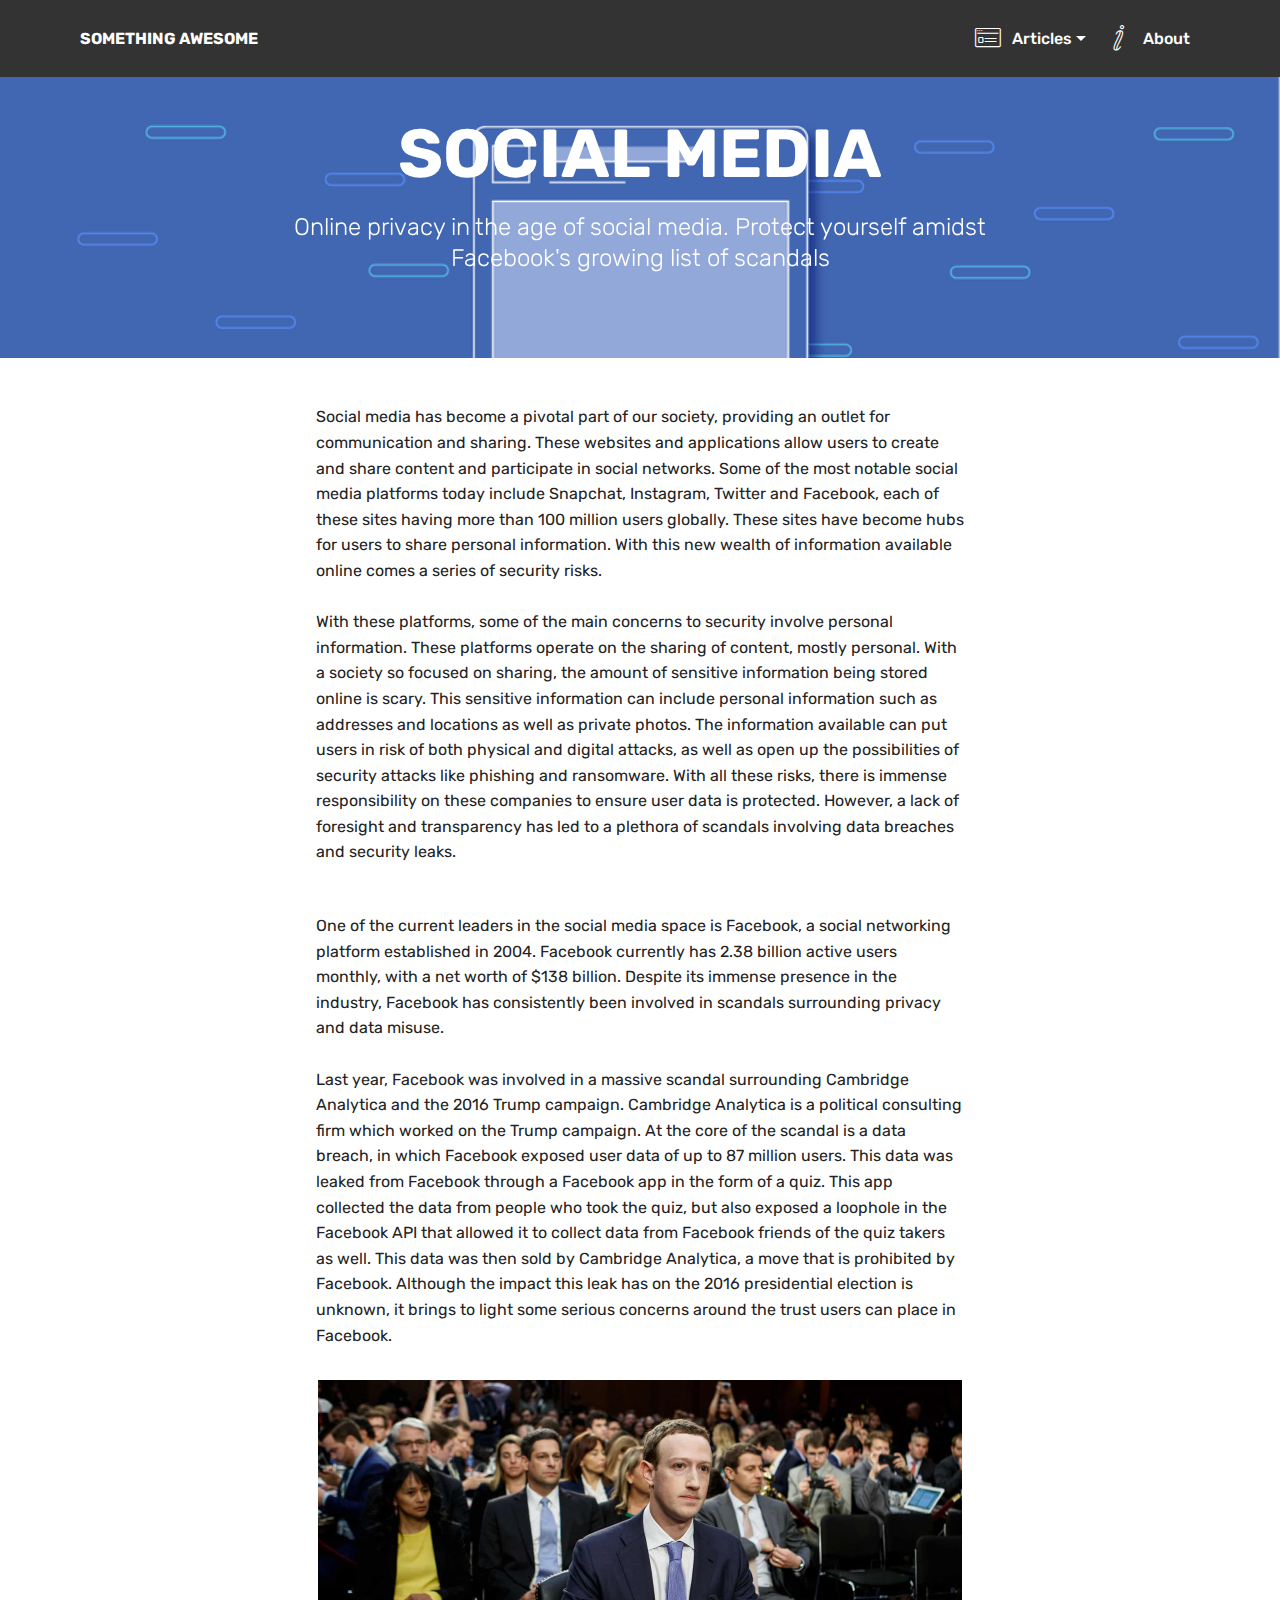
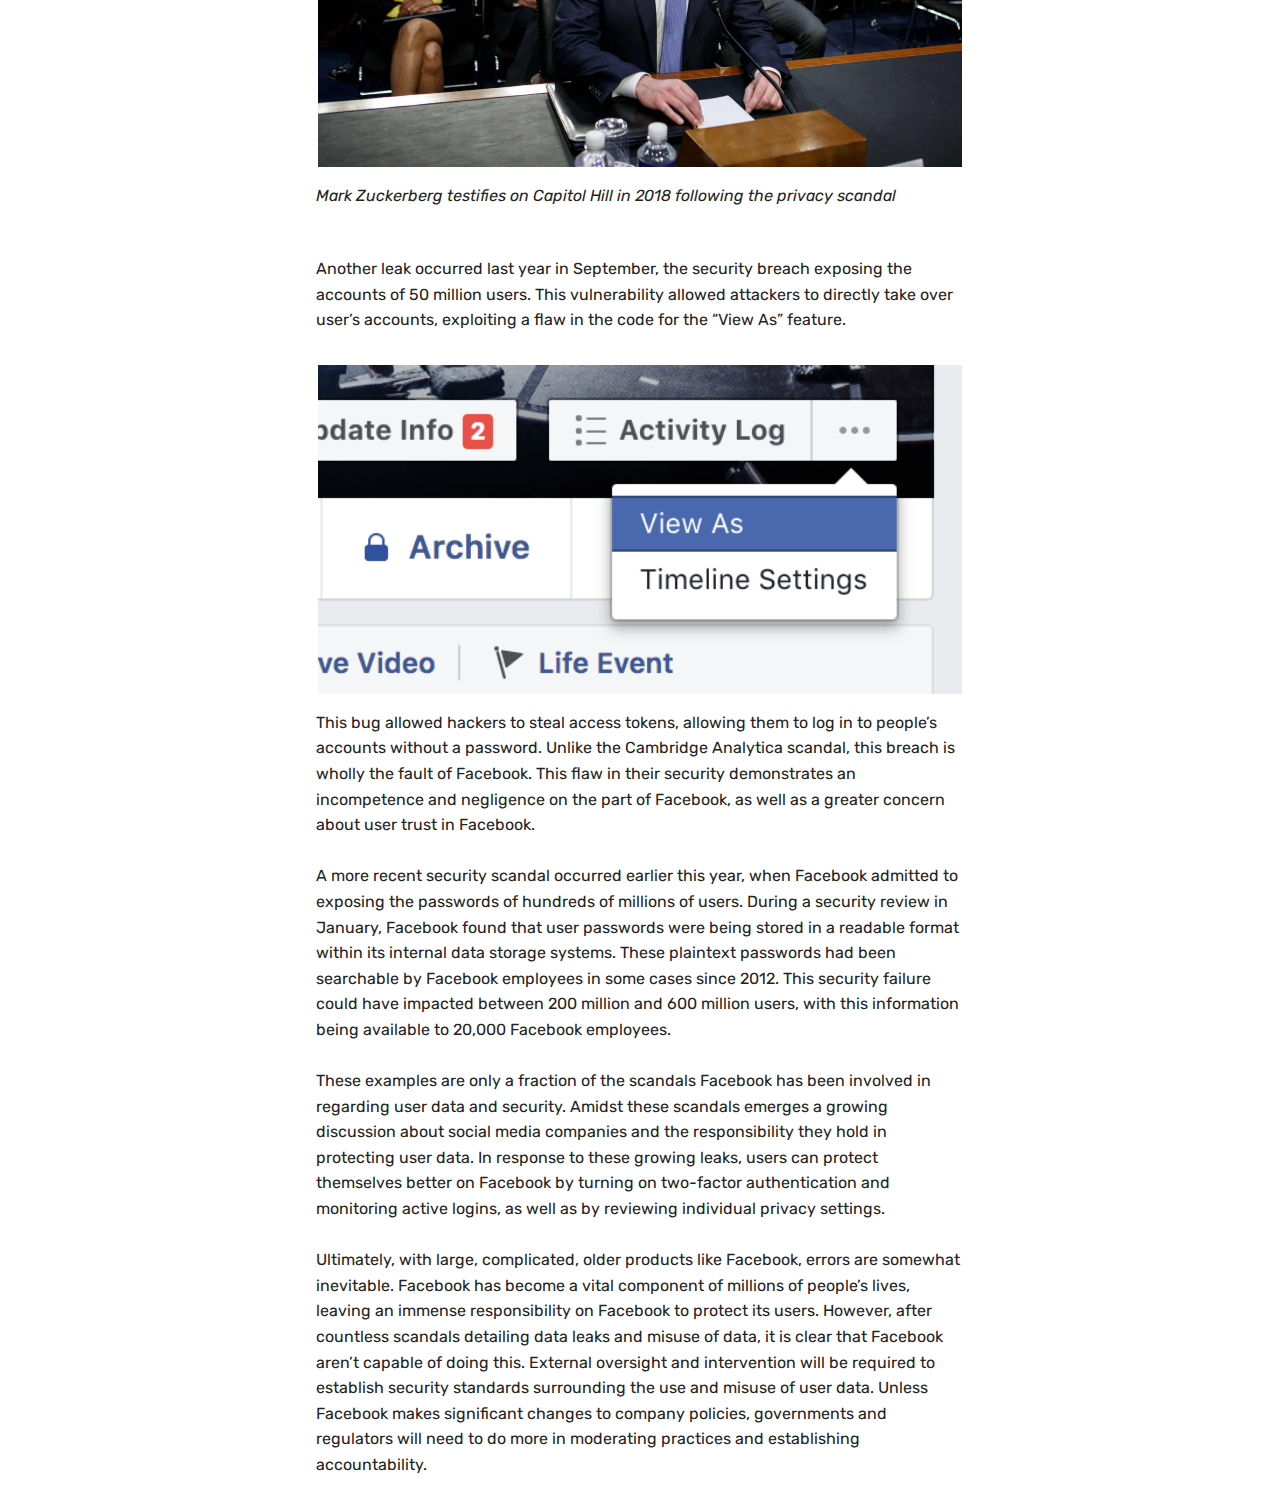
<file: social-media.html>
<!DOCTYPE html>
<html  >
<head>
  <!-- Site made with Mobirise Website Builder v4.10.5, https://mobirise.com -->
  <meta charset="UTF-8">
  <meta http-equiv="X-UA-Compatible" content="IE=edge">
  <meta name="generator" content="Mobirise v4.10.5, mobirise.com">
  <meta name="viewport" content="width=device-width, initial-scale=1, minimum-scale=1">
  <link rel="shortcut icon" href="assets/images/icons8-news-80-80x80.png" type="image/x-icon">
  <meta name="description" content="Online privacy in the age of social media. Protect yourself amidst Facebook's growing list of scandals">
  
  <title>Social Media</title>
  <link rel="stylesheet" href="assets/web/assets/mobirise-icons/mobirise-icons.css">
  <link rel="stylesheet" href="assets/tether/tether.min.css">
  <link rel="stylesheet" href="assets/bootstrap/css/bootstrap.min.css">
  <link rel="stylesheet" href="assets/bootstrap/css/bootstrap-grid.min.css">
  <link rel="stylesheet" href="assets/bootstrap/css/bootstrap-reboot.min.css">
  <link rel="stylesheet" href="assets/dropdown/css/style.css">
  <link rel="stylesheet" href="assets/theme/css/style.css">
  <link rel="stylesheet" href="assets/mobirise/css/mbr-additional.css" type="text/css">
  
  
  
</head>
<body>
  <section class="menu cid-rwUYsCXn9d" once="menu" id="menu1-z">

    

    <nav class="navbar navbar-expand beta-menu navbar-dropdown align-items-center navbar-fixed-top navbar-toggleable-sm">
        <button class="navbar-toggler navbar-toggler-right" type="button" data-toggle="collapse" data-target="#navbarSupportedContent" aria-controls="navbarSupportedContent" aria-expanded="false" aria-label="Toggle navigation">
            <div class="hamburger">
                <span></span>
                <span></span>
                <span></span>
                <span></span>
            </div>
        </button>
        <div class="menu-logo">
            <div class="navbar-brand">
                
                <span class="navbar-caption-wrap"><a class="navbar-caption text-white display-7" href="index.html">SOMETHING AWESOME</a></span>
            </div>
        </div>
        <div class="collapse navbar-collapse" id="navbarSupportedContent">
            <ul class="navbar-nav nav-dropdown nav-right" data-app-modern-menu="true"><li class="nav-item dropdown open">
                     <a class="nav-link link text-white dropdown-toggle display-7" href="https://mobirise.co" data-toggle="dropdown-submenu" aria-expanded="true"><span class="mbri-sites mbr-iconfont mbr-iconfont-btn"></span>
                        
                        Articles</a> <div class="dropdown-menu"><a class="text-white dropdown-item display-7" href="credit-card.html" aria-expanded="false">Credit Card Encryption</a><a class="text-white dropdown-item display-7" href="deepfakes.html" aria-expanded="true">Deepfakes</a><a class="text-white dropdown-item display-7" href="ransomware.html">Ransomware<br></a><a class="text-white dropdown-item display-7" href="social-media.html" aria-expanded="true">Social Media</a><a class="text-white dropdown-item display-7" href="piracy.html" aria-expanded="false">Software Piracy</a> </div>
                </li>
                <li class="nav-item">
                    <a class="nav-link link text-white display-7" href="about.html"><span class="mbri-italic mbr-iconfont mbr-iconfont-btn"></span>
                        
                        About</a>
                </li></ul>
            
        </div>
    </nav>
</section>

<section class="engine"><a href="https://mobirise.info/v">html templates</a></section><section class="mbr-section content5 cid-rwUYsDwmd4 mbr-parallax-background" id="content5-10">

    

    

    <div class="container">
        <div class="media-container-row">
            <div class="title col-12 col-md-8">
                <h2 class="align-center mbr-bold mbr-white pb-3 mbr-fonts-style display-1">
                    SOCIAL MEDIA</h2>
                <h3 class="mbr-section-subtitle align-center mbr-light mbr-white pb-3 mbr-fonts-style display-5">Online privacy in the age of social media. Protect yourself amidst Facebook's growing list of scandals</h3>
                
                
            </div>
        </div>
    </div>
</section>

<section class="mbr-section article content14 cid-rwUYsEhfcp" id="content14-11">
      
     

    <div class="container">
        <div class="media-container-row">
            <div class="row col-12 col-md-8">
                <div class="col-12 mbr-text mbr-fonts-style col-md-12 display-7">
                     <p class="p-3">Social media has become a pivotal part of our society, providing an outlet for communication and sharing. These websites and applications allow users to create and share content and participate in social networks. Some of the most notable social media platforms today include Snapchat, Instagram, Twitter and Facebook, each of these sites having more than 100 million users globally. These sites have become hubs for users to share personal information. With this new wealth of information available online comes a series of security risks. 
<br><span style="font-size: 1rem;"><br>With these platforms, some of the main concerns to security involve personal information. These platforms operate on the sharing of content, mostly personal. With a society so focused on sharing, the amount of sensitive information being stored online is scary. This sensitive information can include personal information such as addresses and locations as well as private photos. The information available can put users in risk of both physical and digital attacks, as well as open up the possibilities of security attacks like phishing and ransomware. With all these risks, there is immense responsibility on these companies to ensure user data is protected. However, a lack of foresight and transparency has led to a plethora of scandals involving data breaches and security leaks. &nbsp;</span></p>
                </div>
                
                
            </div>
        </div>
    </div>
</section>

<section class="mbr-section article content14 cid-rwUYsFvLci" id="content14-13">
      
     

    <div class="container">
        <div class="media-container-row">
            <div class="row col-12 col-md-8">
                <div class="col-12 mbr-text mbr-fonts-style col-md-12 display-7">
                     <p class="p-3">One of the current leaders in the social media space is Facebook, a social networking platform established in 2004. Facebook currently has 2.38 billion active users monthly, with a net worth of $138 billion. Despite its immense presence in the industry, Facebook has consistently been involved in scandals surrounding privacy and data misuse.
<br><span style="font-size: 1rem;"><br>Last year, Facebook was involved in a massive scandal surrounding Cambridge Analytica and the 2016 Trump campaign. Cambridge Analytica is a political consulting firm which worked on the Trump campaign. At the core of the scandal is a data breach, in which Facebook exposed user data of up to 87 million users. This data was leaked from Facebook through a Facebook app in the form of a quiz. This app collected the data from people who took the quiz, but also exposed a loophole in the Facebook API that allowed it to collect data from Facebook friends of the quiz takers as well. This data was then sold by Cambridge Analytica, a move that is prohibited by Facebook. Although the impact this leak has on the 2016 presidential election is unknown, it brings to light some serious concerns around the trust users can place in Facebook.&nbsp;</span></p>
                </div>
                
                
            </div>
        </div>
    </div>
</section>

<section class="cid-rwUYsGnU1P" id="image1-14">

    

    <figure class="mbr-figure container">
        <div class="image-block" style="width: 58%;">
            <img src="assets/images/4550-1288x773.jpg" width="1400" alt="John Oliver Jimmy Fallon Deep Learning Training" title="Neural Network learning how to generate Jimmy Fallon and John Oliver's faces">
            
        </div>
    </figure>
</section>

<section class="mbr-section article content14 cid-rwV4naRxmq" id="content14-1d">
      
     

    <div class="container">
        <div class="media-container-row">
            <div class="row col-12 col-md-8">
                <div class="col-12 mbr-text mbr-fonts-style col-md-12 display-7">
                     <p class="p-3"><em>Mark Zuckerberg testifies on Capitol Hill in 2018 following the privacy scandal</em></p>
                </div>
                
                
            </div>
        </div>
    </div>
</section>

<section class="mbr-section article content14 cid-rwUYsGSb5w" id="content14-15">
      
     

    <div class="container">
        <div class="media-container-row">
            <div class="row col-12 col-md-8">
                <div class="col-12 mbr-text mbr-fonts-style col-md-12 display-7">
                     <p class="p-3">Another leak occurred last year in September, the security breach exposing the accounts of 50 million users. This vulnerability allowed attackers to directly take over user’s accounts, exploiting a flaw in the code for the “View As” feature.</p>
                </div>
                
                
            </div>
        </div>
    </div>
</section>

<section class="cid-rwUYsI6FBx" id="image1-17">

    

    <figure class="mbr-figure container">
        <div class="image-block" style="width: 58%;">
            <img src="assets/images/save-as-552x282.png" width="1400" alt="Mobirise" title="">
            
        </div>
    </figure>
</section>

<section class="mbr-section article content14 cid-rwUYsKUSn9" id="content14-1c">
      
     

    <div class="container">
        <div class="media-container-row">
            <div class="row col-12 col-md-8">
                <div class="col-12 mbr-text mbr-fonts-style col-md-12 display-7">
                     <p class="p-3">This bug allowed hackers to steal access tokens, allowing them to log in to people’s accounts without a password. Unlike the Cambridge Analytica scandal, this breach is wholly the fault of Facebook. This flaw in their security demonstrates an incompetence and negligence on the part of Facebook, as well as a greater concern about user trust in Facebook.
<br><span style="font-size: 1rem;"><br>A more recent security scandal occurred earlier this year, when Facebook admitted to exposing the passwords of hundreds of millions of users. During a security review in January, Facebook found that user passwords were being stored in a readable format within its internal data storage systems. These plaintext passwords had been searchable by Facebook employees in some cases since 2012. This security failure could have impacted between 200 million and 600 million users, with this information being available to 20,000 Facebook employees.&nbsp;<br></span><span style="font-size: 1rem;"><br>These examples are only a fraction of the scandals Facebook has been involved in regarding user data and security. Amidst these scandals emerges a growing discussion about social media companies and the responsibility they hold in protecting user data. In response to these growing leaks, users can protect themselves better on Facebook by turning on two-factor authentication and monitoring active logins, as well as by reviewing individual privacy settings.&nbsp;<br></span><span style="font-size: 1rem;"><br>Ultimately, with large, complicated, older products like Facebook, errors are somewhat inevitable. Facebook has become a vital component of millions of people’s lives, leaving an immense responsibility on Facebook to protect its users. However, after countless scandals detailing data leaks and misuse of data, it is clear that Facebook aren’t capable of doing this. External oversight and intervention will be required to establish security standards surrounding the use and misuse of user data. Unless Facebook makes significant changes to company policies, governments and regulators will need to do more in moderating practices and establishing accountability.&nbsp;</span></p>
                </div>
                
                
            </div>
        </div>
    </div>
</section>


  <script src="assets/web/assets/jquery/jquery.min.js"></script>
  <script src="assets/popper/popper.min.js"></script>
  <script src="assets/tether/tether.min.js"></script>
  <script src="assets/bootstrap/js/bootstrap.min.js"></script>
  <script src="assets/smoothscroll/smooth-scroll.js"></script>
  <script src="assets/dropdown/js/nav-dropdown.js"></script>
  <script src="assets/dropdown/js/navbar-dropdown.js"></script>
  <script src="assets/touchswipe/jquery.touch-swipe.min.js"></script>
  <script src="assets/parallax/jarallax.min.js"></script>
  <script src="assets/theme/js/script.js"></script>
  
  
</body>
</html>
</file>
<file: assets/web/assets/mobirise-icons/mobirise-icons.css>
@font-face {
  font-family: 'MobiriseIcons';
  src:  url('mobirise-icons.eot?spat4u');
  src:  url('mobirise-icons.eot?spat4u#iefix') format('embedded-opentype'),
    url('mobirise-icons.ttf?spat4u') format('truetype'),
    url('mobirise-icons.woff?spat4u') format('woff'),
    url('mobirise-icons.svg?spat4u#MobiriseIcons') format('svg');
  font-weight: normal;
  font-style: normal;
}

[class^="mbri-"], [class*=" mbri-"] {
  /* use !important to prevent issues with browser extensions that change fonts */
  font-family: MobiriseIcons !important;
  speak: none;
  font-style: normal;
  font-weight: normal;
  font-variant: normal;
  text-transform: none;
  line-height: 1;

  /* Better Font Rendering =========== */
  -webkit-font-smoothing: antialiased;
  -moz-osx-font-smoothing: grayscale;
}

.mbri-add-submenu:before {
  content: "\e900";
}
.mbri-alert:before {
  content: "\e901";
}
.mbri-align-center:before {
  content: "\e902";
}
.mbri-align-justify:before {
  content: "\e903";
}
.mbri-align-left:before {
  content: "\e904";
}
.mbri-align-right:before {
  content: "\e905";
}
.mbri-android:before {
  content: "\e906";
}
.mbri-apple:before {
  content: "\e907";
}
.mbri-arrow-down:before {
  content: "\e908";
}
.mbri-arrow-next:before {
  content: "\e909";
}
.mbri-arrow-prev:before {
  content: "\e90a";
}
.mbri-arrow-up:before {
  content: "\e90b";
}
.mbri-bold:before {
  content: "\e90c";
}
.mbri-bookmark:before {
  content: "\e90d";
}
.mbri-bootstrap:before {
  content: "\e90e";
}
.mbri-briefcase:before {
  content: "\e90f";
}
.mbri-browse:before {
  content: "\e910";
}
.mbri-bulleted-list:before {
  content: "\e911";
}
.mbri-calendar:before {
  content: "\e912";
}
.mbri-camera:before {
  content: "\e913";
}
.mbri-cart-add:before {
  content: "\e914";
}
.mbri-cart-full:before {
  content: "\e915";
}
.mbri-cash:before {
  content: "\e916";
}
.mbri-change-style:before {
  content: "\e917";
}
.mbri-chat:before {
  content: "\e918";
}
.mbri-clock:before {
  content: "\e919";
}
.mbri-close:before {
  content: "\e91a";
}
.mbri-cloud:before {
  content: "\e91b";
}
.mbri-code:before {
  content: "\e91c";
}
.mbri-contact-form:before {
  content: "\e91d";
}
.mbri-credit-card:before {
  content: "\e91e";
}
.mbri-cursor-click:before {
  content: "\e91f";
}
.mbri-cust-feedback:before {
  content: "\e920";
}
.mbri-database:before {
  content: "\e921";
}
.mbri-delivery:before {
  content: "\e922";
}
.mbri-desktop:before {
  content: "\e923";
}
.mbri-devices:before {
  content: "\e924";
}
.mbri-down:before {
  content: "\e925";
}
.mbri-download:before {
  content: "\e989";
}
.mbri-drag-n-drop:before {
  content: "\e927";
}
.mbri-drag-n-drop2:before {
  content: "\e928";
}
.mbri-edit:before {
  content: "\e929";
}
.mbri-edit2:before {
  content: "\e92a";
}
.mbri-error:before {
  content: "\e92b";
}
.mbri-extension:before {
  content: "\e92c";
}
.mbri-features:before {
  content: "\e92d";
}
.mbri-file:before {
  content: "\e92e";
}
.mbri-flag:before {
  content: "\e92f";
}
.mbri-folder:before {
  content: "\e930";
}
.mbri-gift:before {
  content: "\e931";
}
.mbri-github:before {
  content: "\e932";
}
.mbri-globe:before {
  content: "\e933";
}
.mbri-globe-2:before {
  content: "\e934";
}
.mbri-growing-chart:before {
  content: "\e935";
}
.mbri-hearth:before {
  content: "\e936";
}
.mbri-help:before {
  content: "\e937";
}
.mbri-home:before {
  content: "\e938";
}
.mbri-hot-cup:before {
  content: "\e939";
}
.mbri-idea:before {
  content: "\e93a";
}
.mbri-image-gallery:before {
  content: "\e93b";
}
.mbri-image-slider:before {
  content: "\e93c";
}
.mbri-info:before {
  content: "\e93d";
}
.mbri-italic:before {
  content: "\e93e";
}
.mbri-key:before {
  content: "\e93f";
}
.mbri-laptop:before {
  content: "\e940";
}
.mbri-layers:before {
  content: "\e941";
}
.mbri-left-right:before {
  content: "\e942";
}
.mbri-left:before {
  content: "\e943";
}
.mbri-letter:before {
  content: "\e944";
}
.mbri-like:before {
  content: "\e945";
}
.mbri-link:before {
  content: "\e946";
}
.mbri-lock:before {
  content: "\e947";
}
.mbri-login:before {
  content: "\e948";
}
.mbri-logout:before {
  content: "\e949";
}
.mbri-magic-stick:before {
  content: "\e94a";
}
.mbri-map-pin:before {
  content: "\e94b";
}
.mbri-menu:before {
  content: "\e94c";
}
.mbri-mobile:before {
  content: "\e94d";
}
.mbri-mobile2:before {
  content: "\e94e";
}
.mbri-mobirise:before {
  content: "\e94f";
}
.mbri-more-horizontal:before {
  content: "\e950";
}
.mbri-more-vertical:before {
  content: "\e951";
}
.mbri-music:before {
  content: "\e952";
}
.mbri-new-file:before {
  content: "\e953";
}
.mbri-numbered-list:before {
  content: "\e954";
}
.mbri-opened-folder:before {
  content: "\e955";
}
.mbri-pages:before {
  content: "\e956";
}
.mbri-paper-plane:before {
  content: "\e957";
}
.mbri-paperclip:before {
  content: "\e958";
}
.mbri-photo:before {
  content: "\e959";
}
.mbri-photos:before {
  content: "\e95a";
}
.mbri-pin:before {
  content: "\e95b";
}
.mbri-play:before {
  content: "\e95c";
}
.mbri-plus:before {
  content: "\e95d";
}
.mbri-preview:before {
  content: "\e95e";
}
.mbri-print:before {
  content: "\e95f";
}
.mbri-protect:before {
  content: "\e960";
}
.mbri-question:before {
  content: "\e961";
}
.mbri-quote-left:before {
  content: "\e962";
}
.mbri-quote-right:before {
  content: "\e963";
}
.mbri-refresh:before {
  content: "\e964";
}
.mbri-responsive:before {
  content: "\e965";
}
.mbri-right:before {
  content: "\e966";
}
.mbri-rocket:before {
  content: "\e967";
}
.mbri-sad-face:before {
  content: "\e968";
}
.mbri-sale:before {
  content: "\e969";
}
.mbri-save:before {
  content: "\e96a";
}
.mbri-search:before {
  content: "\e96b";
}
.mbri-setting:before {
  content: "\e96c";
}
.mbri-setting2:before {
  content: "\e96d";
}
.mbri-setting3:before {
  content: "\e96e";
}
.mbri-share:before {
  content: "\e96f";
}
.mbri-shopping-bag:before {
  content: "\e970";
}
.mbri-shopping-basket:before {
  content: "\e971";
}
.mbri-shopping-cart:before {
  content: "\e972";
}
.mbri-sites:before {
  content: "\e973";
}
.mbri-smile-face:before {
  content: "\e974";
}
.mbri-speed:before {
  content: "\e975";
}
.mbri-star:before {
  content: "\e976";
}
.mbri-success:before {
  content: "\e977";
}
.mbri-sun:before {
  content: "\e978";
}
.mbri-sun2:before {
  content: "\e979";
}
.mbri-tablet:before {
  content: "\e97a";
}
.mbri-tablet-vertical:before {
  content: "\e97b";
}
.mbri-target:before {
  content: "\e97c";
}
.mbri-timer:before {
  content: "\e97d";
}
.mbri-to-ftp:before {
  content: "\e97e";
}
.mbri-to-local-drive:before {
  content: "\e97f";
}
.mbri-touch-swipe:before {
  content: "\e980";
}
.mbri-touch:before {
  content: "\e981";
}
.mbri-trash:before {
  content: "\e982";
}
.mbri-underline:before {
  content: "\e983";
}
.mbri-unlink:before {
  content: "\e984";
}
.mbri-unlock:before {
  content: "\e985";
}
.mbri-up-down:before {
  content: "\e986";
}
.mbri-up:before {
  content: "\e987";
}
.mbri-update:before {
  content: "\e988";
}
.mbri-upload:before {
 content: "\e926"; 
}
.mbri-user:before {
  content: "\e98a";
}
.mbri-user2:before {
  content: "\e98b";
}
.mbri-users:before {
  content: "\e98c";
}
.mbri-video:before {
  content: "\e98d";
}
.mbri-video-play:before {
  content: "\e98e";
}
.mbri-watch:before {
  content: "\e98f";
}
.mbri-website-theme:before {
  content: "\e990";
}
.mbri-wifi:before {
  content: "\e991";
}
.mbri-windows:before {
  content: "\e992";
}
.mbri-zoom-out:before {
  content: "\e993";
}
.mbri-redo:before {
  content: "\e994";
}
.mbri-undo:before {
  content: "\e995";
}
</file>
<file: assets/dropdown/css/style.css>
.navbar-dropdown {
  left: 0;
  padding: 0;
  position: absolute;
  right: 0;
  top: 0;
  transition: all 0.45s ease;
  z-index: 1030;
  background: #282828; }
  .navbar-dropdown .navbar-logo {
    margin-right: 0.8rem;
    transition: margin 0.3s ease-in-out;
    vertical-align: middle; }
    .navbar-dropdown .navbar-logo img {
      height: 3.125rem;
      transition: all 0.3s ease-in-out; }
    .navbar-dropdown .navbar-logo.mbr-iconfont {
      font-size: 3.125rem;
      line-height: 3.125rem; }
  .navbar-dropdown .navbar-caption {
    font-weight: 700;
    white-space: normal;
    vertical-align: -4px;
    line-height: 3.125rem !important; }
    .navbar-dropdown .navbar-caption, .navbar-dropdown .navbar-caption:hover {
      color: inherit;
      text-decoration: none; }
  .navbar-dropdown .mbr-iconfont + .navbar-caption {
    vertical-align: -1px; }
  .navbar-dropdown.navbar-fixed-top {
    position: fixed; }
  .navbar-dropdown .navbar-brand span {
    vertical-align: -4px; }
  .navbar-dropdown.bg-color.transparent {
    background: none; }
  .navbar-dropdown.navbar-short .navbar-brand {
    padding: 0.625rem 0; }
    .navbar-dropdown.navbar-short .navbar-brand span {
      vertical-align: -1px; }
  .navbar-dropdown.navbar-short .navbar-caption {
    line-height: 2.375rem !important;
    vertical-align: -2px; }
  .navbar-dropdown.navbar-short .navbar-logo {
    margin-right: 0.5rem; }
    .navbar-dropdown.navbar-short .navbar-logo img {
      height: 2.375rem; }
    .navbar-dropdown.navbar-short .navbar-logo.mbr-iconfont {
      font-size: 2.375rem;
      line-height: 2.375rem; }
  .navbar-dropdown.navbar-short .mbr-table-cell {
    height: 3.625rem; }
  .navbar-dropdown .navbar-close {
    left: 0.6875rem;
    position: fixed;
    top: 0.75rem;
    z-index: 1000; }
  .navbar-dropdown .hamburger-icon {
    content: "";
    display: inline-block;
    vertical-align: middle;
    width: 16px;
    -webkit-box-shadow: 0 -6px 0 1px #282828,0 0 0 1px #282828,0 6px 0 1px #282828;
    -moz-box-shadow: 0 -6px 0 1px #282828,0 0 0 1px #282828,0 6px 0 1px #282828;
    box-shadow: 0 -6px 0 1px #282828,0 0 0 1px #282828,0 6px 0 1px #282828; }

.dropdown-menu .dropdown-toggle[data-toggle="dropdown-submenu"]::after {
  border-bottom: 0.35em solid transparent;
  border-left: 0.35em solid;
  border-right: 0;
  border-top: 0.35em solid transparent;
  margin-left: 0.3rem; }

.dropdown-menu .dropdown-item:focus {
  outline: 0; }

.nav-dropdown {
  font-size: 0.75rem;
  font-weight: 500;
  height: auto !important; }
  .nav-dropdown .nav-btn {
    padding-left: 1rem; }
  .nav-dropdown .link {
    margin: .667em 1.667em;
    font-weight: 500;
    padding: 0;
    transition: color .2s ease-in-out; }
    .nav-dropdown .link.dropdown-toggle {
      margin-right: 2.583em; }
      .nav-dropdown .link.dropdown-toggle::after {
        margin-left: .25rem;
        border-top: 0.35em solid;
        border-right: 0.35em solid transparent;
        border-left: 0.35em solid transparent;
        border-bottom: 0; }
      .nav-dropdown .link.dropdown-toggle[aria-expanded="true"] {
        margin: 0;
        padding: 0.667em 3.263em  0.667em 1.667em; }
  .nav-dropdown .link::after,
  .nav-dropdown .dropdown-item::after {
    color: inherit; }
  .nav-dropdown .btn {
    font-size: 0.75rem;
    font-weight: 700;
    letter-spacing: 0;
    margin-bottom: 0;
    padding-left: 1.25rem;
    padding-right: 1.25rem; }
  .nav-dropdown .dropdown-menu {
    border-radius: 0;
    border: 0;
    left: 0;
    margin: 0;
    padding-bottom: 1.25rem;
    padding-top: 1.25rem;
    position: relative; }
  .nav-dropdown .dropdown-submenu {
    margin-left: 0.125rem;
    top: 0; }
  .nav-dropdown .dropdown-item {
    font-weight: 500;
    line-height: 2;
    padding: 0.3846em 4.615em 0.3846em 1.5385em;
    position: relative;
    transition: color .2s ease-in-out, background-color .2s ease-in-out; }
    .nav-dropdown .dropdown-item::after {
      margin-top: -0.3077em;
      position: absolute;
      right: 1.1538em;
      top: 50%; }
    .nav-dropdown .dropdown-item:focus, .nav-dropdown .dropdown-item:hover {
      background: none; }

@media (max-width: 767px) {
  .nav-dropdown.navbar-toggleable-sm {
    bottom: 0;
    display: none;
    left: 0;
    overflow-x: hidden;
    position: fixed;
    top: 0;
    transform: translateX(-100%);
    -ms-transform: translateX(-100%);
    -webkit-transform: translateX(-100%);
    width: 18.75rem;
    z-index: 999; } }
.nav-dropdown.navbar-toggleable-xl {
  bottom: 0;
  display: none;
  left: 0;
  overflow-x: hidden;
  position: fixed;
  top: 0;
  transform: translateX(-100%);
  -ms-transform: translateX(-100%);
  -webkit-transform: translateX(-100%);
  width: 18.75rem;
  z-index: 999; }

.nav-dropdown-sm {
  display: block !important;
  overflow-x: hidden;
  overflow: auto;
  padding-top: 3.875rem; }
  .nav-dropdown-sm::after {
    content: "";
    display: block;
    height: 3rem;
    width: 100%; }
  .nav-dropdown-sm.collapse.in ~ .navbar-close {
    display: block !important; }
  .nav-dropdown-sm.collapsing, .nav-dropdown-sm.collapse.in {
    transform: translateX(0);
    -ms-transform: translateX(0);
    -webkit-transform: translateX(0);
    transition: all 0.25s ease-out;
    -webkit-transition: all 0.25s ease-out;
    background: #282828; }
  .nav-dropdown-sm.collapsing[aria-expanded="false"] {
    transform: translateX(-100%);
    -ms-transform: translateX(-100%);
    -webkit-transform: translateX(-100%); }
  .nav-dropdown-sm .nav-item {
    display: block;
    margin-left: 0 !important;
    padding-left: 0; }
  .nav-dropdown-sm .link,
  .nav-dropdown-sm .dropdown-item {
    border-top: 1px dotted rgba(255, 255, 255, 0.1);
    font-size: 0.8125rem;
    line-height: 1.6;
    margin: 0 !important;
    padding: 0.875rem 2.4rem 0.875rem 1.5625rem !important;
    position: relative;
    white-space: normal; }
    .nav-dropdown-sm .link:focus, .nav-dropdown-sm .link:hover,
    .nav-dropdown-sm .dropdown-item:focus,
    .nav-dropdown-sm .dropdown-item:hover {
      background: rgba(0, 0, 0, 0.2) !important;
      color: #c0a375; }
  .nav-dropdown-sm .nav-btn {
    position: relative;
    padding: 1.5625rem 1.5625rem 0 1.5625rem; }
    .nav-dropdown-sm .nav-btn::before {
      border-top: 1px dotted rgba(255, 255, 255, 0.1);
      content: "";
      left: 0;
      position: absolute;
      top: 0;
      width: 100%; }
    .nav-dropdown-sm .nav-btn + .nav-btn {
      padding-top: 0.625rem; }
      .nav-dropdown-sm .nav-btn + .nav-btn::before {
        display: none; }
  .nav-dropdown-sm .btn {
    padding: 0.625rem 0; }
  .nav-dropdown-sm .dropdown-toggle[data-toggle="dropdown-submenu"]::after {
    margin-left: .25rem;
    border-top: 0.35em solid;
    border-right: 0.35em solid transparent;
    border-left: 0.35em solid transparent;
    border-bottom: 0; }
  .nav-dropdown-sm .dropdown-toggle[data-toggle="dropdown-submenu"][aria-expanded="true"]::after {
    border-top: 0;
    border-right: 0.35em solid transparent;
    border-left: 0.35em solid transparent;
    border-bottom: 0.35em solid; }
  .nav-dropdown-sm .dropdown-menu {
    margin: 0;
    padding: 0;
    position: relative;
    top: 0;
    left: 0;
    width: 100%;
    border: 0;
    float: none;
    border-radius: 0;
    background: none; }
  .nav-dropdown-sm .dropdown-submenu {
    left: 100%;
    margin-left: 0.125rem;
    margin-top: -1.25rem;
    top: 0; }

.navbar-toggleable-sm .nav-dropdown .dropdown-menu {
  position: absolute; }

.navbar-toggleable-sm .nav-dropdown .dropdown-submenu {
  left: 100%;
  margin-left: 0.125rem;
  margin-top: -1.25rem;
  top: 0; }

.navbar-toggleable-sm.opened .nav-dropdown .dropdown-menu {
  position: relative; }

.navbar-toggleable-sm.opened .nav-dropdown .dropdown-submenu {
  left: 0;
  margin-left: 00rem;
  margin-top: 0rem;
  top: 0; }

.is-builder .nav-dropdown.collapsing {
  transition: none !important; }

/*# sourceMappingURL=style.css.map */
</file>
<file: assets/theme/css/style.css>
/*!
 * Mobirise v4 theme (https://mobirise.com/)
 * Copyright 2017 Mobirise
 */
section {
  background-color: #eeeeee; }

section,
.container,
.container-fluid {
  position: relative;
  word-wrap: break-word; }

a.mbr-iconfont:hover {
  text-decoration: none; }

.article .lead p, .article .lead ul, .article .lead ol, .article .lead pre, .article .lead blockquote {
  margin-bottom: 0; }

a {
  font-style: normal;
  font-weight: 400;
  cursor: pointer; }
  a, a:hover {
    text-decoration: none; }

figure {
  margin-bottom: 0; }

body {
  color: #232323; }

h1, h2, h3, h4, h5, h6,
.h1, .h2, .h3, .h4, .h5, .h6,
.display-1, .display-2, .display-3, .display-4 {
  line-height: 1;
  word-break: break-word;
  word-wrap: break-word; }

b, strong {
  font-weight: bold; }

blockquote {
  padding: 10px 0 10px 20px;
  position: relative;
  border-left: 2px solid;
  border-color: #ff3366; }

input:-webkit-autofill, input:-webkit-autofill:hover, input:-webkit-autofill:focus, input:-webkit-autofill:active {
  transition-delay: 9999s;
  transition-property: background-color, color; }

textarea[type="hidden"] {
  display: none; }

body {
  position: relative; }

section {
  background-position: 50% 50%;
  background-repeat: no-repeat;
  background-size: cover; }
  section .mbr-background-video,
  section .mbr-background-video-preview {
    position: absolute;
    bottom: 0;
    left: 0;
    right: 0;
    top: 0; }

.hidden {
  visibility: hidden; }

.mbr-z-index20 {
  z-index: 20; }

/*! Base colors */
.mbr-white {
  color: #ffffff; }

.mbr-black {
  color: #000000; }

.mbr-bg-white {
  background-color: #ffffff; }

.mbr-bg-black {
  background-color: #000000; }

/*! Text-aligns */
.align-left {
  text-align: left; }

.align-center {
  text-align: center; }

.align-right {
  text-align: right; }

@media (max-width: 767px) {
  .align-left, .align-center, .align-right, .mbr-section-btn, .mbr-section-title {
    text-align: center; } }
/*! Font-weight  */
.mbr-light {
  font-weight: 300; }

.mbr-regular {
  font-weight: 400; }

.mbr-semibold {
  font-weight: 500; }

.mbr-bold {
  font-weight: 700; }

/*! Media  */
.media-size-item {
  -webkit-flex: 1 1 auto;
  -moz-flex: 1 1 auto;
  -ms-flex: 1 1 auto;
  -o-flex: 1 1 auto;
  flex: 1 1 auto; }

.media-content {
  -webkit-flex-basis: 100%;
  flex-basis: 100%; }

.media-container-row {
  display: -ms-flexbox;
  display: -webkit-flex;
  display: flex;
  -webkit-flex-direction: row;
  -ms-flex-direction: row;
  flex-direction: row;
  -webkit-flex-wrap: wrap;
  -ms-flex-wrap: wrap;
  flex-wrap: wrap;
  -webkit-justify-content: center;
  -ms-flex-pack: center;
  justify-content: center;
  -webkit-align-content: center;
  -ms-flex-line-pack: center;
  align-content: center;
  -webkit-align-items: start;
  -ms-flex-align: start;
  align-items: start; }
  .media-container-row .media-size-item {
    width: 400px; }

.media-container-column {
  display: -ms-flexbox;
  display: -webkit-flex;
  display: flex;
  -webkit-flex-direction: column;
  -ms-flex-direction: column;
  flex-direction: column;
  -webkit-flex-wrap: wrap;
  -ms-flex-wrap: wrap;
  flex-wrap: wrap;
  -webkit-justify-content: center;
  -ms-flex-pack: center;
  justify-content: center;
  -webkit-align-content: center;
  -ms-flex-line-pack: center;
  align-content: center;
  -webkit-align-items: stretch;
  -ms-flex-align: stretch;
  align-items: stretch; }
  .media-container-column > * {
    width: 100%; }

@media (min-width: 992px) {
  .media-container-row {
    -webkit-flex-wrap: nowrap;
    -ms-flex-wrap: nowrap;
    flex-wrap: nowrap; } }
figure {
  overflow: hidden; }

figure[mbr-media-size] {
  transition: width 0.1s; }

.mbr-figure img, .mbr-figure iframe {
  display: block;
  width: 100%; }

.card {
  background-color: transparent;
  border: none; }

.card-box {
  width: 100%; }

.card-img {
  text-align: center;
  flex-shrink: 0;
  -webkit-flex-shrink: 0; }

.media {
  max-width: 100%;
  margin: 0 auto; }

.mbr-figure {
  -ms-flex-item-align: center;
  -ms-grid-row-align: center;
  -webkit-align-self: center;
  align-self: center; }

.media-container > div {
  max-width: 100%; }

.mbr-figure img, .card-img img {
  width: 100%; }

@media (max-width: 991px) {
  .media-size-item {
    width: auto !important; }

  .media {
    width: auto; }

  .mbr-figure {
    width: 100% !important; } }
/*! Buttons */
.mbr-section-btn {
  margin-left: -.25rem;
  margin-right: -.25rem;
  font-size: 0; }

nav .mbr-section-btn {
  margin-left: 0rem;
  margin-right: 0rem; }

/*! Btn icon margin */
.btn .mbr-iconfont, .btn.btn-sm .mbr-iconfont {
  cursor: pointer;
  margin-right: 0.5rem; }

.btn.btn-md .mbr-iconfont, .btn.btn-md .mbr-iconfont {
  margin-right: 0.8rem; }

.mbr-regular {
  font-weight: 400; }

.mbr-semibold {
  font-weight: 500; }

.mbr-bold {
  font-weight: 700; }

[type="submit"] {
  -webkit-appearance: none; }

/*! Full-screen */
.mbr-fullscreen .mbr-overlay {
  min-height: 100vh; }

.mbr-fullscreen {
  display: flex;
  display: -webkit-flex;
  display: -moz-flex;
  display: -ms-flex;
  display: -o-flex;
  align-items: center;
  -webkit-align-items: center;
  min-height: 100vh;
  padding-top: 3rem;
  padding-bottom: 3rem; }

/*! Map */
.map {
  height: 25rem;
  position: relative; }
  .map iframe {
    width: 100%;
    height: 100%; }

/* Form */
.form-asterisk {
  font-family: initial;
  position: absolute;
  top: -2px;
  font-weight: normal; }

/*! Scroll to top arrow */
.mbr-arrow-up {
  bottom: 25px;
  right: 90px;
  position: fixed;
  text-align: right;
  z-index: 5000;
  color: #ffffff;
  font-size: 32px;
  transform: rotate(180deg);
  -webkit-transform: rotate(180deg); }

.mbr-arrow-up a {
  background: rgba(0, 0, 0, 0.2);
  border-radius: 3px;
  color: #fff;
  display: inline-block;
  height: 60px;
  width: 60px;
  outline-style: none !important;
  position: relative;
  text-decoration: none;
  transition: all .3s ease-in-out;
  cursor: pointer;
  text-align: center; }
  .mbr-arrow-up a:hover {
    background-color: rgba(0, 0, 0, 0.4); }
  .mbr-arrow-up a i {
    line-height: 60px; }

.mbr-arrow-up-icon {
  display: block;
  color: #fff; }

.mbr-arrow-up-icon::before {
  content: "\203a";
  display: inline-block;
  font-family: serif;
  font-size: 32px;
  line-height: 1;
  font-style: normal;
  position: relative;
  top: 6px;
  left: -4px;
  -webkit-transform: rotate(-90deg);
  transform: rotate(-90deg); }

/*! Arrow Down */
.mbr-arrow {
  position: absolute;
  bottom: 45px;
  left: 50%;
  width: 60px;
  height: 60px;
  cursor: pointer;
  background-color: rgba(80, 80, 80, 0.5);
  border-radius: 50%;
  -webkit-transform: translateX(-50%);
  transform: translateX(-50%); }
  .mbr-arrow > a {
    display: inline-block;
    text-decoration: none;
    outline-style: none;
    -webkit-animation: arrowdown 1.7s ease-in-out infinite;
    animation: arrowdown 1.7s ease-in-out infinite; }
    .mbr-arrow > a > i {
      position: absolute;
      top: -2px;
      left: 15px;
      font-size: 2rem; }

@keyframes arrowdown {
  0% {
    transform: translateY(0px);
    -webkit-transform: translateY(0px); }
  50% {
    transform: translateY(-5px);
    -webkit-transform: translateY(-5px); }
  100% {
    transform: translateY(0px);
    -webkit-transform: translateY(0px); } }
@-webkit-keyframes arrowdown {
  0% {
    transform: translateY(0px);
    -webkit-transform: translateY(0px); }
  50% {
    transform: translateY(-5px);
    -webkit-transform: translateY(-5px); }
  100% {
    transform: translateY(0px);
    -webkit-transform: translateY(0px); } }
@media (max-width: 500px) {
  .mbr-arrow-up {
    left: 50%;
    right: auto;
    transform: translateX(-50%) rotate(180deg);
    -webkit-transform: translateX(-50%) rotate(180deg); } }
/*Gradients animation*/
@keyframes gradient-animation {
  from {
    background-position: 0% 100%;
    animation-timing-function: ease-in-out; }
  to {
    background-position: 100% 0%;
    animation-timing-function: ease-in-out; } }
@-webkit-keyframes gradient-animation {
  from {
    background-position: 0% 100%;
    animation-timing-function: ease-in-out; }
  to {
    background-position: 100% 0%;
    animation-timing-function: ease-in-out; } }
.bg-gradient {
  background-size: 200% 200%;
  animation: gradient-animation 5s infinite alternate;
  -webkit-animation: gradient-animation 5s infinite alternate; }

.menu .navbar-brand {
  display: -webkit-flex; }
  .menu .navbar-brand span {
    display: flex;
    display: -webkit-flex; }
  .menu .navbar-brand .navbar-caption-wrap {
    display: -webkit-flex; }
  .menu .navbar-brand .navbar-logo img {
    display: -webkit-flex; }
@media (min-width: 768px) and (max-width: 991px) {
  .menu .navbar-toggleable-sm .navbar-nav {
    display: -webkit-box;
    display: -webkit-flex;
    display: -ms-flexbox; } }
@media (max-width: 991px) {
  .menu .navbar-collapse {
    max-height: 93.5vh; }
    .menu .navbar-collapse.show {
      overflow: auto; } }
@media (min-width: 992px) {
  .menu .navbar-nav.nav-dropdown {
    display: -webkit-flex; }
  .menu .navbar-toggleable-sm .navbar-collapse {
    display: -webkit-flex !important; } }
@media (max-width: 767px) {
  .menu .navbar-collapse {
    max-height: 80vh; } }

.navbar {
  display: -webkit-flex;
  -webkit-flex-wrap: wrap;
  -webkit-align-items: center;
  -webkit-justify-content: space-between; }

.navbar-collapse {
  -webkit-flex-basis: 100%;
  -webkit-flex-grow: 1;
  -webkit-align-items: center; }

.nav-dropdown .link {
  padding: .667em 1.667em !important;
  margin: 0 !important; }

.nav {
  display: -webkit-flex;
  -webkit-flex-wrap: wrap; }

.row {
  display: -webkit-flex;
  -webkit-flex-wrap: wrap; }

.justify-content-center {
  -webkit-justify-content: center; }

.form-inline {
  display: -webkit-flex;
  -webkit-flex-flow: row wrap;
  -webkit-align-items: center; }

.card-wrapper {
  -webkit-flex: 1; }

.carousel-control {
  z-index: 10;
  display: -webkit-flex;
  -webkit-align-items: center;
  -webkit-justify-content: center; }

.carousel-controls {
  display: -webkit-flex; }

.media {
  display: -webkit-flex; }

.form-group:focus {
  outline: none; }

.jq-selectbox__select {
  padding: 1.07em .5em;
  position: absolute;
  top: 0;
  left: 0;
  width: 100%; }

.jq-selectbox__dropdown {
  position: absolute;
  top: 100% !important;
  left: 0 !important;
  width: 100% !important; }

.jq-selectbox__trigger-arrow {
  transform: translateY(-50%); }

.jq-selectbox li {
  padding: 1.07em .5em; }

input[type="range"] {
  padding-left: 0 !important;
  padding-right: 0 !important; }

.modal-dialog, .modal-content {
  height: 100%; }

.modal-dialog .carousel-inner {
  height: 100%;
  height: -webkit-fill-available;
  height: fill-available; }

.carousel-item {
  text-align: center; }

.carousel-item img {
  margin: auto; }

/*# sourceMappingURL=style.css.map */
.engine {
	position: absolute;
	text-indent: -2400px;
	text-align: center;
	padding: 0;
	top: 0;
	left: -2400px;
}
</file>
<file: assets/mobirise/css/mbr-additional.css>
@import url(https://fonts.googleapis.com/css?family=Rubik:300,300i,400,400i,500,500i,700,700i,900,900i);





body {
  font-style: normal;
  line-height: 1.5;
}
.mbr-section-title {
  font-style: normal;
  line-height: 1.2;
}
.mbr-section-subtitle {
  line-height: 1.3;
}
.mbr-text {
  font-style: normal;
  line-height: 1.6;
}
.display-1 {
  font-family: 'Rubik', sans-serif;
  font-size: 4.25rem;
}
.display-1 > .mbr-iconfont {
  font-size: 6.8rem;
}
.display-2 {
  font-family: 'Rubik', sans-serif;
  font-size: 3rem;
}
.display-2 > .mbr-iconfont {
  font-size: 4.8rem;
}
.display-4 {
  font-family: 'Rubik', sans-serif;
  font-size: 1rem;
}
.display-4 > .mbr-iconfont {
  font-size: 1.6rem;
}
.display-5 {
  font-family: 'Rubik', sans-serif;
  font-size: 1.5rem;
}
.display-5 > .mbr-iconfont {
  font-size: 2.4rem;
}
.display-7 {
  font-family: 'Rubik', sans-serif;
  font-size: 1rem;
}
.display-7 > .mbr-iconfont {
  font-size: 1.6rem;
}
/* ---- Fluid typography for mobile devices ---- */
/* 1.4 - font scale ratio ( bootstrap == 1.42857 ) */
/* 100vw - current viewport width */
/* (48 - 20)  48 == 48rem == 768px, 20 == 20rem == 320px(minimal supported viewport) */
/* 0.65 - min scale variable, may vary */
@media (max-width: 768px) {
  .display-1 {
    font-size: 3.4rem;
    font-size: calc( 2.1374999999999997rem + (4.25 - 2.1374999999999997) * ((100vw - 20rem) / (48 - 20)));
    line-height: calc( 1.4 * (2.1374999999999997rem + (4.25 - 2.1374999999999997) * ((100vw - 20rem) / (48 - 20))));
  }
  .display-2 {
    font-size: 2.4rem;
    font-size: calc( 1.7rem + (3 - 1.7) * ((100vw - 20rem) / (48 - 20)));
    line-height: calc( 1.4 * (1.7rem + (3 - 1.7) * ((100vw - 20rem) / (48 - 20))));
  }
  .display-4 {
    font-size: 0.8rem;
    font-size: calc( 1rem + (1 - 1) * ((100vw - 20rem) / (48 - 20)));
    line-height: calc( 1.4 * (1rem + (1 - 1) * ((100vw - 20rem) / (48 - 20))));
  }
  .display-5 {
    font-size: 1.2rem;
    font-size: calc( 1.175rem + (1.5 - 1.175) * ((100vw - 20rem) / (48 - 20)));
    line-height: calc( 1.4 * (1.175rem + (1.5 - 1.175) * ((100vw - 20rem) / (48 - 20))));
  }
}
/* Buttons */
.btn {
  font-weight: 500;
  border-width: 2px;
  font-style: normal;
  letter-spacing: 1px;
  margin: .4rem .8rem;
  white-space: normal;
  -webkit-transition: all 0.3s ease-in-out;
  -moz-transition: all 0.3s ease-in-out;
  transition: all 0.3s ease-in-out;
  display: inline-flex;
  align-items: center;
  justify-content: center;
  word-break: break-word;
  -webkit-align-items: center;
  -webkit-justify-content: center;
  display: -webkit-inline-flex;
  padding: 1rem 3rem;
  border-radius: 3px;
}
.btn-sm {
  font-weight: 500;
  letter-spacing: 1px;
  -webkit-transition: all 0.3s ease-in-out;
  -moz-transition: all 0.3s ease-in-out;
  transition: all 0.3s ease-in-out;
  padding: 0.6rem 1.5rem;
  border-radius: 3px;
}
.btn-md {
  font-weight: 500;
  letter-spacing: 1px;
  margin: .4rem .8rem !important;
  -webkit-transition: all 0.3s ease-in-out;
  -moz-transition: all 0.3s ease-in-out;
  transition: all 0.3s ease-in-out;
  padding: 1rem 3rem;
  border-radius: 3px;
}
.btn-lg {
  font-weight: 500;
  letter-spacing: 1px;
  margin: .4rem .8rem !important;
  -webkit-transition: all 0.3s ease-in-out;
  -moz-transition: all 0.3s ease-in-out;
  transition: all 0.3s ease-in-out;
  padding: 1.2rem 3.2rem;
  border-radius: 3px;
}
.bg-primary {
  background-color: #149dcc !important;
}
.bg-success {
  background-color: #f7ed4a !important;
}
.bg-info {
  background-color: #82786e !important;
}
.bg-warning {
  background-color: #879a9f !important;
}
.bg-danger {
  background-color: #b1a374 !important;
}
.btn-primary,
.btn-primary:active {
  background-color: #149dcc !important;
  border-color: #149dcc !important;
  color: #ffffff !important;
}
.btn-primary:hover,
.btn-primary:focus,
.btn-primary.focus,
.btn-primary.active {
  color: #ffffff !important;
  background-color: #0d6786 !important;
  border-color: #0d6786 !important;
}
.btn-primary.disabled,
.btn-primary:disabled {
  color: #ffffff !important;
  background-color: #0d6786 !important;
  border-color: #0d6786 !important;
}
.btn-secondary,
.btn-secondary:active {
  background-color: #ff3366 !important;
  border-color: #ff3366 !important;
  color: #ffffff !important;
}
.btn-secondary:hover,
.btn-secondary:focus,
.btn-secondary.focus,
.btn-secondary.active {
  color: #ffffff !important;
  background-color: #e50039 !important;
  border-color: #e50039 !important;
}
.btn-secondary.disabled,
.btn-secondary:disabled {
  color: #ffffff !important;
  background-color: #e50039 !important;
  border-color: #e50039 !important;
}
.btn-info,
.btn-info:active {
  background-color: #82786e !important;
  border-color: #82786e !important;
  color: #ffffff !important;
}
.btn-info:hover,
.btn-info:focus,
.btn-info.focus,
.btn-info.active {
  color: #ffffff !important;
  background-color: #59524b !important;
  border-color: #59524b !important;
}
.btn-info.disabled,
.btn-info:disabled {
  color: #ffffff !important;
  background-color: #59524b !important;
  border-color: #59524b !important;
}
.btn-success,
.btn-success:active {
  background-color: #f7ed4a !important;
  border-color: #f7ed4a !important;
  color: #3f3c03 !important;
}
.btn-success:hover,
.btn-success:focus,
.btn-success.focus,
.btn-success.active {
  color: #3f3c03 !important;
  background-color: #eadd0a !important;
  border-color: #eadd0a !important;
}
.btn-success.disabled,
.btn-success:disabled {
  color: #3f3c03 !important;
  background-color: #eadd0a !important;
  border-color: #eadd0a !important;
}
.btn-warning,
.btn-warning:active {
  background-color: #879a9f !important;
  border-color: #879a9f !important;
  color: #ffffff !important;
}
.btn-warning:hover,
.btn-warning:focus,
.btn-warning.focus,
.btn-warning.active {
  color: #ffffff !important;
  background-color: #617479 !important;
  border-color: #617479 !important;
}
.btn-warning.disabled,
.btn-warning:disabled {
  color: #ffffff !important;
  background-color: #617479 !important;
  border-color: #617479 !important;
}
.btn-danger,
.btn-danger:active {
  background-color: #b1a374 !important;
  border-color: #b1a374 !important;
  color: #ffffff !important;
}
.btn-danger:hover,
.btn-danger:focus,
.btn-danger.focus,
.btn-danger.active {
  color: #ffffff !important;
  background-color: #8b7d4e !important;
  border-color: #8b7d4e !important;
}
.btn-danger.disabled,
.btn-danger:disabled {
  color: #ffffff !important;
  background-color: #8b7d4e !important;
  border-color: #8b7d4e !important;
}
.btn-white {
  color: #333333 !important;
}
.btn-white,
.btn-white:active {
  background-color: #ffffff !important;
  border-color: #ffffff !important;
  color: #808080 !important;
}
.btn-white:hover,
.btn-white:focus,
.btn-white.focus,
.btn-white.active {
  color: #808080 !important;
  background-color: #d9d9d9 !important;
  border-color: #d9d9d9 !important;
}
.btn-white.disabled,
.btn-white:disabled {
  color: #808080 !important;
  background-color: #d9d9d9 !important;
  border-color: #d9d9d9 !important;
}
.btn-black,
.btn-black:active {
  background-color: #333333 !important;
  border-color: #333333 !important;
  color: #ffffff !important;
}
.btn-black:hover,
.btn-black:focus,
.btn-black.focus,
.btn-black.active {
  color: #ffffff !important;
  background-color: #0d0d0d !important;
  border-color: #0d0d0d !important;
}
.btn-black.disabled,
.btn-black:disabled {
  color: #ffffff !important;
  background-color: #0d0d0d !important;
  border-color: #0d0d0d !important;
}
.btn-primary-outline,
.btn-primary-outline:active {
  background: none;
  border-color: #0b566f;
  color: #0b566f;
}
.btn-primary-outline:hover,
.btn-primary-outline:focus,
.btn-primary-outline.focus,
.btn-primary-outline.active {
  color: #ffffff;
  background-color: #149dcc;
  border-color: #149dcc;
}
.btn-primary-outline.disabled,
.btn-primary-outline:disabled {
  color: #ffffff !important;
  background-color: #149dcc !important;
  border-color: #149dcc !important;
}
.btn-secondary-outline,
.btn-secondary-outline:active {
  background: none;
  border-color: #cc0033;
  color: #cc0033;
}
.btn-secondary-outline:hover,
.btn-secondary-outline:focus,
.btn-secondary-outline.focus,
.btn-secondary-outline.active {
  color: #ffffff;
  background-color: #ff3366;
  border-color: #ff3366;
}
.btn-secondary-outline.disabled,
.btn-secondary-outline:disabled {
  color: #ffffff !important;
  background-color: #ff3366 !important;
  border-color: #ff3366 !important;
}
.btn-info-outline,
.btn-info-outline:active {
  background: none;
  border-color: #4b453f;
  color: #4b453f;
}
.btn-info-outline:hover,
.btn-info-outline:focus,
.btn-info-outline.focus,
.btn-info-outline.active {
  color: #ffffff;
  background-color: #82786e;
  border-color: #82786e;
}
.btn-info-outline.disabled,
.btn-info-outline:disabled {
  color: #ffffff !important;
  background-color: #82786e !important;
  border-color: #82786e !important;
}
.btn-success-outline,
.btn-success-outline:active {
  background: none;
  border-color: #d2c609;
  color: #d2c609;
}
.btn-success-outline:hover,
.btn-success-outline:focus,
.btn-success-outline.focus,
.btn-success-outline.active {
  color: #3f3c03;
  background-color: #f7ed4a;
  border-color: #f7ed4a;
}
.btn-success-outline.disabled,
.btn-success-outline:disabled {
  color: #3f3c03 !important;
  background-color: #f7ed4a !important;
  border-color: #f7ed4a !important;
}
.btn-warning-outline,
.btn-warning-outline:active {
  background: none;
  border-color: #55666b;
  color: #55666b;
}
.btn-warning-outline:hover,
.btn-warning-outline:focus,
.btn-warning-outline.focus,
.btn-warning-outline.active {
  color: #ffffff;
  background-color: #879a9f;
  border-color: #879a9f;
}
.btn-warning-outline.disabled,
.btn-warning-outline:disabled {
  color: #ffffff !important;
  background-color: #879a9f !important;
  border-color: #879a9f !important;
}
.btn-danger-outline,
.btn-danger-outline:active {
  background: none;
  border-color: #7a6e45;
  color: #7a6e45;
}
.btn-danger-outline:hover,
.btn-danger-outline:focus,
.btn-danger-outline.focus,
.btn-danger-outline.active {
  color: #ffffff;
  background-color: #b1a374;
  border-color: #b1a374;
}
.btn-danger-outline.disabled,
.btn-danger-outline:disabled {
  color: #ffffff !important;
  background-color: #b1a374 !important;
  border-color: #b1a374 !important;
}
.btn-black-outline,
.btn-black-outline:active {
  background: none;
  border-color: #000000;
  color: #000000;
}
.btn-black-outline:hover,
.btn-black-outline:focus,
.btn-black-outline.focus,
.btn-black-outline.active {
  color: #ffffff;
  background-color: #333333;
  border-color: #333333;
}
.btn-black-outline.disabled,
.btn-black-outline:disabled {
  color: #ffffff !important;
  background-color: #333333 !important;
  border-color: #333333 !important;
}
.btn-white-outline,
.btn-white-outline:active,
.btn-white-outline.active {
  background: none;
  border-color: #ffffff;
  color: #ffffff;
}
.btn-white-outline:hover,
.btn-white-outline:focus,
.btn-white-outline.focus {
  color: #333333;
  background-color: #ffffff;
  border-color: #ffffff;
}
.text-primary {
  color: #149dcc !important;
}
.text-secondary {
  color: #ff3366 !important;
}
.text-success {
  color: #f7ed4a !important;
}
.text-info {
  color: #82786e !important;
}
.text-warning {
  color: #879a9f !important;
}
.text-danger {
  color: #b1a374 !important;
}
.text-white {
  color: #ffffff !important;
}
.text-black {
  color: #000000 !important;
}
a.text-primary:hover,
a.text-primary:focus {
  color: #0b566f !important;
}
a.text-secondary:hover,
a.text-secondary:focus {
  color: #cc0033 !important;
}
a.text-success:hover,
a.text-success:focus {
  color: #d2c609 !important;
}
a.text-info:hover,
a.text-info:focus {
  color: #4b453f !important;
}
a.text-warning:hover,
a.text-warning:focus {
  color: #55666b !important;
}
a.text-danger:hover,
a.text-danger:focus {
  color: #7a6e45 !important;
}
a.text-white:hover,
a.text-white:focus {
  color: #b3b3b3 !important;
}
a.text-black:hover,
a.text-black:focus {
  color: #4d4d4d !important;
}
.alert-success {
  background-color: #70c770;
}
.alert-info {
  background-color: #82786e;
}
.alert-warning {
  background-color: #879a9f;
}
.alert-danger {
  background-color: #b1a374;
}
.mbr-section-btn a.btn:not(.btn-form) {
  border-radius: 100px;
}
.mbr-section-btn a.btn:not(.btn-form):hover,
.mbr-section-btn a.btn:not(.btn-form):focus {
  box-shadow: none !important;
}
.mbr-section-btn a.btn:not(.btn-form):hover,
.mbr-section-btn a.btn:not(.btn-form):focus {
  box-shadow: 0 10px 40px 0 rgba(0, 0, 0, 0.2) !important;
  -webkit-box-shadow: 0 10px 40px 0 rgba(0, 0, 0, 0.2) !important;
}
.mbr-gallery-filter li a {
  border-radius: 100px !important;
}
.mbr-gallery-filter li.active .btn {
  background-color: #149dcc;
  border-color: #149dcc;
  color: #ffffff;
}
.mbr-gallery-filter li.active .btn:focus {
  box-shadow: none;
}
.nav-tabs .nav-link {
  border-radius: 100px !important;
}
.btn-form {
  border-radius: 0;
}
.btn-form:hover {
  cursor: pointer;
}
a,
a:hover {
  color: #149dcc;
}
.mbr-plan-header.bg-primary .mbr-plan-subtitle,
.mbr-plan-header.bg-primary .mbr-plan-price-desc {
  color: #b4e6f8;
}
.mbr-plan-header.bg-success .mbr-plan-subtitle,
.mbr-plan-header.bg-success .mbr-plan-price-desc {
  color: #ffffff;
}
.mbr-plan-header.bg-info .mbr-plan-subtitle,
.mbr-plan-header.bg-info .mbr-plan-price-desc {
  color: #beb8b2;
}
.mbr-plan-header.bg-warning .mbr-plan-subtitle,
.mbr-plan-header.bg-warning .mbr-plan-price-desc {
  color: #ced6d8;
}
.mbr-plan-header.bg-danger .mbr-plan-subtitle,
.mbr-plan-header.bg-danger .mbr-plan-price-desc {
  color: #dfd9c6;
}
/* Scroll to top button*/
.scrollToTop_wraper {
  display: none;
}
#scrollToTop a i:before {
  content: '';
  position: absolute;
  height: 40%;
  top: 25%;
  background: #fff;
  width: 2px;
  left: calc(50% - 1px);
}
#scrollToTop a i:after {
  content: '';
  position: absolute;
  display: block;
  border-top: 2px solid #fff;
  border-right: 2px solid #fff;
  width: 40%;
  height: 40%;
  left: 30%;
  bottom: 30%;
  transform: rotate(135deg);
  -webkit-transform: rotate(135deg);
}
/* Others*/
.note-check a[data-value=Rubik] {
  font-style: normal;
}
.mbr-arrow a {
  color: #ffffff;
}
@media (max-width: 767px) {
  .mbr-arrow {
    display: none;
  }
}
.form-control-label {
  position: relative;
  cursor: pointer;
  margin-bottom: .357em;
  padding: 0;
}
.alert {
  color: #ffffff;
  border-radius: 0;
  border: 0;
  font-size: .875rem;
  line-height: 1.5;
  margin-bottom: 1.875rem;
  padding: 1.25rem;
  position: relative;
}
.alert.alert-form::after {
  background-color: inherit;
  bottom: -7px;
  content: "";
  display: block;
  height: 14px;
  left: 50%;
  margin-left: -7px;
  position: absolute;
  transform: rotate(45deg);
  width: 14px;
  -webkit-transform: rotate(45deg);
}
.form-control {
  background-color: #f5f5f5;
  box-shadow: none;
  color: #565656;
  font-family: 'Rubik', sans-serif;
  font-size: 1rem;
  line-height: 1.43;
  min-height: 3.5em;
  padding: 1.07em .5em;
}
.form-control > .mbr-iconfont {
  font-size: 1.6rem;
}
.form-control,
.form-control:focus {
  border: 1px solid #e8e8e8;
}
.form-active .form-control:invalid {
  border-color: red;
}
.mbr-overlay {
  background-color: #000;
  bottom: 0;
  left: 0;
  opacity: .5;
  position: absolute;
  right: 0;
  top: 0;
  z-index: 0;
  pointer-events: none;
}
blockquote {
  font-style: italic;
  padding: 10px 0 10px 20px;
  font-size: 1.09rem;
  position: relative;
  border-color: #149dcc;
  border-width: 3px;
}
ul,
ol,
pre,
blockquote {
  margin-bottom: 2.3125rem;
}
pre {
  background: #f4f4f4;
  padding: 10px 24px;
  white-space: pre-wrap;
}
.inactive {
  -webkit-user-select: none;
  -moz-user-select: none;
  -ms-user-select: none;
  user-select: none;
  pointer-events: none;
  -webkit-user-drag: none;
  user-drag: none;
}
.mbr-section__comments .row {
  justify-content: center;
  -webkit-justify-content: center;
}
/* Forms */
.mbr-form .btn {
  margin: .4rem 0;
}
.mbr-form .input-group-btn a.btn {
  border-radius: 100px !important;
}
.mbr-form .input-group-btn a.btn:hover {
  box-shadow: 0 10px 40px 0 rgba(0, 0, 0, 0.2);
}
.mbr-form .input-group-btn button[type="submit"] {
  border-radius: 100px !important;
  padding: 1rem 3rem;
}
.mbr-form .input-group-btn button[type="submit"]:hover {
  box-shadow: 0 10px 40px 0 rgba(0, 0, 0, 0.2);
}
.form2 .form-control {
  border-top-left-radius: 100px;
  border-bottom-left-radius: 100px;
}
.form2 .input-group-btn a.btn {
  border-top-left-radius: 0 !important;
  border-bottom-left-radius: 0 !important;
}
.form2 .input-group-btn button[type="submit"] {
  border-top-left-radius: 0 !important;
  border-bottom-left-radius: 0 !important;
}
.form3 input[type="email"] {
  border-radius: 100px !important;
}
@media (max-width: 349px) {
  .form2 input[type="email"] {
    border-radius: 100px !important;
  }
  .form2 .input-group-btn a.btn {
    border-radius: 100px !important;
  }
  .form2 .input-group-btn button[type="submit"] {
    border-radius: 100px !important;
  }
}
@media (max-width: 767px) {
  .btn {
    font-size: .75rem !important;
  }
  .btn .mbr-iconfont {
    font-size: 1rem !important;
  }
}
/* Social block */
.btn-social {
  font-size: 20px;
  border-radius: 50%;
  padding: 0;
  width: 44px;
  height: 44px;
  line-height: 44px;
  text-align: center;
  position: relative;
  border: 2px solid #c0a375;
  border-color: #149dcc;
  color: #232323;
  cursor: pointer;
}
.btn-social i {
  top: 0;
  line-height: 44px;
  width: 44px;
}
.btn-social:hover {
  color: #fff;
  background: #149dcc;
}
.btn-social + .btn {
  margin-left: .1rem;
}
/* Footer */
.mbr-footer-content li::before,
.mbr-footer .mbr-contacts li::before {
  background: #149dcc;
}
.mbr-footer-content li a:hover,
.mbr-footer .mbr-contacts li a:hover {
  color: #149dcc;
}
.footer3 input[type="email"],
.footer4 input[type="email"] {
  border-radius: 100px !important;
}
.footer3 .input-group-btn a.btn,
.footer4 .input-group-btn a.btn {
  border-radius: 100px !important;
}
.footer3 .input-group-btn button[type="submit"],
.footer4 .input-group-btn button[type="submit"] {
  border-radius: 100px !important;
}
/* Headers*/
.header13 .form-inline input[type="email"],
.header14 .form-inline input[type="email"] {
  border-radius: 100px;
}
.header13 .form-inline input[type="text"],
.header14 .form-inline input[type="text"] {
  border-radius: 100px;
}
.header13 .form-inline input[type="tel"],
.header14 .form-inline input[type="tel"] {
  border-radius: 100px;
}
.header13 .form-inline a.btn,
.header14 .form-inline a.btn {
  border-radius: 100px;
}
.header13 .form-inline button,
.header14 .form-inline button {
  border-radius: 100px !important;
}
.offset-1 {
  margin-left: 8.33333%;
}
.offset-2 {
  margin-left: 16.66667%;
}
.offset-3 {
  margin-left: 25%;
}
.offset-4 {
  margin-left: 33.33333%;
}
.offset-5 {
  margin-left: 41.66667%;
}
.offset-6 {
  margin-left: 50%;
}
.offset-7 {
  margin-left: 58.33333%;
}
.offset-8 {
  margin-left: 66.66667%;
}
.offset-9 {
  margin-left: 75%;
}
.offset-10 {
  margin-left: 83.33333%;
}
.offset-11 {
  margin-left: 91.66667%;
}
@media (min-width: 576px) {
  .offset-sm-0 {
    margin-left: 0%;
  }
  .offset-sm-1 {
    margin-left: 8.33333%;
  }
  .offset-sm-2 {
    margin-left: 16.66667%;
  }
  .offset-sm-3 {
    margin-left: 25%;
  }
  .offset-sm-4 {
    margin-left: 33.33333%;
  }
  .offset-sm-5 {
    margin-left: 41.66667%;
  }
  .offset-sm-6 {
    margin-left: 50%;
  }
  .offset-sm-7 {
    margin-left: 58.33333%;
  }
  .offset-sm-8 {
    margin-left: 66.66667%;
  }
  .offset-sm-9 {
    margin-left: 75%;
  }
  .offset-sm-10 {
    margin-left: 83.33333%;
  }
  .offset-sm-11 {
    margin-left: 91.66667%;
  }
}
@media (min-width: 768px) {
  .offset-md-0 {
    margin-left: 0%;
  }
  .offset-md-1 {
    margin-left: 8.33333%;
  }
  .offset-md-2 {
    margin-left: 16.66667%;
  }
  .offset-md-3 {
    margin-left: 25%;
  }
  .offset-md-4 {
    margin-left: 33.33333%;
  }
  .offset-md-5 {
    margin-left: 41.66667%;
  }
  .offset-md-6 {
    margin-left: 50%;
  }
  .offset-md-7 {
    margin-left: 58.33333%;
  }
  .offset-md-8 {
    margin-left: 66.66667%;
  }
  .offset-md-9 {
    margin-left: 75%;
  }
  .offset-md-10 {
    margin-left: 83.33333%;
  }
  .offset-md-11 {
    margin-left: 91.66667%;
  }
}
@media (min-width: 992px) {
  .offset-lg-0 {
    margin-left: 0%;
  }
  .offset-lg-1 {
    margin-left: 8.33333%;
  }
  .offset-lg-2 {
    margin-left: 16.66667%;
  }
  .offset-lg-3 {
    margin-left: 25%;
  }
  .offset-lg-4 {
    margin-left: 33.33333%;
  }
  .offset-lg-5 {
    margin-left: 41.66667%;
  }
  .offset-lg-6 {
    margin-left: 50%;
  }
  .offset-lg-7 {
    margin-left: 58.33333%;
  }
  .offset-lg-8 {
    margin-left: 66.66667%;
  }
  .offset-lg-9 {
    margin-left: 75%;
  }
  .offset-lg-10 {
    margin-left: 83.33333%;
  }
  .offset-lg-11 {
    margin-left: 91.66667%;
  }
}
@media (min-width: 1200px) {
  .offset-xl-0 {
    margin-left: 0%;
  }
  .offset-xl-1 {
    margin-left: 8.33333%;
  }
  .offset-xl-2 {
    margin-left: 16.66667%;
  }
  .offset-xl-3 {
    margin-left: 25%;
  }
  .offset-xl-4 {
    margin-left: 33.33333%;
  }
  .offset-xl-5 {
    margin-left: 41.66667%;
  }
  .offset-xl-6 {
    margin-left: 50%;
  }
  .offset-xl-7 {
    margin-left: 58.33333%;
  }
  .offset-xl-8 {
    margin-left: 66.66667%;
  }
  .offset-xl-9 {
    margin-left: 75%;
  }
  .offset-xl-10 {
    margin-left: 83.33333%;
  }
  .offset-xl-11 {
    margin-left: 91.66667%;
  }
}
.navbar-toggler {
  -webkit-align-self: flex-start;
  -ms-flex-item-align: start;
  align-self: flex-start;
  padding: 0.25rem 0.75rem;
  font-size: 1.25rem;
  line-height: 1;
  background: transparent;
  border: 1px solid transparent;
  -webkit-border-radius: 0.25rem;
  border-radius: 0.25rem;
}
.navbar-toggler:focus,
.navbar-toggler:hover {
  text-decoration: none;
}
.navbar-toggler-icon {
  display: inline-block;
  width: 1.5em;
  height: 1.5em;
  vertical-align: middle;
  content: "";
  background: no-repeat center center;
  -webkit-background-size: 100% 100%;
  -o-background-size: 100% 100%;
  background-size: 100% 100%;
}
.navbar-toggler-left {
  position: absolute;
  left: 1rem;
}
.navbar-toggler-right {
  position: absolute;
  right: 1rem;
}
@media (max-width: 575px) {
  .navbar-toggleable .navbar-nav .dropdown-menu {
    position: static;
    float: none;
  }
  .navbar-toggleable > .container {
    padding-right: 0;
    padding-left: 0;
  }
}
@media (min-width: 576px) {
  .navbar-toggleable {
    -webkit-box-orient: horizontal;
    -webkit-box-direction: normal;
    -webkit-flex-direction: row;
    -ms-flex-direction: row;
    flex-direction: row;
    -webkit-flex-wrap: nowrap;
    -ms-flex-wrap: nowrap;
    flex-wrap: nowrap;
    -webkit-box-align: center;
    -webkit-align-items: center;
    -ms-flex-align: center;
    align-items: center;
  }
  .navbar-toggleable .navbar-nav {
    -webkit-box-orient: horizontal;
    -webkit-box-direction: normal;
    -webkit-flex-direction: row;
    -ms-flex-direction: row;
    flex-direction: row;
  }
  .navbar-toggleable .navbar-nav .nav-link {
    padding-right: .5rem;
    padding-left: .5rem;
  }
  .navbar-toggleable > .container {
    display: -webkit-box;
    display: -webkit-flex;
    display: -ms-flexbox;
    display: flex;
    -webkit-flex-wrap: nowrap;
    -ms-flex-wrap: nowrap;
    flex-wrap: nowrap;
    -webkit-box-align: center;
    -webkit-align-items: center;
    -ms-flex-align: center;
    align-items: center;
  }
  .navbar-toggleable .navbar-collapse {
    display: -webkit-box !important;
    display: -webkit-flex !important;
    display: -ms-flexbox !important;
    display: flex !important;
    width: 100%;
  }
  .navbar-toggleable .navbar-toggler {
    display: none;
  }
}
@media (max-width: 767px) {
  .navbar-toggleable-sm .navbar-nav .dropdown-menu {
    position: static;
    float: none;
  }
  .navbar-toggleable-sm > .container {
    padding-right: 0;
    padding-left: 0;
  }
}
@media (min-width: 768px) {
  .navbar-toggleable-sm {
    -webkit-box-orient: horizontal;
    -webkit-box-direction: normal;
    -webkit-flex-direction: row;
    -ms-flex-direction: row;
    flex-direction: row;
    -webkit-flex-wrap: nowrap;
    -ms-flex-wrap: nowrap;
    flex-wrap: nowrap;
    -webkit-box-align: center;
    -webkit-align-items: center;
    -ms-flex-align: center;
    align-items: center;
  }
  .navbar-toggleable-sm .navbar-nav {
    -webkit-box-orient: horizontal;
    -webkit-box-direction: normal;
    -webkit-flex-direction: row;
    -ms-flex-direction: row;
    flex-direction: row;
  }
  .navbar-toggleable-sm .navbar-nav .nav-link {
    padding-right: .5rem;
    padding-left: .5rem;
  }
  .navbar-toggleable-sm > .container {
    display: -webkit-box;
    display: -webkit-flex;
    display: -ms-flexbox;
    display: flex;
    -webkit-flex-wrap: nowrap;
    -ms-flex-wrap: nowrap;
    flex-wrap: nowrap;
    -webkit-box-align: center;
    -webkit-align-items: center;
    -ms-flex-align: center;
    align-items: center;
  }
  .navbar-toggleable-sm .navbar-collapse {
    display: none;
    width: 100%;
  }
  .navbar-toggleable-sm .navbar-toggler {
    display: none;
  }
}
@media (max-width: 991px) {
  .navbar-toggleable-md .navbar-nav .dropdown-menu {
    position: static;
    float: none;
  }
  .navbar-toggleable-md > .container {
    padding-right: 0;
    padding-left: 0;
  }
}
@media (min-width: 992px) {
  .navbar-toggleable-md {
    -webkit-box-orient: horizontal;
    -webkit-box-direction: normal;
    -webkit-flex-direction: row;
    -ms-flex-direction: row;
    flex-direction: row;
    -webkit-flex-wrap: nowrap;
    -ms-flex-wrap: nowrap;
    flex-wrap: nowrap;
    -webkit-box-align: center;
    -webkit-align-items: center;
    -ms-flex-align: center;
    align-items: center;
  }
  .navbar-toggleable-md .navbar-nav {
    -webkit-box-orient: horizontal;
    -webkit-box-direction: normal;
    -webkit-flex-direction: row;
    -ms-flex-direction: row;
    flex-direction: row;
  }
  .navbar-toggleable-md .navbar-nav .nav-link {
    padding-right: .5rem;
    padding-left: .5rem;
  }
  .navbar-toggleable-md > .container {
    display: -webkit-box;
    display: -webkit-flex;
    display: -ms-flexbox;
    display: flex;
    -webkit-flex-wrap: nowrap;
    -ms-flex-wrap: nowrap;
    flex-wrap: nowrap;
    -webkit-box-align: center;
    -webkit-align-items: center;
    -ms-flex-align: center;
    align-items: center;
  }
  .navbar-toggleable-md .navbar-collapse {
    display: -webkit-box !important;
    display: -webkit-flex !important;
    display: -ms-flexbox !important;
    display: flex !important;
    width: 100%;
  }
  .navbar-toggleable-md .navbar-toggler {
    display: none;
  }
}
@media (max-width: 1199px) {
  .navbar-toggleable-lg .navbar-nav .dropdown-menu {
    position: static;
    float: none;
  }
  .navbar-toggleable-lg > .container {
    padding-right: 0;
    padding-left: 0;
  }
}
@media (min-width: 1200px) {
  .navbar-toggleable-lg {
    -webkit-box-orient: horizontal;
    -webkit-box-direction: normal;
    -webkit-flex-direction: row;
    -ms-flex-direction: row;
    flex-direction: row;
    -webkit-flex-wrap: nowrap;
    -ms-flex-wrap: nowrap;
    flex-wrap: nowrap;
    -webkit-box-align: center;
    -webkit-align-items: center;
    -ms-flex-align: center;
    align-items: center;
  }
  .navbar-toggleable-lg .navbar-nav {
    -webkit-box-orient: horizontal;
    -webkit-box-direction: normal;
    -webkit-flex-direction: row;
    -ms-flex-direction: row;
    flex-direction: row;
  }
  .navbar-toggleable-lg .navbar-nav .nav-link {
    padding-right: .5rem;
    padding-left: .5rem;
  }
  .navbar-toggleable-lg > .container {
    display: -webkit-box;
    display: -webkit-flex;
    display: -ms-flexbox;
    display: flex;
    -webkit-flex-wrap: nowrap;
    -ms-flex-wrap: nowrap;
    flex-wrap: nowrap;
    -webkit-box-align: center;
    -webkit-align-items: center;
    -ms-flex-align: center;
    align-items: center;
  }
  .navbar-toggleable-lg .navbar-collapse {
    display: -webkit-box !important;
    display: -webkit-flex !important;
    display: -ms-flexbox !important;
    display: flex !important;
    width: 100%;
  }
  .navbar-toggleable-lg .navbar-toggler {
    display: none;
  }
}
.navbar-toggleable-xl {
  -webkit-box-orient: horizontal;
  -webkit-box-direction: normal;
  -webkit-flex-direction: row;
  -ms-flex-direction: row;
  flex-direction: row;
  -webkit-flex-wrap: nowrap;
  -ms-flex-wrap: nowrap;
  flex-wrap: nowrap;
  -webkit-box-align: center;
  -webkit-align-items: center;
  -ms-flex-align: center;
  align-items: center;
}
.navbar-toggleable-xl .navbar-nav .dropdown-menu {
  position: static;
  float: none;
}
.navbar-toggleable-xl > .container {
  padding-right: 0;
  padding-left: 0;
}
.navbar-toggleable-xl .navbar-nav {
  -webkit-box-orient: horizontal;
  -webkit-box-direction: normal;
  -webkit-flex-direction: row;
  -ms-flex-direction: row;
  flex-direction: row;
}
.navbar-toggleable-xl .navbar-nav .nav-link {
  padding-right: .5rem;
  padding-left: .5rem;
}
.navbar-toggleable-xl > .container {
  display: -webkit-box;
  display: -webkit-flex;
  display: -ms-flexbox;
  display: flex;
  -webkit-flex-wrap: nowrap;
  -ms-flex-wrap: nowrap;
  flex-wrap: nowrap;
  -webkit-box-align: center;
  -webkit-align-items: center;
  -ms-flex-align: center;
  align-items: center;
}
.navbar-toggleable-xl .navbar-collapse {
  display: -webkit-box !important;
  display: -webkit-flex !important;
  display: -ms-flexbox !important;
  display: flex !important;
  width: 100%;
}
.navbar-toggleable-xl .navbar-toggler {
  display: none;
}
.card-img {
  width: auto;
}
.menu .navbar.collapsed:not(.beta-menu) {
  flex-direction: column;
  -webkit-flex-direction: column;
}
.carousel-item.active,
.carousel-item-next,
.carousel-item-prev {
  display: -webkit-box;
  display: -webkit-flex;
  display: -ms-flexbox;
  display: flex;
}
.note-air-layout .dropup .dropdown-menu,
.note-air-layout .navbar-fixed-bottom .dropdown .dropdown-menu {
  bottom: initial !important;
}
html,
body {
  height: auto;
  min-height: 100vh;
}
.dropup .dropdown-toggle::after {
  display: none;
}
@media screen and (-ms-high-contrast: active), (-ms-high-contrast: none) {
  .card-wrapper {
    flex: auto!important;
  }
}
.jq-selectbox li:hover,
.jq-selectbox li.selected {
  background-color: #149dcc;
  color: #ffffff;
}
.jq-selectbox .jq-selectbox__trigger-arrow,
.jq-number__spin.minus:after,
.jq-number__spin.plus:after {
  transition: 0.4s;
  border-top-color: currentColor;
  border-bottom-color: currentColor;
}
.jq-selectbox:hover .jq-selectbox__trigger-arrow,
.jq-number__spin.minus:hover:after,
.jq-number__spin.plus:hover:after {
  border-top-color: #149dcc;
  border-bottom-color: #149dcc;
}
.xdsoft_datetimepicker .xdsoft_calendar td.xdsoft_default,
.xdsoft_datetimepicker .xdsoft_calendar td.xdsoft_current,
.xdsoft_datetimepicker .xdsoft_timepicker .xdsoft_time_box > div > div.xdsoft_current {
  color: #ffffff !important;
  background-color: #149dcc !important;
  box-shadow: none!important;
}
.xdsoft_datetimepicker .xdsoft_calendar td:hover,
.xdsoft_datetimepicker .xdsoft_timepicker .xdsoft_time_box > div > div:hover {
  color: #ffffff !important;
  background: #ff3366 !important;
  box-shadow: none !important;
}
.cid-rvHfPRfwgK .navbar {
  padding: .5rem 0;
  background: #333333;
  transition: none;
  min-height: 77px;
}
.cid-rvHfPRfwgK .navbar-dropdown.bg-color.transparent.opened {
  background: #333333;
}
.cid-rvHfPRfwgK a {
  font-style: normal;
}
.cid-rvHfPRfwgK .nav-item span {
  padding-right: 0.4em;
  line-height: 0.5em;
  vertical-align: text-bottom;
  position: relative;
  text-decoration: none;
}
.cid-rvHfPRfwgK .nav-item a {
  display: -webkit-flex;
  align-items: center;
  justify-content: center;
  padding: 0.7rem 0 !important;
  margin: 0rem .65rem !important;
  -webkit-align-items: center;
  -webkit-justify-content: center;
}
.cid-rvHfPRfwgK .nav-item:focus,
.cid-rvHfPRfwgK .nav-link:focus {
  outline: none;
}
.cid-rvHfPRfwgK .btn {
  padding: 0.4rem 1.5rem;
  display: -webkit-inline-flex;
  align-items: center;
  -webkit-align-items: center;
}
.cid-rvHfPRfwgK .btn .mbr-iconfont {
  font-size: 1.6rem;
}
.cid-rvHfPRfwgK .menu-logo {
  margin-right: auto;
}
.cid-rvHfPRfwgK .menu-logo .navbar-brand {
  display: flex;
  margin-left: 5rem;
  padding: 0;
  transition: padding .2s;
  min-height: 3.8rem;
  -webkit-align-items: center;
  align-items: center;
}
.cid-rvHfPRfwgK .menu-logo .navbar-brand .navbar-caption-wrap {
  display: flex;
  -webkit-align-items: center;
  align-items: center;
  word-break: break-word;
  min-width: 7rem;
  margin: .3rem 0;
}
.cid-rvHfPRfwgK .menu-logo .navbar-brand .navbar-caption-wrap .navbar-caption {
  line-height: 1.2rem !important;
  padding-right: 2rem;
}
.cid-rvHfPRfwgK .menu-logo .navbar-brand .navbar-logo {
  font-size: 4rem;
  transition: font-size 0.25s;
}
.cid-rvHfPRfwgK .menu-logo .navbar-brand .navbar-logo img {
  display: flex;
}
.cid-rvHfPRfwgK .menu-logo .navbar-brand .navbar-logo .mbr-iconfont {
  transition: font-size 0.25s;
}
.cid-rvHfPRfwgK .menu-logo .navbar-brand .navbar-logo a {
  display: inline-flex;
}
.cid-rvHfPRfwgK .navbar-toggleable-sm .navbar-collapse {
  justify-content: flex-end;
  -webkit-justify-content: flex-end;
  padding-right: 5rem;
  width: auto;
}
.cid-rvHfPRfwgK .navbar-toggleable-sm .navbar-collapse .navbar-nav {
  flex-wrap: wrap;
  -webkit-flex-wrap: wrap;
  padding-left: 0;
}
.cid-rvHfPRfwgK .navbar-toggleable-sm .navbar-collapse .navbar-nav .nav-item {
  -webkit-align-self: center;
  align-self: center;
}
.cid-rvHfPRfwgK .navbar-toggleable-sm .navbar-collapse .navbar-buttons {
  padding-left: 0;
  padding-bottom: 0;
}
.cid-rvHfPRfwgK .dropdown .dropdown-menu {
  background: #333333;
  display: none;
  position: absolute;
  min-width: 5rem;
  padding-top: 1.4rem;
  padding-bottom: 1.4rem;
  text-align: left;
}
.cid-rvHfPRfwgK .dropdown .dropdown-menu .dropdown-item {
  width: auto;
  padding: 0.235em 1.5385em 0.235em 1.5385em !important;
}
.cid-rvHfPRfwgK .dropdown .dropdown-menu .dropdown-item::after {
  right: 0.5rem;
}
.cid-rvHfPRfwgK .dropdown .dropdown-menu .dropdown-submenu {
  margin: 0;
}
.cid-rvHfPRfwgK .dropdown.open > .dropdown-menu {
  display: block;
}
.cid-rvHfPRfwgK .navbar-toggleable-sm.opened:after {
  position: absolute;
  width: 100vw;
  height: 100vh;
  content: '';
  background-color: rgba(0, 0, 0, 0.1);
  left: 0;
  bottom: 0;
  transform: translateY(100%);
  -webkit-transform: translateY(100%);
  z-index: 1000;
}
.cid-rvHfPRfwgK .navbar.navbar-short {
  min-height: 60px;
  transition: all .2s;
}
.cid-rvHfPRfwgK .navbar.navbar-short .navbar-toggler-right {
  top: 20px;
}
.cid-rvHfPRfwgK .navbar.navbar-short .navbar-logo a {
  font-size: 2.5rem !important;
  line-height: 2.5rem;
  transition: font-size 0.25s;
}
.cid-rvHfPRfwgK .navbar.navbar-short .navbar-logo a .mbr-iconfont {
  font-size: 2.5rem !important;
}
.cid-rvHfPRfwgK .navbar.navbar-short .navbar-logo a img {
  height: 3rem !important;
}
.cid-rvHfPRfwgK .navbar.navbar-short .navbar-brand {
  min-height: 3rem;
}
.cid-rvHfPRfwgK button.navbar-toggler {
  width: 31px;
  height: 18px;
  cursor: pointer;
  transition: all .2s;
  top: 1.5rem;
  right: 1rem;
}
.cid-rvHfPRfwgK button.navbar-toggler:focus {
  outline: none;
}
.cid-rvHfPRfwgK button.navbar-toggler .hamburger span {
  position: absolute;
  right: 0;
  width: 30px;
  height: 2px;
  border-right: 5px;
  background-color: #ffffff;
}
.cid-rvHfPRfwgK button.navbar-toggler .hamburger span:nth-child(1) {
  top: 0;
  transition: all .2s;
}
.cid-rvHfPRfwgK button.navbar-toggler .hamburger span:nth-child(2) {
  top: 8px;
  transition: all .15s;
}
.cid-rvHfPRfwgK button.navbar-toggler .hamburger span:nth-child(3) {
  top: 8px;
  transition: all .15s;
}
.cid-rvHfPRfwgK button.navbar-toggler .hamburger span:nth-child(4) {
  top: 16px;
  transition: all .2s;
}
.cid-rvHfPRfwgK nav.opened .hamburger span:nth-child(1) {
  top: 8px;
  width: 0;
  opacity: 0;
  right: 50%;
  transition: all .2s;
}
.cid-rvHfPRfwgK nav.opened .hamburger span:nth-child(2) {
  -webkit-transform: rotate(45deg);
  transform: rotate(45deg);
  transition: all .25s;
}
.cid-rvHfPRfwgK nav.opened .hamburger span:nth-child(3) {
  -webkit-transform: rotate(-45deg);
  transform: rotate(-45deg);
  transition: all .25s;
}
.cid-rvHfPRfwgK nav.opened .hamburger span:nth-child(4) {
  top: 8px;
  width: 0;
  opacity: 0;
  right: 50%;
  transition: all .2s;
}
.cid-rvHfPRfwgK .collapsed.navbar-expand {
  flex-direction: column;
  -webkit-flex-direction: column;
}
.cid-rvHfPRfwgK .collapsed .btn {
  display: -webkit-flex;
}
.cid-rvHfPRfwgK .collapsed .navbar-collapse {
  display: none !important;
  padding-right: 0 !important;
}
.cid-rvHfPRfwgK .collapsed .navbar-collapse.collapsing,
.cid-rvHfPRfwgK .collapsed .navbar-collapse.show {
  display: block !important;
}
.cid-rvHfPRfwgK .collapsed .navbar-collapse.collapsing .navbar-nav,
.cid-rvHfPRfwgK .collapsed .navbar-collapse.show .navbar-nav {
  display: block;
  text-align: center;
}
.cid-rvHfPRfwgK .collapsed .navbar-collapse.collapsing .navbar-nav .nav-item,
.cid-rvHfPRfwgK .collapsed .navbar-collapse.show .navbar-nav .nav-item {
  clear: both;
}
.cid-rvHfPRfwgK .collapsed .navbar-collapse.collapsing .navbar-nav .nav-item:last-child,
.cid-rvHfPRfwgK .collapsed .navbar-collapse.show .navbar-nav .nav-item:last-child {
  margin-bottom: 1rem;
}
.cid-rvHfPRfwgK .collapsed .navbar-collapse.collapsing .navbar-buttons,
.cid-rvHfPRfwgK .collapsed .navbar-collapse.show .navbar-buttons {
  text-align: center;
}
.cid-rvHfPRfwgK .collapsed .navbar-collapse.collapsing .navbar-buttons:last-child,
.cid-rvHfPRfwgK .collapsed .navbar-collapse.show .navbar-buttons:last-child {
  margin-bottom: 1rem;
}
.cid-rvHfPRfwgK .collapsed button.navbar-toggler {
  display: block;
}
.cid-rvHfPRfwgK .collapsed .navbar-brand {
  margin-left: 1rem !important;
}
.cid-rvHfPRfwgK .collapsed .navbar-toggleable-sm {
  flex-direction: column;
  -webkit-flex-direction: column;
}
.cid-rvHfPRfwgK .collapsed .dropdown .dropdown-menu {
  width: 100%;
  text-align: center;
  position: relative;
  opacity: 0;
  overflow: hidden;
  display: block;
  height: 0;
  visibility: hidden;
  padding: 0;
  transition-duration: .5s;
  transition-property: opacity,padding,height;
}
.cid-rvHfPRfwgK .collapsed .dropdown.open > .dropdown-menu {
  position: relative;
  opacity: 1;
  height: auto;
  padding: 1.4rem 0;
  visibility: visible;
}
.cid-rvHfPRfwgK .collapsed .dropdown .dropdown-submenu {
  left: 0;
  text-align: center;
  width: 100%;
}
.cid-rvHfPRfwgK .collapsed .dropdown .dropdown-toggle[data-toggle="dropdown-submenu"]::after {
  margin-top: 0;
  position: inherit;
  right: 0;
  top: 50%;
  display: inline-block;
  width: 0;
  height: 0;
  margin-left: .3em;
  vertical-align: middle;
  content: "";
  border-top: .30em solid;
  border-right: .30em solid transparent;
  border-left: .30em solid transparent;
}
@media (max-width: 991px) {
  .cid-rvHfPRfwgK .navbar-expand {
    flex-direction: column;
    -webkit-flex-direction: column;
  }
  .cid-rvHfPRfwgK img {
    height: 3.8rem !important;
  }
  .cid-rvHfPRfwgK .btn {
    display: -webkit-flex;
  }
  .cid-rvHfPRfwgK button.navbar-toggler {
    display: block;
  }
  .cid-rvHfPRfwgK .navbar-brand {
    margin-left: 1rem !important;
  }
  .cid-rvHfPRfwgK .navbar-toggleable-sm {
    flex-direction: column;
    -webkit-flex-direction: column;
  }
  .cid-rvHfPRfwgK .navbar-collapse {
    display: none !important;
    padding-right: 0 !important;
  }
  .cid-rvHfPRfwgK .navbar-collapse.collapsing,
  .cid-rvHfPRfwgK .navbar-collapse.show {
    display: block !important;
  }
  .cid-rvHfPRfwgK .navbar-collapse.collapsing .navbar-nav,
  .cid-rvHfPRfwgK .navbar-collapse.show .navbar-nav {
    display: block;
    text-align: center;
  }
  .cid-rvHfPRfwgK .navbar-collapse.collapsing .navbar-nav .nav-item,
  .cid-rvHfPRfwgK .navbar-collapse.show .navbar-nav .nav-item {
    clear: both;
  }
  .cid-rvHfPRfwgK .navbar-collapse.collapsing .navbar-nav .nav-item:last-child,
  .cid-rvHfPRfwgK .navbar-collapse.show .navbar-nav .nav-item:last-child {
    margin-bottom: 1rem;
  }
  .cid-rvHfPRfwgK .navbar-collapse.collapsing .navbar-buttons,
  .cid-rvHfPRfwgK .navbar-collapse.show .navbar-buttons {
    text-align: center;
  }
  .cid-rvHfPRfwgK .navbar-collapse.collapsing .navbar-buttons:last-child,
  .cid-rvHfPRfwgK .navbar-collapse.show .navbar-buttons:last-child {
    margin-bottom: 1rem;
  }
  .cid-rvHfPRfwgK .dropdown .dropdown-menu {
    width: 100%;
    text-align: center;
    position: relative;
    opacity: 0;
    overflow: hidden;
    display: block;
    height: 0;
    visibility: hidden;
    padding: 0;
    transition-duration: .5s;
    transition-property: opacity,padding,height;
  }
  .cid-rvHfPRfwgK .dropdown.open > .dropdown-menu {
    position: relative;
    opacity: 1;
    height: auto;
    padding: 1.4rem 0;
    visibility: visible;
  }
  .cid-rvHfPRfwgK .dropdown .dropdown-submenu {
    left: 0;
    text-align: center;
    width: 100%;
  }
  .cid-rvHfPRfwgK .dropdown .dropdown-toggle[data-toggle="dropdown-submenu"]::after {
    margin-top: 0;
    position: inherit;
    right: 0;
    top: 50%;
    display: inline-block;
    width: 0;
    height: 0;
    margin-left: .3em;
    vertical-align: middle;
    content: "";
    border-top: .30em solid;
    border-right: .30em solid transparent;
    border-left: .30em solid transparent;
  }
}
@media (min-width: 767px) {
  .cid-rvHfPRfwgK .menu-logo {
    flex-shrink: 0;
    -webkit-flex-shrink: 0;
  }
}
.cid-rvHfPRfwgK .navbar-collapse {
  flex-basis: auto;
  -webkit-flex-basis: auto;
}
.cid-rvHfPRfwgK .nav-link:hover,
.cid-rvHfPRfwgK .dropdown-item:hover {
  color: #c1c1c1 !important;
}
.cid-rvHh8uQV2p .modal-body .close {
  background: #1b1b1b;
}
.cid-rvHh8uQV2p .modal-body .close span {
  font-style: normal;
}
.cid-rvHh8uQV2p .carousel-inner > .active,
.cid-rvHh8uQV2p .carousel-inner > .next,
.cid-rvHh8uQV2p .carousel-inner > .prev {
  display: table;
}
.cid-rvHh8uQV2p .carousel-control .icon-next,
.cid-rvHh8uQV2p .carousel-control .icon-prev {
  margin-top: -18px;
  font-size: 40px;
  line-height: 27px;
}
.cid-rvHh8uQV2p .carousel-control:hover {
  background: #1b1b1b;
  color: #fff;
  opacity: 1;
}
@media (max-width: 767px) {
  .cid-rvHh8uQV2p .container .carousel-control {
    margin-bottom: 0;
  }
}
.cid-rvHh8uQV2p .boxed-slider {
  position: relative;
  padding: 93px 0;
}
.cid-rvHh8uQV2p .boxed-slider > div {
  position: relative;
}
.cid-rvHh8uQV2p .container img {
  width: 100%;
}
.cid-rvHh8uQV2p .container img + .row {
  position: absolute;
  top: 50%;
  left: 0;
  right: 0;
  -webkit-transform: translateY(-50%);
  -moz-transform: translateY(-50%);
  transform: translateY(-50%);
  z-index: 2;
}
.cid-rvHh8uQV2p .mbr-section {
  padding: 0;
  background-attachment: scroll;
}
.cid-rvHh8uQV2p .mbr-table-cell {
  padding: 0;
}
.cid-rvHh8uQV2p .container .carousel-indicators {
  margin-bottom: 3px;
}
.cid-rvHh8uQV2p .carousel-caption {
  top: 50%;
  right: 0;
  bottom: auto;
  left: 0;
  display: -webkit-flex;
  align-items: center;
  -webkit-transform: translateY(-50%);
  transform: translateY(-50%);
  -webkit-align-items: center;
}
.cid-rvHh8uQV2p .mbr-overlay {
  z-index: 1;
}
.cid-rvHh8uQV2p .container-slide.container {
  min-width: 100%;
  min-height: 100vh;
  padding: 0;
}
.cid-rvHh8uQV2p .carousel-item {
  background-position: 50% 50%;
  background-repeat: no-repeat;
  background-size: cover;
  -o-transition: -o-transform 0.6s ease-in-out;
  -webkit-transition: -webkit-transform 0.6s ease-in-out;
  transition: transform 0.6s ease-in-out, -webkit-transform 0.6s ease-in-out, -o-transform 0.6s ease-in-out;
  -webkit-backface-visibility: hidden;
  backface-visibility: hidden;
  -webkit-perspective: 1000px;
  perspective: 1000px;
}
@media (max-width: 576px) {
  .cid-rvHh8uQV2p .carousel-item .container {
    width: 100%;
  }
}
.cid-rvHh8uQV2p .carousel-item-next.carousel-item-left,
.cid-rvHh8uQV2p .carousel-item-prev.carousel-item-right {
  -webkit-transform: translate3d(0, 0, 0);
  transform: translate3d(0, 0, 0);
}
.cid-rvHh8uQV2p .active.carousel-item-right,
.cid-rvHh8uQV2p .carousel-item-next {
  -webkit-transform: translate3d(100%, 0, 0);
  transform: translate3d(100%, 0, 0);
}
.cid-rvHh8uQV2p .active.carousel-item-left,
.cid-rvHh8uQV2p .carousel-item-prev {
  -webkit-transform: translate3d(-100%, 0, 0);
  transform: translate3d(-100%, 0, 0);
}
.cid-rvHh8uQV2p .mbr-slider .carousel-control {
  top: 50%;
  width: 70px;
  height: 70px;
  margin-top: -1.5rem;
  font-size: 35px;
  background-color: rgba(0, 0, 0, 0.5);
  border: 2px solid #fff;
  border-radius: 50%;
  transition: all .3s;
}
.cid-rvHh8uQV2p .mbr-slider .carousel-control.carousel-control-prev {
  left: 0;
  margin-left: 2.5rem;
}
.cid-rvHh8uQV2p .mbr-slider .carousel-control.carousel-control-next {
  right: 0;
  margin-right: 2.5rem;
}
.cid-rvHh8uQV2p .mbr-slider .carousel-control .mbr-iconfont {
  font-size: 2rem;
}
@media (max-width: 767px) {
  .cid-rvHh8uQV2p .mbr-slider .carousel-control {
    top: auto;
    bottom: 1rem;
  }
}
.cid-rvHh8uQV2p .mbr-slider .carousel-indicators {
  position: absolute;
  bottom: 0;
  margin-bottom: 1.5rem !important;
}
.cid-rvHh8uQV2p .mbr-slider .carousel-indicators li {
  max-width: 20px;
  width: 20px;
  height: 20px;
  max-height: 20px;
  margin: 3px;
  background-color: rgba(0, 0, 0, 0.5);
  border: 2px solid #fff;
  border-radius: 50%;
  opacity: .5;
  transition: all .3s;
}
.cid-rvHh8uQV2p .mbr-slider .carousel-indicators li.active,
.cid-rvHh8uQV2p .mbr-slider .carousel-indicators li:hover {
  opacity: .9;
}
.cid-rvHh8uQV2p .mbr-slider .carousel-indicators li::after,
.cid-rvHh8uQV2p .mbr-slider .carousel-indicators li::before {
  content: none;
}
.cid-rvHh8uQV2p .mbr-slider .carousel-indicators.ie-fix {
  left: 50%;
  display: block;
  width: 60%;
  margin-left: -30%;
  text-align: center;
}
@media (max-width: 576px) {
  .cid-rvHh8uQV2p .mbr-slider .carousel-indicators {
    display: none !important;
  }
}
.cid-rvHh8uQV2p .mbr-slider > .container img {
  width: 100%;
}
.cid-rvHh8uQV2p .mbr-slider > .container img + .row {
  position: absolute;
  top: 50%;
  right: 0;
  left: 0;
  z-index: 2;
  -moz-transform: translateY(-50%);
  -webkit-transform: translateY(-50%);
  transform: translateY(-50%);
}
.cid-rvHh8uQV2p .mbr-slider > .container .carousel-indicators {
  margin-bottom: 3px;
}
@media (max-width: 576px) {
  .cid-rvHh8uQV2p .mbr-slider > .container .carousel-control {
    margin-bottom: 0;
  }
}
.cid-rvHh8uQV2p .mbr-slider .mbr-section {
  padding: 0;
  background-attachment: scroll;
}
.cid-rvHh8uQV2p .mbr-slider .mbr-table-cell {
  padding: 0;
}
.cid-rvHh8uQV2p .carousel-item .container.container-slide {
  position: initial;
  width: auto;
  min-height: 0;
}
.cid-rvHh8uQV2p .full-screen .slider-fullscreen-image {
  min-height: 100vh;
  background-repeat: no-repeat;
  background-position: 50% 50%;
  background-size: cover;
}
.cid-rvHh8uQV2p .full-screen .slider-fullscreen-image.active {
  display: -o-flex;
}
.cid-rvHh8uQV2p .full-screen .container {
  width: auto;
  padding-right: 0;
  padding-left: 0;
}
.cid-rvHh8uQV2p .full-screen .carousel-item .container.container-slide {
  width: 100%;
  min-height: 100vh;
  padding: 0;
}
.cid-rvHh8uQV2p .full-screen .carousel-item .container.container-slide img {
  display: none;
}
.cid-rvHh8uQV2p .mbr-background-video-preview {
  position: absolute;
  top: 0;
  right: 0;
  bottom: 0;
  left: 0;
}
.cid-rvHh8uQV2p .mbr-overlay ~ .container-slide {
  z-index: auto;
}
.cid-rvHfPRfwgK .navbar {
  padding: .5rem 0;
  background: #333333;
  transition: none;
  min-height: 77px;
}
.cid-rvHfPRfwgK .navbar-dropdown.bg-color.transparent.opened {
  background: #333333;
}
.cid-rvHfPRfwgK a {
  font-style: normal;
}
.cid-rvHfPRfwgK .nav-item span {
  padding-right: 0.4em;
  line-height: 0.5em;
  vertical-align: text-bottom;
  position: relative;
  text-decoration: none;
}
.cid-rvHfPRfwgK .nav-item a {
  display: -webkit-flex;
  align-items: center;
  justify-content: center;
  padding: 0.7rem 0 !important;
  margin: 0rem .65rem !important;
  -webkit-align-items: center;
  -webkit-justify-content: center;
}
.cid-rvHfPRfwgK .nav-item:focus,
.cid-rvHfPRfwgK .nav-link:focus {
  outline: none;
}
.cid-rvHfPRfwgK .btn {
  padding: 0.4rem 1.5rem;
  display: -webkit-inline-flex;
  align-items: center;
  -webkit-align-items: center;
}
.cid-rvHfPRfwgK .btn .mbr-iconfont {
  font-size: 1.6rem;
}
.cid-rvHfPRfwgK .menu-logo {
  margin-right: auto;
}
.cid-rvHfPRfwgK .menu-logo .navbar-brand {
  display: flex;
  margin-left: 5rem;
  padding: 0;
  transition: padding .2s;
  min-height: 3.8rem;
  -webkit-align-items: center;
  align-items: center;
}
.cid-rvHfPRfwgK .menu-logo .navbar-brand .navbar-caption-wrap {
  display: flex;
  -webkit-align-items: center;
  align-items: center;
  word-break: break-word;
  min-width: 7rem;
  margin: .3rem 0;
}
.cid-rvHfPRfwgK .menu-logo .navbar-brand .navbar-caption-wrap .navbar-caption {
  line-height: 1.2rem !important;
  padding-right: 2rem;
}
.cid-rvHfPRfwgK .menu-logo .navbar-brand .navbar-logo {
  font-size: 4rem;
  transition: font-size 0.25s;
}
.cid-rvHfPRfwgK .menu-logo .navbar-brand .navbar-logo img {
  display: flex;
}
.cid-rvHfPRfwgK .menu-logo .navbar-brand .navbar-logo .mbr-iconfont {
  transition: font-size 0.25s;
}
.cid-rvHfPRfwgK .menu-logo .navbar-brand .navbar-logo a {
  display: inline-flex;
}
.cid-rvHfPRfwgK .navbar-toggleable-sm .navbar-collapse {
  justify-content: flex-end;
  -webkit-justify-content: flex-end;
  padding-right: 5rem;
  width: auto;
}
.cid-rvHfPRfwgK .navbar-toggleable-sm .navbar-collapse .navbar-nav {
  flex-wrap: wrap;
  -webkit-flex-wrap: wrap;
  padding-left: 0;
}
.cid-rvHfPRfwgK .navbar-toggleable-sm .navbar-collapse .navbar-nav .nav-item {
  -webkit-align-self: center;
  align-self: center;
}
.cid-rvHfPRfwgK .navbar-toggleable-sm .navbar-collapse .navbar-buttons {
  padding-left: 0;
  padding-bottom: 0;
}
.cid-rvHfPRfwgK .dropdown .dropdown-menu {
  background: #333333;
  display: none;
  position: absolute;
  min-width: 5rem;
  padding-top: 1.4rem;
  padding-bottom: 1.4rem;
  text-align: left;
}
.cid-rvHfPRfwgK .dropdown .dropdown-menu .dropdown-item {
  width: auto;
  padding: 0.235em 1.5385em 0.235em 1.5385em !important;
}
.cid-rvHfPRfwgK .dropdown .dropdown-menu .dropdown-item::after {
  right: 0.5rem;
}
.cid-rvHfPRfwgK .dropdown .dropdown-menu .dropdown-submenu {
  margin: 0;
}
.cid-rvHfPRfwgK .dropdown.open > .dropdown-menu {
  display: block;
}
.cid-rvHfPRfwgK .navbar-toggleable-sm.opened:after {
  position: absolute;
  width: 100vw;
  height: 100vh;
  content: '';
  background-color: rgba(0, 0, 0, 0.1);
  left: 0;
  bottom: 0;
  transform: translateY(100%);
  -webkit-transform: translateY(100%);
  z-index: 1000;
}
.cid-rvHfPRfwgK .navbar.navbar-short {
  min-height: 60px;
  transition: all .2s;
}
.cid-rvHfPRfwgK .navbar.navbar-short .navbar-toggler-right {
  top: 20px;
}
.cid-rvHfPRfwgK .navbar.navbar-short .navbar-logo a {
  font-size: 2.5rem !important;
  line-height: 2.5rem;
  transition: font-size 0.25s;
}
.cid-rvHfPRfwgK .navbar.navbar-short .navbar-logo a .mbr-iconfont {
  font-size: 2.5rem !important;
}
.cid-rvHfPRfwgK .navbar.navbar-short .navbar-logo a img {
  height: 3rem !important;
}
.cid-rvHfPRfwgK .navbar.navbar-short .navbar-brand {
  min-height: 3rem;
}
.cid-rvHfPRfwgK button.navbar-toggler {
  width: 31px;
  height: 18px;
  cursor: pointer;
  transition: all .2s;
  top: 1.5rem;
  right: 1rem;
}
.cid-rvHfPRfwgK button.navbar-toggler:focus {
  outline: none;
}
.cid-rvHfPRfwgK button.navbar-toggler .hamburger span {
  position: absolute;
  right: 0;
  width: 30px;
  height: 2px;
  border-right: 5px;
  background-color: #ffffff;
}
.cid-rvHfPRfwgK button.navbar-toggler .hamburger span:nth-child(1) {
  top: 0;
  transition: all .2s;
}
.cid-rvHfPRfwgK button.navbar-toggler .hamburger span:nth-child(2) {
  top: 8px;
  transition: all .15s;
}
.cid-rvHfPRfwgK button.navbar-toggler .hamburger span:nth-child(3) {
  top: 8px;
  transition: all .15s;
}
.cid-rvHfPRfwgK button.navbar-toggler .hamburger span:nth-child(4) {
  top: 16px;
  transition: all .2s;
}
.cid-rvHfPRfwgK nav.opened .hamburger span:nth-child(1) {
  top: 8px;
  width: 0;
  opacity: 0;
  right: 50%;
  transition: all .2s;
}
.cid-rvHfPRfwgK nav.opened .hamburger span:nth-child(2) {
  -webkit-transform: rotate(45deg);
  transform: rotate(45deg);
  transition: all .25s;
}
.cid-rvHfPRfwgK nav.opened .hamburger span:nth-child(3) {
  -webkit-transform: rotate(-45deg);
  transform: rotate(-45deg);
  transition: all .25s;
}
.cid-rvHfPRfwgK nav.opened .hamburger span:nth-child(4) {
  top: 8px;
  width: 0;
  opacity: 0;
  right: 50%;
  transition: all .2s;
}
.cid-rvHfPRfwgK .collapsed.navbar-expand {
  flex-direction: column;
  -webkit-flex-direction: column;
}
.cid-rvHfPRfwgK .collapsed .btn {
  display: -webkit-flex;
}
.cid-rvHfPRfwgK .collapsed .navbar-collapse {
  display: none !important;
  padding-right: 0 !important;
}
.cid-rvHfPRfwgK .collapsed .navbar-collapse.collapsing,
.cid-rvHfPRfwgK .collapsed .navbar-collapse.show {
  display: block !important;
}
.cid-rvHfPRfwgK .collapsed .navbar-collapse.collapsing .navbar-nav,
.cid-rvHfPRfwgK .collapsed .navbar-collapse.show .navbar-nav {
  display: block;
  text-align: center;
}
.cid-rvHfPRfwgK .collapsed .navbar-collapse.collapsing .navbar-nav .nav-item,
.cid-rvHfPRfwgK .collapsed .navbar-collapse.show .navbar-nav .nav-item {
  clear: both;
}
.cid-rvHfPRfwgK .collapsed .navbar-collapse.collapsing .navbar-nav .nav-item:last-child,
.cid-rvHfPRfwgK .collapsed .navbar-collapse.show .navbar-nav .nav-item:last-child {
  margin-bottom: 1rem;
}
.cid-rvHfPRfwgK .collapsed .navbar-collapse.collapsing .navbar-buttons,
.cid-rvHfPRfwgK .collapsed .navbar-collapse.show .navbar-buttons {
  text-align: center;
}
.cid-rvHfPRfwgK .collapsed .navbar-collapse.collapsing .navbar-buttons:last-child,
.cid-rvHfPRfwgK .collapsed .navbar-collapse.show .navbar-buttons:last-child {
  margin-bottom: 1rem;
}
.cid-rvHfPRfwgK .collapsed button.navbar-toggler {
  display: block;
}
.cid-rvHfPRfwgK .collapsed .navbar-brand {
  margin-left: 1rem !important;
}
.cid-rvHfPRfwgK .collapsed .navbar-toggleable-sm {
  flex-direction: column;
  -webkit-flex-direction: column;
}
.cid-rvHfPRfwgK .collapsed .dropdown .dropdown-menu {
  width: 100%;
  text-align: center;
  position: relative;
  opacity: 0;
  overflow: hidden;
  display: block;
  height: 0;
  visibility: hidden;
  padding: 0;
  transition-duration: .5s;
  transition-property: opacity,padding,height;
}
.cid-rvHfPRfwgK .collapsed .dropdown.open > .dropdown-menu {
  position: relative;
  opacity: 1;
  height: auto;
  padding: 1.4rem 0;
  visibility: visible;
}
.cid-rvHfPRfwgK .collapsed .dropdown .dropdown-submenu {
  left: 0;
  text-align: center;
  width: 100%;
}
.cid-rvHfPRfwgK .collapsed .dropdown .dropdown-toggle[data-toggle="dropdown-submenu"]::after {
  margin-top: 0;
  position: inherit;
  right: 0;
  top: 50%;
  display: inline-block;
  width: 0;
  height: 0;
  margin-left: .3em;
  vertical-align: middle;
  content: "";
  border-top: .30em solid;
  border-right: .30em solid transparent;
  border-left: .30em solid transparent;
}
@media (max-width: 991px) {
  .cid-rvHfPRfwgK .navbar-expand {
    flex-direction: column;
    -webkit-flex-direction: column;
  }
  .cid-rvHfPRfwgK img {
    height: 3.8rem !important;
  }
  .cid-rvHfPRfwgK .btn {
    display: -webkit-flex;
  }
  .cid-rvHfPRfwgK button.navbar-toggler {
    display: block;
  }
  .cid-rvHfPRfwgK .navbar-brand {
    margin-left: 1rem !important;
  }
  .cid-rvHfPRfwgK .navbar-toggleable-sm {
    flex-direction: column;
    -webkit-flex-direction: column;
  }
  .cid-rvHfPRfwgK .navbar-collapse {
    display: none !important;
    padding-right: 0 !important;
  }
  .cid-rvHfPRfwgK .navbar-collapse.collapsing,
  .cid-rvHfPRfwgK .navbar-collapse.show {
    display: block !important;
  }
  .cid-rvHfPRfwgK .navbar-collapse.collapsing .navbar-nav,
  .cid-rvHfPRfwgK .navbar-collapse.show .navbar-nav {
    display: block;
    text-align: center;
  }
  .cid-rvHfPRfwgK .navbar-collapse.collapsing .navbar-nav .nav-item,
  .cid-rvHfPRfwgK .navbar-collapse.show .navbar-nav .nav-item {
    clear: both;
  }
  .cid-rvHfPRfwgK .navbar-collapse.collapsing .navbar-nav .nav-item:last-child,
  .cid-rvHfPRfwgK .navbar-collapse.show .navbar-nav .nav-item:last-child {
    margin-bottom: 1rem;
  }
  .cid-rvHfPRfwgK .navbar-collapse.collapsing .navbar-buttons,
  .cid-rvHfPRfwgK .navbar-collapse.show .navbar-buttons {
    text-align: center;
  }
  .cid-rvHfPRfwgK .navbar-collapse.collapsing .navbar-buttons:last-child,
  .cid-rvHfPRfwgK .navbar-collapse.show .navbar-buttons:last-child {
    margin-bottom: 1rem;
  }
  .cid-rvHfPRfwgK .dropdown .dropdown-menu {
    width: 100%;
    text-align: center;
    position: relative;
    opacity: 0;
    overflow: hidden;
    display: block;
    height: 0;
    visibility: hidden;
    padding: 0;
    transition-duration: .5s;
    transition-property: opacity,padding,height;
  }
  .cid-rvHfPRfwgK .dropdown.open > .dropdown-menu {
    position: relative;
    opacity: 1;
    height: auto;
    padding: 1.4rem 0;
    visibility: visible;
  }
  .cid-rvHfPRfwgK .dropdown .dropdown-submenu {
    left: 0;
    text-align: center;
    width: 100%;
  }
  .cid-rvHfPRfwgK .dropdown .dropdown-toggle[data-toggle="dropdown-submenu"]::after {
    margin-top: 0;
    position: inherit;
    right: 0;
    top: 50%;
    display: inline-block;
    width: 0;
    height: 0;
    margin-left: .3em;
    vertical-align: middle;
    content: "";
    border-top: .30em solid;
    border-right: .30em solid transparent;
    border-left: .30em solid transparent;
  }
}
@media (min-width: 767px) {
  .cid-rvHfPRfwgK .menu-logo {
    flex-shrink: 0;
    -webkit-flex-shrink: 0;
  }
}
.cid-rvHfPRfwgK .navbar-collapse {
  flex-basis: auto;
  -webkit-flex-basis: auto;
}
.cid-rvHfPRfwgK .nav-link:hover,
.cid-rvHfPRfwgK .dropdown-item:hover {
  color: #c1c1c1 !important;
}
.cid-rvHjVk5rgF {
  padding-top: 120px;
  padding-bottom: 60px;
  background-image: url("../../../assets/images/31537061136-cccbef100c-b-1-1024x684.jpeg");
}
.cid-rvHkg8eX3l {
  padding-top: 30px;
  padding-bottom: 0px;
  background-color: #ffffff;
}
.cid-rvHkg8eX3l .mbr-text {
  color: #232323;
}
.cid-rvHkg8eX3l .mbr-text p {
  background: #ffffff;
}
.cid-rvHobMmVh1 {
  padding-top: 0px;
  padding-bottom: 0px;
  background-color: #ffffff;
}
.cid-rvHobMmVh1 .counter-container {
  color: #767676;
}
.cid-rvHobMmVh1 .counter-container ul {
  margin-bottom: 0;
}
.cid-rvHobMmVh1 .counter-container ul li {
  margin-bottom: 1rem;
}
.cid-rvHobMmVh1 .mbr-text {
  color: #232323;
}
.cid-rvHkeFieiC {
  background: #ffffff;
  padding-top: 0px;
  padding-bottom: 0px;
}
.cid-rvHkeFieiC .image-block {
  margin: auto;
}
.cid-rvHkeFieiC figcaption {
  position: relative;
}
.cid-rvHkeFieiC figcaption div {
  position: absolute;
  bottom: 0;
  width: 100%;
}
@media (max-width: 768px) {
  .cid-rvHkeFieiC .image-block {
    width: 100% !important;
  }
}
.cid-rvHp9jgd7q {
  padding-top: 0px;
  padding-bottom: 0px;
  background-color: #ffffff;
}
.cid-rvHp9jgd7q .mbr-text {
  color: #232323;
}
.cid-rvHp9jgd7q .mbr-text p {
  background: #ffffff;
}
.cid-rvHpKHOuK3 {
  padding-top: 0px;
  padding-bottom: 0px;
  background-color: #ffffff;
}
.cid-rvHpKHOuK3 .mbr-text {
  color: #232323;
}
.cid-rvHpKHOuK3 .mbr-text p {
  background: #ffffff;
}
.cid-rvHs3BAAfK .navbar {
  padding: .5rem 0;
  background: #333333;
  transition: none;
  min-height: 77px;
}
.cid-rvHs3BAAfK .navbar-dropdown.bg-color.transparent.opened {
  background: #333333;
}
.cid-rvHs3BAAfK a {
  font-style: normal;
}
.cid-rvHs3BAAfK .nav-item span {
  padding-right: 0.4em;
  line-height: 0.5em;
  vertical-align: text-bottom;
  position: relative;
  text-decoration: none;
}
.cid-rvHs3BAAfK .nav-item a {
  display: -webkit-flex;
  align-items: center;
  justify-content: center;
  padding: 0.7rem 0 !important;
  margin: 0rem .65rem !important;
  -webkit-align-items: center;
  -webkit-justify-content: center;
}
.cid-rvHs3BAAfK .nav-item:focus,
.cid-rvHs3BAAfK .nav-link:focus {
  outline: none;
}
.cid-rvHs3BAAfK .btn {
  padding: 0.4rem 1.5rem;
  display: -webkit-inline-flex;
  align-items: center;
  -webkit-align-items: center;
}
.cid-rvHs3BAAfK .btn .mbr-iconfont {
  font-size: 1.6rem;
}
.cid-rvHs3BAAfK .menu-logo {
  margin-right: auto;
}
.cid-rvHs3BAAfK .menu-logo .navbar-brand {
  display: flex;
  margin-left: 5rem;
  padding: 0;
  transition: padding .2s;
  min-height: 3.8rem;
  -webkit-align-items: center;
  align-items: center;
}
.cid-rvHs3BAAfK .menu-logo .navbar-brand .navbar-caption-wrap {
  display: flex;
  -webkit-align-items: center;
  align-items: center;
  word-break: break-word;
  min-width: 7rem;
  margin: .3rem 0;
}
.cid-rvHs3BAAfK .menu-logo .navbar-brand .navbar-caption-wrap .navbar-caption {
  line-height: 1.2rem !important;
  padding-right: 2rem;
}
.cid-rvHs3BAAfK .menu-logo .navbar-brand .navbar-logo {
  font-size: 4rem;
  transition: font-size 0.25s;
}
.cid-rvHs3BAAfK .menu-logo .navbar-brand .navbar-logo img {
  display: flex;
}
.cid-rvHs3BAAfK .menu-logo .navbar-brand .navbar-logo .mbr-iconfont {
  transition: font-size 0.25s;
}
.cid-rvHs3BAAfK .menu-logo .navbar-brand .navbar-logo a {
  display: inline-flex;
}
.cid-rvHs3BAAfK .navbar-toggleable-sm .navbar-collapse {
  justify-content: flex-end;
  -webkit-justify-content: flex-end;
  padding-right: 5rem;
  width: auto;
}
.cid-rvHs3BAAfK .navbar-toggleable-sm .navbar-collapse .navbar-nav {
  flex-wrap: wrap;
  -webkit-flex-wrap: wrap;
  padding-left: 0;
}
.cid-rvHs3BAAfK .navbar-toggleable-sm .navbar-collapse .navbar-nav .nav-item {
  -webkit-align-self: center;
  align-self: center;
}
.cid-rvHs3BAAfK .navbar-toggleable-sm .navbar-collapse .navbar-buttons {
  padding-left: 0;
  padding-bottom: 0;
}
.cid-rvHs3BAAfK .dropdown .dropdown-menu {
  background: #333333;
  display: none;
  position: absolute;
  min-width: 5rem;
  padding-top: 1.4rem;
  padding-bottom: 1.4rem;
  text-align: left;
}
.cid-rvHs3BAAfK .dropdown .dropdown-menu .dropdown-item {
  width: auto;
  padding: 0.235em 1.5385em 0.235em 1.5385em !important;
}
.cid-rvHs3BAAfK .dropdown .dropdown-menu .dropdown-item::after {
  right: 0.5rem;
}
.cid-rvHs3BAAfK .dropdown .dropdown-menu .dropdown-submenu {
  margin: 0;
}
.cid-rvHs3BAAfK .dropdown.open > .dropdown-menu {
  display: block;
}
.cid-rvHs3BAAfK .navbar-toggleable-sm.opened:after {
  position: absolute;
  width: 100vw;
  height: 100vh;
  content: '';
  background-color: rgba(0, 0, 0, 0.1);
  left: 0;
  bottom: 0;
  transform: translateY(100%);
  -webkit-transform: translateY(100%);
  z-index: 1000;
}
.cid-rvHs3BAAfK .navbar.navbar-short {
  min-height: 60px;
  transition: all .2s;
}
.cid-rvHs3BAAfK .navbar.navbar-short .navbar-toggler-right {
  top: 20px;
}
.cid-rvHs3BAAfK .navbar.navbar-short .navbar-logo a {
  font-size: 2.5rem !important;
  line-height: 2.5rem;
  transition: font-size 0.25s;
}
.cid-rvHs3BAAfK .navbar.navbar-short .navbar-logo a .mbr-iconfont {
  font-size: 2.5rem !important;
}
.cid-rvHs3BAAfK .navbar.navbar-short .navbar-logo a img {
  height: 3rem !important;
}
.cid-rvHs3BAAfK .navbar.navbar-short .navbar-brand {
  min-height: 3rem;
}
.cid-rvHs3BAAfK button.navbar-toggler {
  width: 31px;
  height: 18px;
  cursor: pointer;
  transition: all .2s;
  top: 1.5rem;
  right: 1rem;
}
.cid-rvHs3BAAfK button.navbar-toggler:focus {
  outline: none;
}
.cid-rvHs3BAAfK button.navbar-toggler .hamburger span {
  position: absolute;
  right: 0;
  width: 30px;
  height: 2px;
  border-right: 5px;
  background-color: #ffffff;
}
.cid-rvHs3BAAfK button.navbar-toggler .hamburger span:nth-child(1) {
  top: 0;
  transition: all .2s;
}
.cid-rvHs3BAAfK button.navbar-toggler .hamburger span:nth-child(2) {
  top: 8px;
  transition: all .15s;
}
.cid-rvHs3BAAfK button.navbar-toggler .hamburger span:nth-child(3) {
  top: 8px;
  transition: all .15s;
}
.cid-rvHs3BAAfK button.navbar-toggler .hamburger span:nth-child(4) {
  top: 16px;
  transition: all .2s;
}
.cid-rvHs3BAAfK nav.opened .hamburger span:nth-child(1) {
  top: 8px;
  width: 0;
  opacity: 0;
  right: 50%;
  transition: all .2s;
}
.cid-rvHs3BAAfK nav.opened .hamburger span:nth-child(2) {
  -webkit-transform: rotate(45deg);
  transform: rotate(45deg);
  transition: all .25s;
}
.cid-rvHs3BAAfK nav.opened .hamburger span:nth-child(3) {
  -webkit-transform: rotate(-45deg);
  transform: rotate(-45deg);
  transition: all .25s;
}
.cid-rvHs3BAAfK nav.opened .hamburger span:nth-child(4) {
  top: 8px;
  width: 0;
  opacity: 0;
  right: 50%;
  transition: all .2s;
}
.cid-rvHs3BAAfK .collapsed.navbar-expand {
  flex-direction: column;
  -webkit-flex-direction: column;
}
.cid-rvHs3BAAfK .collapsed .btn {
  display: -webkit-flex;
}
.cid-rvHs3BAAfK .collapsed .navbar-collapse {
  display: none !important;
  padding-right: 0 !important;
}
.cid-rvHs3BAAfK .collapsed .navbar-collapse.collapsing,
.cid-rvHs3BAAfK .collapsed .navbar-collapse.show {
  display: block !important;
}
.cid-rvHs3BAAfK .collapsed .navbar-collapse.collapsing .navbar-nav,
.cid-rvHs3BAAfK .collapsed .navbar-collapse.show .navbar-nav {
  display: block;
  text-align: center;
}
.cid-rvHs3BAAfK .collapsed .navbar-collapse.collapsing .navbar-nav .nav-item,
.cid-rvHs3BAAfK .collapsed .navbar-collapse.show .navbar-nav .nav-item {
  clear: both;
}
.cid-rvHs3BAAfK .collapsed .navbar-collapse.collapsing .navbar-nav .nav-item:last-child,
.cid-rvHs3BAAfK .collapsed .navbar-collapse.show .navbar-nav .nav-item:last-child {
  margin-bottom: 1rem;
}
.cid-rvHs3BAAfK .collapsed .navbar-collapse.collapsing .navbar-buttons,
.cid-rvHs3BAAfK .collapsed .navbar-collapse.show .navbar-buttons {
  text-align: center;
}
.cid-rvHs3BAAfK .collapsed .navbar-collapse.collapsing .navbar-buttons:last-child,
.cid-rvHs3BAAfK .collapsed .navbar-collapse.show .navbar-buttons:last-child {
  margin-bottom: 1rem;
}
.cid-rvHs3BAAfK .collapsed button.navbar-toggler {
  display: block;
}
.cid-rvHs3BAAfK .collapsed .navbar-brand {
  margin-left: 1rem !important;
}
.cid-rvHs3BAAfK .collapsed .navbar-toggleable-sm {
  flex-direction: column;
  -webkit-flex-direction: column;
}
.cid-rvHs3BAAfK .collapsed .dropdown .dropdown-menu {
  width: 100%;
  text-align: center;
  position: relative;
  opacity: 0;
  overflow: hidden;
  display: block;
  height: 0;
  visibility: hidden;
  padding: 0;
  transition-duration: .5s;
  transition-property: opacity,padding,height;
}
.cid-rvHs3BAAfK .collapsed .dropdown.open > .dropdown-menu {
  position: relative;
  opacity: 1;
  height: auto;
  padding: 1.4rem 0;
  visibility: visible;
}
.cid-rvHs3BAAfK .collapsed .dropdown .dropdown-submenu {
  left: 0;
  text-align: center;
  width: 100%;
}
.cid-rvHs3BAAfK .collapsed .dropdown .dropdown-toggle[data-toggle="dropdown-submenu"]::after {
  margin-top: 0;
  position: inherit;
  right: 0;
  top: 50%;
  display: inline-block;
  width: 0;
  height: 0;
  margin-left: .3em;
  vertical-align: middle;
  content: "";
  border-top: .30em solid;
  border-right: .30em solid transparent;
  border-left: .30em solid transparent;
}
@media (max-width: 991px) {
  .cid-rvHs3BAAfK .navbar-expand {
    flex-direction: column;
    -webkit-flex-direction: column;
  }
  .cid-rvHs3BAAfK img {
    height: 3.8rem !important;
  }
  .cid-rvHs3BAAfK .btn {
    display: -webkit-flex;
  }
  .cid-rvHs3BAAfK button.navbar-toggler {
    display: block;
  }
  .cid-rvHs3BAAfK .navbar-brand {
    margin-left: 1rem !important;
  }
  .cid-rvHs3BAAfK .navbar-toggleable-sm {
    flex-direction: column;
    -webkit-flex-direction: column;
  }
  .cid-rvHs3BAAfK .navbar-collapse {
    display: none !important;
    padding-right: 0 !important;
  }
  .cid-rvHs3BAAfK .navbar-collapse.collapsing,
  .cid-rvHs3BAAfK .navbar-collapse.show {
    display: block !important;
  }
  .cid-rvHs3BAAfK .navbar-collapse.collapsing .navbar-nav,
  .cid-rvHs3BAAfK .navbar-collapse.show .navbar-nav {
    display: block;
    text-align: center;
  }
  .cid-rvHs3BAAfK .navbar-collapse.collapsing .navbar-nav .nav-item,
  .cid-rvHs3BAAfK .navbar-collapse.show .navbar-nav .nav-item {
    clear: both;
  }
  .cid-rvHs3BAAfK .navbar-collapse.collapsing .navbar-nav .nav-item:last-child,
  .cid-rvHs3BAAfK .navbar-collapse.show .navbar-nav .nav-item:last-child {
    margin-bottom: 1rem;
  }
  .cid-rvHs3BAAfK .navbar-collapse.collapsing .navbar-buttons,
  .cid-rvHs3BAAfK .navbar-collapse.show .navbar-buttons {
    text-align: center;
  }
  .cid-rvHs3BAAfK .navbar-collapse.collapsing .navbar-buttons:last-child,
  .cid-rvHs3BAAfK .navbar-collapse.show .navbar-buttons:last-child {
    margin-bottom: 1rem;
  }
  .cid-rvHs3BAAfK .dropdown .dropdown-menu {
    width: 100%;
    text-align: center;
    position: relative;
    opacity: 0;
    overflow: hidden;
    display: block;
    height: 0;
    visibility: hidden;
    padding: 0;
    transition-duration: .5s;
    transition-property: opacity,padding,height;
  }
  .cid-rvHs3BAAfK .dropdown.open > .dropdown-menu {
    position: relative;
    opacity: 1;
    height: auto;
    padding: 1.4rem 0;
    visibility: visible;
  }
  .cid-rvHs3BAAfK .dropdown .dropdown-submenu {
    left: 0;
    text-align: center;
    width: 100%;
  }
  .cid-rvHs3BAAfK .dropdown .dropdown-toggle[data-toggle="dropdown-submenu"]::after {
    margin-top: 0;
    position: inherit;
    right: 0;
    top: 50%;
    display: inline-block;
    width: 0;
    height: 0;
    margin-left: .3em;
    vertical-align: middle;
    content: "";
    border-top: .30em solid;
    border-right: .30em solid transparent;
    border-left: .30em solid transparent;
  }
}
@media (min-width: 767px) {
  .cid-rvHs3BAAfK .menu-logo {
    flex-shrink: 0;
    -webkit-flex-shrink: 0;
  }
}
.cid-rvHs3BAAfK .navbar-collapse {
  flex-basis: auto;
  -webkit-flex-basis: auto;
}
.cid-rvHs3BAAfK .nav-link:hover,
.cid-rvHs3BAAfK .dropdown-item:hover {
  color: #c1c1c1 !important;
}
.cid-rvHs3CIQ1P {
  padding-top: 120px;
  padding-bottom: 60px;
  background-image: url("../../../assets/images/mbr-1920x960.jpg");
}
.cid-rvHs3DFDk9 {
  padding-top: 30px;
  padding-bottom: 0px;
  background-color: #ffffff;
}
.cid-rvHs3DFDk9 .mbr-text {
  color: #232323;
}
.cid-rvHs3DFDk9 .mbr-text p {
  background: #ffffff;
}
.cid-rvHwmSL79o {
  padding-top: 0px;
  padding-bottom: 0px;
  background-color: #ffffff;
}
.cid-rvHwmSL79o .mbr-text {
  color: #232323;
}
.cid-rvHwmSL79o .mbr-text p {
  background: #ffffff;
}
.cid-rvHs3F6Gl5 {
  background: #ffffff;
  padding-top: 0px;
  padding-bottom: 0px;
}
.cid-rvHs3F6Gl5 .image-block {
  margin: auto;
}
.cid-rvHs3F6Gl5 figcaption {
  position: relative;
}
.cid-rvHs3F6Gl5 figcaption div {
  position: absolute;
  bottom: 0;
  width: 100%;
}
@media (max-width: 768px) {
  .cid-rvHs3F6Gl5 .image-block {
    width: 100% !important;
  }
}
.cid-rvHs3FLoeN {
  padding-top: 0px;
  padding-bottom: 0px;
  background-color: #ffffff;
}
.cid-rvHs3FLoeN .mbr-text {
  color: #232323;
}
.cid-rvHs3FLoeN .mbr-text p {
  background: #ffffff;
}
.cid-rvHxffsGQZ {
  background: #ffffff;
  padding-top: 0px;
  padding-bottom: 0px;
}
.cid-rvHxffsGQZ .image-block {
  margin: auto;
}
.cid-rvHxffsGQZ figcaption {
  position: relative;
}
.cid-rvHxffsGQZ figcaption div {
  position: absolute;
  bottom: 0;
  width: 100%;
}
@media (max-width: 768px) {
  .cid-rvHxffsGQZ .image-block {
    width: 100% !important;
  }
}
.cid-rvHs3Gp7nM {
  padding-top: 30px;
  padding-bottom: 0px;
  background-color: #ffffff;
}
.cid-rvHs3Gp7nM .mbr-text {
  color: #232323;
}
.cid-rvHs3Gp7nM .mbr-text p {
  background: #ffffff;
}
.cid-rvHxIkfY49 {
  padding-top: 15px;
  padding-bottom: 15px;
  background-color: #ffffff;
}
.cid-rvHxIkfY49 .line {
  background-color: #149dcc;
  color: #149dcc;
  align: center;
  height: 2px;
  margin: 0 auto;
}
.cid-rvHxIkfY49 .section-text {
  padding: 2rem 0;
}
.cid-rvHxIkfY49 .inner-container {
  margin: 0 auto;
}
@media (max-width: 768px) {
  .cid-rvHxIkfY49 .inner-container {
    width: 100% !important;
  }
}
.cid-rvHy4W6ZKK {
  padding-top: 0px;
  padding-bottom: 0px;
  background-color: #ffffff;
}
.cid-rvHy4W6ZKK .mbr-text {
  color: #232323;
}
.cid-rvHy4W6ZKK .mbr-text p {
  background: #ffffff;
}
.cid-rvHyfliBzk {
  padding-top: 15px;
  padding-bottom: 15px;
  background-color: #ffffff;
}
.cid-rvHyfliBzk .line {
  background-color: #149dcc;
  color: #149dcc;
  align: center;
  height: 2px;
  margin: 0 auto;
}
.cid-rvHyfliBzk .section-text {
  padding: 2rem 0;
}
.cid-rvHyfliBzk .inner-container {
  margin: 0 auto;
}
@media (max-width: 768px) {
  .cid-rvHyfliBzk .inner-container {
    width: 100% !important;
  }
}
.cid-rvHygMzLAq {
  padding-top: 0px;
  padding-bottom: 0px;
  background-color: #ffffff;
}
.cid-rvHygMzLAq .mbr-text {
  color: #232323;
}
.cid-rvHygMzLAq .mbr-text p {
  background: #ffffff;
}
.cid-rw4ZRFWTas .navbar {
  padding: .5rem 0;
  background: #333333;
  transition: none;
  min-height: 77px;
}
.cid-rw4ZRFWTas .navbar-dropdown.bg-color.transparent.opened {
  background: #333333;
}
.cid-rw4ZRFWTas a {
  font-style: normal;
}
.cid-rw4ZRFWTas .nav-item span {
  padding-right: 0.4em;
  line-height: 0.5em;
  vertical-align: text-bottom;
  position: relative;
  text-decoration: none;
}
.cid-rw4ZRFWTas .nav-item a {
  display: -webkit-flex;
  align-items: center;
  justify-content: center;
  padding: 0.7rem 0 !important;
  margin: 0rem .65rem !important;
  -webkit-align-items: center;
  -webkit-justify-content: center;
}
.cid-rw4ZRFWTas .nav-item:focus,
.cid-rw4ZRFWTas .nav-link:focus {
  outline: none;
}
.cid-rw4ZRFWTas .btn {
  padding: 0.4rem 1.5rem;
  display: -webkit-inline-flex;
  align-items: center;
  -webkit-align-items: center;
}
.cid-rw4ZRFWTas .btn .mbr-iconfont {
  font-size: 1.6rem;
}
.cid-rw4ZRFWTas .menu-logo {
  margin-right: auto;
}
.cid-rw4ZRFWTas .menu-logo .navbar-brand {
  display: flex;
  margin-left: 5rem;
  padding: 0;
  transition: padding .2s;
  min-height: 3.8rem;
  -webkit-align-items: center;
  align-items: center;
}
.cid-rw4ZRFWTas .menu-logo .navbar-brand .navbar-caption-wrap {
  display: flex;
  -webkit-align-items: center;
  align-items: center;
  word-break: break-word;
  min-width: 7rem;
  margin: .3rem 0;
}
.cid-rw4ZRFWTas .menu-logo .navbar-brand .navbar-caption-wrap .navbar-caption {
  line-height: 1.2rem !important;
  padding-right: 2rem;
}
.cid-rw4ZRFWTas .menu-logo .navbar-brand .navbar-logo {
  font-size: 4rem;
  transition: font-size 0.25s;
}
.cid-rw4ZRFWTas .menu-logo .navbar-brand .navbar-logo img {
  display: flex;
}
.cid-rw4ZRFWTas .menu-logo .navbar-brand .navbar-logo .mbr-iconfont {
  transition: font-size 0.25s;
}
.cid-rw4ZRFWTas .menu-logo .navbar-brand .navbar-logo a {
  display: inline-flex;
}
.cid-rw4ZRFWTas .navbar-toggleable-sm .navbar-collapse {
  justify-content: flex-end;
  -webkit-justify-content: flex-end;
  padding-right: 5rem;
  width: auto;
}
.cid-rw4ZRFWTas .navbar-toggleable-sm .navbar-collapse .navbar-nav {
  flex-wrap: wrap;
  -webkit-flex-wrap: wrap;
  padding-left: 0;
}
.cid-rw4ZRFWTas .navbar-toggleable-sm .navbar-collapse .navbar-nav .nav-item {
  -webkit-align-self: center;
  align-self: center;
}
.cid-rw4ZRFWTas .navbar-toggleable-sm .navbar-collapse .navbar-buttons {
  padding-left: 0;
  padding-bottom: 0;
}
.cid-rw4ZRFWTas .dropdown .dropdown-menu {
  background: #333333;
  display: none;
  position: absolute;
  min-width: 5rem;
  padding-top: 1.4rem;
  padding-bottom: 1.4rem;
  text-align: left;
}
.cid-rw4ZRFWTas .dropdown .dropdown-menu .dropdown-item {
  width: auto;
  padding: 0.235em 1.5385em 0.235em 1.5385em !important;
}
.cid-rw4ZRFWTas .dropdown .dropdown-menu .dropdown-item::after {
  right: 0.5rem;
}
.cid-rw4ZRFWTas .dropdown .dropdown-menu .dropdown-submenu {
  margin: 0;
}
.cid-rw4ZRFWTas .dropdown.open > .dropdown-menu {
  display: block;
}
.cid-rw4ZRFWTas .navbar-toggleable-sm.opened:after {
  position: absolute;
  width: 100vw;
  height: 100vh;
  content: '';
  background-color: rgba(0, 0, 0, 0.1);
  left: 0;
  bottom: 0;
  transform: translateY(100%);
  -webkit-transform: translateY(100%);
  z-index: 1000;
}
.cid-rw4ZRFWTas .navbar.navbar-short {
  min-height: 60px;
  transition: all .2s;
}
.cid-rw4ZRFWTas .navbar.navbar-short .navbar-toggler-right {
  top: 20px;
}
.cid-rw4ZRFWTas .navbar.navbar-short .navbar-logo a {
  font-size: 2.5rem !important;
  line-height: 2.5rem;
  transition: font-size 0.25s;
}
.cid-rw4ZRFWTas .navbar.navbar-short .navbar-logo a .mbr-iconfont {
  font-size: 2.5rem !important;
}
.cid-rw4ZRFWTas .navbar.navbar-short .navbar-logo a img {
  height: 3rem !important;
}
.cid-rw4ZRFWTas .navbar.navbar-short .navbar-brand {
  min-height: 3rem;
}
.cid-rw4ZRFWTas button.navbar-toggler {
  width: 31px;
  height: 18px;
  cursor: pointer;
  transition: all .2s;
  top: 1.5rem;
  right: 1rem;
}
.cid-rw4ZRFWTas button.navbar-toggler:focus {
  outline: none;
}
.cid-rw4ZRFWTas button.navbar-toggler .hamburger span {
  position: absolute;
  right: 0;
  width: 30px;
  height: 2px;
  border-right: 5px;
  background-color: #ffffff;
}
.cid-rw4ZRFWTas button.navbar-toggler .hamburger span:nth-child(1) {
  top: 0;
  transition: all .2s;
}
.cid-rw4ZRFWTas button.navbar-toggler .hamburger span:nth-child(2) {
  top: 8px;
  transition: all .15s;
}
.cid-rw4ZRFWTas button.navbar-toggler .hamburger span:nth-child(3) {
  top: 8px;
  transition: all .15s;
}
.cid-rw4ZRFWTas button.navbar-toggler .hamburger span:nth-child(4) {
  top: 16px;
  transition: all .2s;
}
.cid-rw4ZRFWTas nav.opened .hamburger span:nth-child(1) {
  top: 8px;
  width: 0;
  opacity: 0;
  right: 50%;
  transition: all .2s;
}
.cid-rw4ZRFWTas nav.opened .hamburger span:nth-child(2) {
  -webkit-transform: rotate(45deg);
  transform: rotate(45deg);
  transition: all .25s;
}
.cid-rw4ZRFWTas nav.opened .hamburger span:nth-child(3) {
  -webkit-transform: rotate(-45deg);
  transform: rotate(-45deg);
  transition: all .25s;
}
.cid-rw4ZRFWTas nav.opened .hamburger span:nth-child(4) {
  top: 8px;
  width: 0;
  opacity: 0;
  right: 50%;
  transition: all .2s;
}
.cid-rw4ZRFWTas .collapsed.navbar-expand {
  flex-direction: column;
  -webkit-flex-direction: column;
}
.cid-rw4ZRFWTas .collapsed .btn {
  display: -webkit-flex;
}
.cid-rw4ZRFWTas .collapsed .navbar-collapse {
  display: none !important;
  padding-right: 0 !important;
}
.cid-rw4ZRFWTas .collapsed .navbar-collapse.collapsing,
.cid-rw4ZRFWTas .collapsed .navbar-collapse.show {
  display: block !important;
}
.cid-rw4ZRFWTas .collapsed .navbar-collapse.collapsing .navbar-nav,
.cid-rw4ZRFWTas .collapsed .navbar-collapse.show .navbar-nav {
  display: block;
  text-align: center;
}
.cid-rw4ZRFWTas .collapsed .navbar-collapse.collapsing .navbar-nav .nav-item,
.cid-rw4ZRFWTas .collapsed .navbar-collapse.show .navbar-nav .nav-item {
  clear: both;
}
.cid-rw4ZRFWTas .collapsed .navbar-collapse.collapsing .navbar-nav .nav-item:last-child,
.cid-rw4ZRFWTas .collapsed .navbar-collapse.show .navbar-nav .nav-item:last-child {
  margin-bottom: 1rem;
}
.cid-rw4ZRFWTas .collapsed .navbar-collapse.collapsing .navbar-buttons,
.cid-rw4ZRFWTas .collapsed .navbar-collapse.show .navbar-buttons {
  text-align: center;
}
.cid-rw4ZRFWTas .collapsed .navbar-collapse.collapsing .navbar-buttons:last-child,
.cid-rw4ZRFWTas .collapsed .navbar-collapse.show .navbar-buttons:last-child {
  margin-bottom: 1rem;
}
.cid-rw4ZRFWTas .collapsed button.navbar-toggler {
  display: block;
}
.cid-rw4ZRFWTas .collapsed .navbar-brand {
  margin-left: 1rem !important;
}
.cid-rw4ZRFWTas .collapsed .navbar-toggleable-sm {
  flex-direction: column;
  -webkit-flex-direction: column;
}
.cid-rw4ZRFWTas .collapsed .dropdown .dropdown-menu {
  width: 100%;
  text-align: center;
  position: relative;
  opacity: 0;
  overflow: hidden;
  display: block;
  height: 0;
  visibility: hidden;
  padding: 0;
  transition-duration: .5s;
  transition-property: opacity,padding,height;
}
.cid-rw4ZRFWTas .collapsed .dropdown.open > .dropdown-menu {
  position: relative;
  opacity: 1;
  height: auto;
  padding: 1.4rem 0;
  visibility: visible;
}
.cid-rw4ZRFWTas .collapsed .dropdown .dropdown-submenu {
  left: 0;
  text-align: center;
  width: 100%;
}
.cid-rw4ZRFWTas .collapsed .dropdown .dropdown-toggle[data-toggle="dropdown-submenu"]::after {
  margin-top: 0;
  position: inherit;
  right: 0;
  top: 50%;
  display: inline-block;
  width: 0;
  height: 0;
  margin-left: .3em;
  vertical-align: middle;
  content: "";
  border-top: .30em solid;
  border-right: .30em solid transparent;
  border-left: .30em solid transparent;
}
@media (max-width: 991px) {
  .cid-rw4ZRFWTas .navbar-expand {
    flex-direction: column;
    -webkit-flex-direction: column;
  }
  .cid-rw4ZRFWTas img {
    height: 3.8rem !important;
  }
  .cid-rw4ZRFWTas .btn {
    display: -webkit-flex;
  }
  .cid-rw4ZRFWTas button.navbar-toggler {
    display: block;
  }
  .cid-rw4ZRFWTas .navbar-brand {
    margin-left: 1rem !important;
  }
  .cid-rw4ZRFWTas .navbar-toggleable-sm {
    flex-direction: column;
    -webkit-flex-direction: column;
  }
  .cid-rw4ZRFWTas .navbar-collapse {
    display: none !important;
    padding-right: 0 !important;
  }
  .cid-rw4ZRFWTas .navbar-collapse.collapsing,
  .cid-rw4ZRFWTas .navbar-collapse.show {
    display: block !important;
  }
  .cid-rw4ZRFWTas .navbar-collapse.collapsing .navbar-nav,
  .cid-rw4ZRFWTas .navbar-collapse.show .navbar-nav {
    display: block;
    text-align: center;
  }
  .cid-rw4ZRFWTas .navbar-collapse.collapsing .navbar-nav .nav-item,
  .cid-rw4ZRFWTas .navbar-collapse.show .navbar-nav .nav-item {
    clear: both;
  }
  .cid-rw4ZRFWTas .navbar-collapse.collapsing .navbar-nav .nav-item:last-child,
  .cid-rw4ZRFWTas .navbar-collapse.show .navbar-nav .nav-item:last-child {
    margin-bottom: 1rem;
  }
  .cid-rw4ZRFWTas .navbar-collapse.collapsing .navbar-buttons,
  .cid-rw4ZRFWTas .navbar-collapse.show .navbar-buttons {
    text-align: center;
  }
  .cid-rw4ZRFWTas .navbar-collapse.collapsing .navbar-buttons:last-child,
  .cid-rw4ZRFWTas .navbar-collapse.show .navbar-buttons:last-child {
    margin-bottom: 1rem;
  }
  .cid-rw4ZRFWTas .dropdown .dropdown-menu {
    width: 100%;
    text-align: center;
    position: relative;
    opacity: 0;
    overflow: hidden;
    display: block;
    height: 0;
    visibility: hidden;
    padding: 0;
    transition-duration: .5s;
    transition-property: opacity,padding,height;
  }
  .cid-rw4ZRFWTas .dropdown.open > .dropdown-menu {
    position: relative;
    opacity: 1;
    height: auto;
    padding: 1.4rem 0;
    visibility: visible;
  }
  .cid-rw4ZRFWTas .dropdown .dropdown-submenu {
    left: 0;
    text-align: center;
    width: 100%;
  }
  .cid-rw4ZRFWTas .dropdown .dropdown-toggle[data-toggle="dropdown-submenu"]::after {
    margin-top: 0;
    position: inherit;
    right: 0;
    top: 50%;
    display: inline-block;
    width: 0;
    height: 0;
    margin-left: .3em;
    vertical-align: middle;
    content: "";
    border-top: .30em solid;
    border-right: .30em solid transparent;
    border-left: .30em solid transparent;
  }
}
@media (min-width: 767px) {
  .cid-rw4ZRFWTas .menu-logo {
    flex-shrink: 0;
    -webkit-flex-shrink: 0;
  }
}
.cid-rw4ZRFWTas .navbar-collapse {
  flex-basis: auto;
  -webkit-flex-basis: auto;
}
.cid-rw4ZRFWTas .nav-link:hover,
.cid-rw4ZRFWTas .dropdown-item:hover {
  color: #c1c1c1 !important;
}
.cid-rw4ZRHaMhO {
  padding-top: 120px;
  padding-bottom: 60px;
  background-image: url("../../../assets/images/trump-deepfake-1258x441.png");
}
.cid-rw4ZRIiAYb {
  padding-top: 30px;
  padding-bottom: 0px;
  background-color: #ffffff;
}
.cid-rw4ZRIiAYb .mbr-text {
  color: #232323;
}
.cid-rw4ZRIiAYb .mbr-text p {
  background: #ffffff;
}
.cid-rw50qRryc7 {
  background: #ffffff;
  padding-top: 0px;
  padding-bottom: 0px;
  background: linear-gradient(0deg, #ffffff, #ffffff);
}
.cid-rw50qRryc7 .video-block {
  margin: auto;
}
@media (max-width: 768px) {
  .cid-rw50qRryc7 .video-block {
    width: 100% !important;
  }
}
.cid-rw4ZRJ7nbQ {
  padding-top: 0px;
  padding-bottom: 0px;
  background-color: #ffffff;
}
.cid-rw4ZRJ7nbQ .mbr-text {
  color: #232323;
}
.cid-rw4ZRJ7nbQ .mbr-text p {
  background: #ffffff;
}
.cid-rw4ZRJJtSx {
  background: #ffffff;
  padding-top: 0px;
  padding-bottom: 0px;
}
.cid-rw4ZRJJtSx .image-block {
  margin: auto;
}
.cid-rw4ZRJJtSx figcaption {
  position: relative;
}
.cid-rw4ZRJJtSx figcaption div {
  position: absolute;
  bottom: 0;
  width: 100%;
}
@media (max-width: 768px) {
  .cid-rw4ZRJJtSx .image-block {
    width: 100% !important;
  }
}
.cid-rw4ZRJJtSx DIV {
  color: #232323;
  text-align: right;
}
.cid-rw52zKEgQo {
  padding-top: 0px;
  padding-bottom: 0px;
  background-color: #ffffff;
}
.cid-rw52zKEgQo .mbr-text {
  color: #232323;
}
.cid-rw52zKEgQo .mbr-text p {
  background: #ffffff;
}
.cid-rw52zKEgQo .mbr-text P {
  text-align: left;
}
.cid-rw4ZRKgSEL {
  padding-top: 0px;
  padding-bottom: 0px;
  background-color: #ffffff;
}
.cid-rw4ZRKgSEL .mbr-text {
  color: #232323;
}
.cid-rw4ZRKgSEL .mbr-text p {
  background: #ffffff;
}
.cid-rw4ZRLzK92 {
  padding-top: 0px;
  padding-bottom: 0px;
  background-color: #ffffff;
}
.cid-rw4ZRLzK92 .mbr-text {
  color: #232323;
}
.cid-rw4ZRLzK92 .mbr-text p {
  background: #ffffff;
}
.cid-rw5aXK7JSi {
  background: #ffffff;
  padding-top: 0px;
  padding-bottom: 0px;
  background: linear-gradient(0deg, #ffffff, #ffffff);
}
.cid-rw5aXK7JSi .video-block {
  margin: auto;
}
@media (max-width: 768px) {
  .cid-rw5aXK7JSi .video-block {
    width: 100% !important;
  }
}
.cid-rw5cfDIrMP {
  padding-top: 0px;
  padding-bottom: 0px;
  background-color: #ffffff;
}
.cid-rw5cfDIrMP .mbr-text {
  color: #232323;
}
.cid-rw5cfDIrMP .mbr-text p {
  background: #ffffff;
}
.cid-rw5cfDIrMP .mbr-text P {
  text-align: left;
}
.cid-rw4ZROaCW4 {
  padding-top: 0px;
  padding-bottom: 0px;
  background-color: #ffffff;
}
.cid-rw4ZROaCW4 .mbr-text {
  color: #232323;
}
.cid-rw4ZROaCW4 .mbr-text p {
  background: #ffffff;
}
.cid-rw5ajWkBPg {
  padding-top: 0px;
  padding-bottom: 0px;
  background-color: #ffffff;
}
.cid-rw5ajWkBPg .mbr-text {
  color: #232323;
}
.cid-rw5ajWkBPg .mbr-text p {
  background: #ffffff;
}
.cid-rw5ajWkBPg .mbr-text P {
  text-align: left;
}
.cid-rwIQr0HKtN .navbar {
  padding: .5rem 0;
  background: #333333;
  transition: none;
  min-height: 77px;
}
.cid-rwIQr0HKtN .navbar-dropdown.bg-color.transparent.opened {
  background: #333333;
}
.cid-rwIQr0HKtN a {
  font-style: normal;
}
.cid-rwIQr0HKtN .nav-item span {
  padding-right: 0.4em;
  line-height: 0.5em;
  vertical-align: text-bottom;
  position: relative;
  text-decoration: none;
}
.cid-rwIQr0HKtN .nav-item a {
  display: -webkit-flex;
  align-items: center;
  justify-content: center;
  padding: 0.7rem 0 !important;
  margin: 0rem .65rem !important;
  -webkit-align-items: center;
  -webkit-justify-content: center;
}
.cid-rwIQr0HKtN .nav-item:focus,
.cid-rwIQr0HKtN .nav-link:focus {
  outline: none;
}
.cid-rwIQr0HKtN .btn {
  padding: 0.4rem 1.5rem;
  display: -webkit-inline-flex;
  align-items: center;
  -webkit-align-items: center;
}
.cid-rwIQr0HKtN .btn .mbr-iconfont {
  font-size: 1.6rem;
}
.cid-rwIQr0HKtN .menu-logo {
  margin-right: auto;
}
.cid-rwIQr0HKtN .menu-logo .navbar-brand {
  display: flex;
  margin-left: 5rem;
  padding: 0;
  transition: padding .2s;
  min-height: 3.8rem;
  -webkit-align-items: center;
  align-items: center;
}
.cid-rwIQr0HKtN .menu-logo .navbar-brand .navbar-caption-wrap {
  display: flex;
  -webkit-align-items: center;
  align-items: center;
  word-break: break-word;
  min-width: 7rem;
  margin: .3rem 0;
}
.cid-rwIQr0HKtN .menu-logo .navbar-brand .navbar-caption-wrap .navbar-caption {
  line-height: 1.2rem !important;
  padding-right: 2rem;
}
.cid-rwIQr0HKtN .menu-logo .navbar-brand .navbar-logo {
  font-size: 4rem;
  transition: font-size 0.25s;
}
.cid-rwIQr0HKtN .menu-logo .navbar-brand .navbar-logo img {
  display: flex;
}
.cid-rwIQr0HKtN .menu-logo .navbar-brand .navbar-logo .mbr-iconfont {
  transition: font-size 0.25s;
}
.cid-rwIQr0HKtN .menu-logo .navbar-brand .navbar-logo a {
  display: inline-flex;
}
.cid-rwIQr0HKtN .navbar-toggleable-sm .navbar-collapse {
  justify-content: flex-end;
  -webkit-justify-content: flex-end;
  padding-right: 5rem;
  width: auto;
}
.cid-rwIQr0HKtN .navbar-toggleable-sm .navbar-collapse .navbar-nav {
  flex-wrap: wrap;
  -webkit-flex-wrap: wrap;
  padding-left: 0;
}
.cid-rwIQr0HKtN .navbar-toggleable-sm .navbar-collapse .navbar-nav .nav-item {
  -webkit-align-self: center;
  align-self: center;
}
.cid-rwIQr0HKtN .navbar-toggleable-sm .navbar-collapse .navbar-buttons {
  padding-left: 0;
  padding-bottom: 0;
}
.cid-rwIQr0HKtN .dropdown .dropdown-menu {
  background: #333333;
  display: none;
  position: absolute;
  min-width: 5rem;
  padding-top: 1.4rem;
  padding-bottom: 1.4rem;
  text-align: left;
}
.cid-rwIQr0HKtN .dropdown .dropdown-menu .dropdown-item {
  width: auto;
  padding: 0.235em 1.5385em 0.235em 1.5385em !important;
}
.cid-rwIQr0HKtN .dropdown .dropdown-menu .dropdown-item::after {
  right: 0.5rem;
}
.cid-rwIQr0HKtN .dropdown .dropdown-menu .dropdown-submenu {
  margin: 0;
}
.cid-rwIQr0HKtN .dropdown.open > .dropdown-menu {
  display: block;
}
.cid-rwIQr0HKtN .navbar-toggleable-sm.opened:after {
  position: absolute;
  width: 100vw;
  height: 100vh;
  content: '';
  background-color: rgba(0, 0, 0, 0.1);
  left: 0;
  bottom: 0;
  transform: translateY(100%);
  -webkit-transform: translateY(100%);
  z-index: 1000;
}
.cid-rwIQr0HKtN .navbar.navbar-short {
  min-height: 60px;
  transition: all .2s;
}
.cid-rwIQr0HKtN .navbar.navbar-short .navbar-toggler-right {
  top: 20px;
}
.cid-rwIQr0HKtN .navbar.navbar-short .navbar-logo a {
  font-size: 2.5rem !important;
  line-height: 2.5rem;
  transition: font-size 0.25s;
}
.cid-rwIQr0HKtN .navbar.navbar-short .navbar-logo a .mbr-iconfont {
  font-size: 2.5rem !important;
}
.cid-rwIQr0HKtN .navbar.navbar-short .navbar-logo a img {
  height: 3rem !important;
}
.cid-rwIQr0HKtN .navbar.navbar-short .navbar-brand {
  min-height: 3rem;
}
.cid-rwIQr0HKtN button.navbar-toggler {
  width: 31px;
  height: 18px;
  cursor: pointer;
  transition: all .2s;
  top: 1.5rem;
  right: 1rem;
}
.cid-rwIQr0HKtN button.navbar-toggler:focus {
  outline: none;
}
.cid-rwIQr0HKtN button.navbar-toggler .hamburger span {
  position: absolute;
  right: 0;
  width: 30px;
  height: 2px;
  border-right: 5px;
  background-color: #ffffff;
}
.cid-rwIQr0HKtN button.navbar-toggler .hamburger span:nth-child(1) {
  top: 0;
  transition: all .2s;
}
.cid-rwIQr0HKtN button.navbar-toggler .hamburger span:nth-child(2) {
  top: 8px;
  transition: all .15s;
}
.cid-rwIQr0HKtN button.navbar-toggler .hamburger span:nth-child(3) {
  top: 8px;
  transition: all .15s;
}
.cid-rwIQr0HKtN button.navbar-toggler .hamburger span:nth-child(4) {
  top: 16px;
  transition: all .2s;
}
.cid-rwIQr0HKtN nav.opened .hamburger span:nth-child(1) {
  top: 8px;
  width: 0;
  opacity: 0;
  right: 50%;
  transition: all .2s;
}
.cid-rwIQr0HKtN nav.opened .hamburger span:nth-child(2) {
  -webkit-transform: rotate(45deg);
  transform: rotate(45deg);
  transition: all .25s;
}
.cid-rwIQr0HKtN nav.opened .hamburger span:nth-child(3) {
  -webkit-transform: rotate(-45deg);
  transform: rotate(-45deg);
  transition: all .25s;
}
.cid-rwIQr0HKtN nav.opened .hamburger span:nth-child(4) {
  top: 8px;
  width: 0;
  opacity: 0;
  right: 50%;
  transition: all .2s;
}
.cid-rwIQr0HKtN .collapsed.navbar-expand {
  flex-direction: column;
  -webkit-flex-direction: column;
}
.cid-rwIQr0HKtN .collapsed .btn {
  display: -webkit-flex;
}
.cid-rwIQr0HKtN .collapsed .navbar-collapse {
  display: none !important;
  padding-right: 0 !important;
}
.cid-rwIQr0HKtN .collapsed .navbar-collapse.collapsing,
.cid-rwIQr0HKtN .collapsed .navbar-collapse.show {
  display: block !important;
}
.cid-rwIQr0HKtN .collapsed .navbar-collapse.collapsing .navbar-nav,
.cid-rwIQr0HKtN .collapsed .navbar-collapse.show .navbar-nav {
  display: block;
  text-align: center;
}
.cid-rwIQr0HKtN .collapsed .navbar-collapse.collapsing .navbar-nav .nav-item,
.cid-rwIQr0HKtN .collapsed .navbar-collapse.show .navbar-nav .nav-item {
  clear: both;
}
.cid-rwIQr0HKtN .collapsed .navbar-collapse.collapsing .navbar-nav .nav-item:last-child,
.cid-rwIQr0HKtN .collapsed .navbar-collapse.show .navbar-nav .nav-item:last-child {
  margin-bottom: 1rem;
}
.cid-rwIQr0HKtN .collapsed .navbar-collapse.collapsing .navbar-buttons,
.cid-rwIQr0HKtN .collapsed .navbar-collapse.show .navbar-buttons {
  text-align: center;
}
.cid-rwIQr0HKtN .collapsed .navbar-collapse.collapsing .navbar-buttons:last-child,
.cid-rwIQr0HKtN .collapsed .navbar-collapse.show .navbar-buttons:last-child {
  margin-bottom: 1rem;
}
.cid-rwIQr0HKtN .collapsed button.navbar-toggler {
  display: block;
}
.cid-rwIQr0HKtN .collapsed .navbar-brand {
  margin-left: 1rem !important;
}
.cid-rwIQr0HKtN .collapsed .navbar-toggleable-sm {
  flex-direction: column;
  -webkit-flex-direction: column;
}
.cid-rwIQr0HKtN .collapsed .dropdown .dropdown-menu {
  width: 100%;
  text-align: center;
  position: relative;
  opacity: 0;
  overflow: hidden;
  display: block;
  height: 0;
  visibility: hidden;
  padding: 0;
  transition-duration: .5s;
  transition-property: opacity,padding,height;
}
.cid-rwIQr0HKtN .collapsed .dropdown.open > .dropdown-menu {
  position: relative;
  opacity: 1;
  height: auto;
  padding: 1.4rem 0;
  visibility: visible;
}
.cid-rwIQr0HKtN .collapsed .dropdown .dropdown-submenu {
  left: 0;
  text-align: center;
  width: 100%;
}
.cid-rwIQr0HKtN .collapsed .dropdown .dropdown-toggle[data-toggle="dropdown-submenu"]::after {
  margin-top: 0;
  position: inherit;
  right: 0;
  top: 50%;
  display: inline-block;
  width: 0;
  height: 0;
  margin-left: .3em;
  vertical-align: middle;
  content: "";
  border-top: .30em solid;
  border-right: .30em solid transparent;
  border-left: .30em solid transparent;
}
@media (max-width: 991px) {
  .cid-rwIQr0HKtN .navbar-expand {
    flex-direction: column;
    -webkit-flex-direction: column;
  }
  .cid-rwIQr0HKtN img {
    height: 3.8rem !important;
  }
  .cid-rwIQr0HKtN .btn {
    display: -webkit-flex;
  }
  .cid-rwIQr0HKtN button.navbar-toggler {
    display: block;
  }
  .cid-rwIQr0HKtN .navbar-brand {
    margin-left: 1rem !important;
  }
  .cid-rwIQr0HKtN .navbar-toggleable-sm {
    flex-direction: column;
    -webkit-flex-direction: column;
  }
  .cid-rwIQr0HKtN .navbar-collapse {
    display: none !important;
    padding-right: 0 !important;
  }
  .cid-rwIQr0HKtN .navbar-collapse.collapsing,
  .cid-rwIQr0HKtN .navbar-collapse.show {
    display: block !important;
  }
  .cid-rwIQr0HKtN .navbar-collapse.collapsing .navbar-nav,
  .cid-rwIQr0HKtN .navbar-collapse.show .navbar-nav {
    display: block;
    text-align: center;
  }
  .cid-rwIQr0HKtN .navbar-collapse.collapsing .navbar-nav .nav-item,
  .cid-rwIQr0HKtN .navbar-collapse.show .navbar-nav .nav-item {
    clear: both;
  }
  .cid-rwIQr0HKtN .navbar-collapse.collapsing .navbar-nav .nav-item:last-child,
  .cid-rwIQr0HKtN .navbar-collapse.show .navbar-nav .nav-item:last-child {
    margin-bottom: 1rem;
  }
  .cid-rwIQr0HKtN .navbar-collapse.collapsing .navbar-buttons,
  .cid-rwIQr0HKtN .navbar-collapse.show .navbar-buttons {
    text-align: center;
  }
  .cid-rwIQr0HKtN .navbar-collapse.collapsing .navbar-buttons:last-child,
  .cid-rwIQr0HKtN .navbar-collapse.show .navbar-buttons:last-child {
    margin-bottom: 1rem;
  }
  .cid-rwIQr0HKtN .dropdown .dropdown-menu {
    width: 100%;
    text-align: center;
    position: relative;
    opacity: 0;
    overflow: hidden;
    display: block;
    height: 0;
    visibility: hidden;
    padding: 0;
    transition-duration: .5s;
    transition-property: opacity,padding,height;
  }
  .cid-rwIQr0HKtN .dropdown.open > .dropdown-menu {
    position: relative;
    opacity: 1;
    height: auto;
    padding: 1.4rem 0;
    visibility: visible;
  }
  .cid-rwIQr0HKtN .dropdown .dropdown-submenu {
    left: 0;
    text-align: center;
    width: 100%;
  }
  .cid-rwIQr0HKtN .dropdown .dropdown-toggle[data-toggle="dropdown-submenu"]::after {
    margin-top: 0;
    position: inherit;
    right: 0;
    top: 50%;
    display: inline-block;
    width: 0;
    height: 0;
    margin-left: .3em;
    vertical-align: middle;
    content: "";
    border-top: .30em solid;
    border-right: .30em solid transparent;
    border-left: .30em solid transparent;
  }
}
@media (min-width: 767px) {
  .cid-rwIQr0HKtN .menu-logo {
    flex-shrink: 0;
    -webkit-flex-shrink: 0;
  }
}
.cid-rwIQr0HKtN .navbar-collapse {
  flex-basis: auto;
  -webkit-flex-basis: auto;
}
.cid-rwIQr0HKtN .nav-link:hover,
.cid-rwIQr0HKtN .dropdown-item:hover {
  color: #c1c1c1 !important;
}
.cid-rwIQr175qw {
  padding-top: 120px;
  padding-bottom: 60px;
  background-image: url("../../../assets/images/mbr-1-1920x1279.jpeg");
}
.cid-rwIQr175qw .mbr-section-subtitle {
  text-align: center;
}
.cid-rwIQr1RIHS {
  padding-top: 30px;
  padding-bottom: 0px;
  background-color: #ffffff;
}
.cid-rwIQr1RIHS .mbr-text {
  color: #232323;
}
.cid-rwIQr1RIHS .mbr-text p {
  background: #ffffff;
}
.cid-rwIVhobhR8 {
  background: #ffffff;
  padding-top: 0px;
  padding-bottom: 0px;
}
.cid-rwIVhobhR8 .image-block {
  margin: auto;
}
.cid-rwIVhobhR8 figcaption {
  position: relative;
}
.cid-rwIVhobhR8 figcaption div {
  position: absolute;
  bottom: 0;
  width: 100%;
}
@media (max-width: 768px) {
  .cid-rwIVhobhR8 .image-block {
    width: 100% !important;
  }
}
.cid-rwIV6Jb42w {
  padding-top: 0px;
  padding-bottom: 0px;
  background-color: #ffffff;
}
.cid-rwIV6Jb42w .mbr-text {
  color: #232323;
}
.cid-rwIV6Jb42w .mbr-text p {
  background: #ffffff;
}
.cid-rwIQr3pGRo {
  background: #ffffff;
  padding-top: 0px;
  padding-bottom: 0px;
}
.cid-rwIQr3pGRo .image-block {
  margin: auto;
}
.cid-rwIQr3pGRo figcaption {
  position: relative;
}
.cid-rwIQr3pGRo figcaption div {
  position: absolute;
  bottom: 0;
  width: 100%;
}
@media (max-width: 768px) {
  .cid-rwIQr3pGRo .image-block {
    width: 100% !important;
  }
}
.cid-rwIQr3pGRo DIV {
  color: #232323;
  text-align: right;
}
.cid-rwIQr4CmoF {
  padding-top: 0px;
  padding-bottom: 0px;
  background-color: #ffffff;
}
.cid-rwIQr4CmoF .mbr-text {
  color: #232323;
}
.cid-rwIQr4CmoF .mbr-text p {
  background: #ffffff;
}
.cid-rwIQr5eBFG {
  padding-top: 0px;
  padding-bottom: 0px;
  background-color: #ffffff;
}
.cid-rwIQr5eBFG .mbr-text {
  color: #232323;
}
.cid-rwIQr5eBFG .mbr-text p {
  background: #ffffff;
}
.cid-rwITtwZyZY {
  background: #ffffff;
  padding-top: 0px;
  padding-bottom: 0px;
}
.cid-rwITtwZyZY .image-block {
  margin: auto;
}
.cid-rwITtwZyZY figcaption {
  position: relative;
}
.cid-rwITtwZyZY figcaption div {
  position: absolute;
  bottom: 0;
  width: 100%;
}
@media (max-width: 768px) {
  .cid-rwITtwZyZY .image-block {
    width: 100% !important;
  }
}
.cid-rwIU3W6hAw {
  padding-top: 0px;
  padding-bottom: 0px;
  background-color: #ffffff;
}
.cid-rwIU3W6hAw .mbr-text {
  color: #232323;
}
.cid-rwIU3W6hAw .mbr-text p {
  background: #ffffff;
}
.cid-rwIU3W6hAw .mbr-text P {
  text-align: left;
}
.cid-rwIQr71lGA {
  padding-top: 0px;
  padding-bottom: 0px;
  background-color: #ffffff;
}
.cid-rwIQr71lGA .mbr-text {
  color: #232323;
}
.cid-rwIQr71lGA .mbr-text p {
  background: #ffffff;
}
.cid-rwIU155U60 {
  background: #ffffff;
  padding-top: 0px;
  padding-bottom: 0px;
}
.cid-rwIU155U60 .image-block {
  margin: auto;
}
.cid-rwIU155U60 figcaption {
  position: relative;
}
.cid-rwIU155U60 figcaption div {
  position: absolute;
  bottom: 0;
  width: 100%;
}
@media (max-width: 768px) {
  .cid-rwIU155U60 .image-block {
    width: 100% !important;
  }
}
.cid-rwIU1XZPiF {
  padding-top: 15px;
  padding-bottom: 15px;
  background-color: #ffffff;
}
.cid-rwIU1XZPiF .line {
  background-color: #149dcc;
  color: #149dcc;
  align: center;
  height: 2px;
  margin: 0 auto;
}
.cid-rwIU1XZPiF .section-text {
  padding: 2rem 0;
}
.cid-rwIU1XZPiF .inner-container {
  margin: 0 auto;
}
@media (max-width: 768px) {
  .cid-rwIU1XZPiF .inner-container {
    width: 100% !important;
  }
}
.cid-rwIQr7yuLr {
  padding-top: 0px;
  padding-bottom: 0px;
  background-color: #ffffff;
}
.cid-rwIQr7yuLr .mbr-text {
  color: #232323;
}
.cid-rwIQr7yuLr .mbr-text p {
  background: #ffffff;
}
.cid-rwIQr7yuLr .mbr-text P {
  text-align: left;
}
.cid-rvHfPRfwgK .navbar {
  padding: .5rem 0;
  background: #333333;
  transition: none;
  min-height: 77px;
}
.cid-rvHfPRfwgK .navbar-dropdown.bg-color.transparent.opened {
  background: #333333;
}
.cid-rvHfPRfwgK a {
  font-style: normal;
}
.cid-rvHfPRfwgK .nav-item span {
  padding-right: 0.4em;
  line-height: 0.5em;
  vertical-align: text-bottom;
  position: relative;
  text-decoration: none;
}
.cid-rvHfPRfwgK .nav-item a {
  display: -webkit-flex;
  align-items: center;
  justify-content: center;
  padding: 0.7rem 0 !important;
  margin: 0rem .65rem !important;
  -webkit-align-items: center;
  -webkit-justify-content: center;
}
.cid-rvHfPRfwgK .nav-item:focus,
.cid-rvHfPRfwgK .nav-link:focus {
  outline: none;
}
.cid-rvHfPRfwgK .btn {
  padding: 0.4rem 1.5rem;
  display: -webkit-inline-flex;
  align-items: center;
  -webkit-align-items: center;
}
.cid-rvHfPRfwgK .btn .mbr-iconfont {
  font-size: 1.6rem;
}
.cid-rvHfPRfwgK .menu-logo {
  margin-right: auto;
}
.cid-rvHfPRfwgK .menu-logo .navbar-brand {
  display: flex;
  margin-left: 5rem;
  padding: 0;
  transition: padding .2s;
  min-height: 3.8rem;
  -webkit-align-items: center;
  align-items: center;
}
.cid-rvHfPRfwgK .menu-logo .navbar-brand .navbar-caption-wrap {
  display: flex;
  -webkit-align-items: center;
  align-items: center;
  word-break: break-word;
  min-width: 7rem;
  margin: .3rem 0;
}
.cid-rvHfPRfwgK .menu-logo .navbar-brand .navbar-caption-wrap .navbar-caption {
  line-height: 1.2rem !important;
  padding-right: 2rem;
}
.cid-rvHfPRfwgK .menu-logo .navbar-brand .navbar-logo {
  font-size: 4rem;
  transition: font-size 0.25s;
}
.cid-rvHfPRfwgK .menu-logo .navbar-brand .navbar-logo img {
  display: flex;
}
.cid-rvHfPRfwgK .menu-logo .navbar-brand .navbar-logo .mbr-iconfont {
  transition: font-size 0.25s;
}
.cid-rvHfPRfwgK .menu-logo .navbar-brand .navbar-logo a {
  display: inline-flex;
}
.cid-rvHfPRfwgK .navbar-toggleable-sm .navbar-collapse {
  justify-content: flex-end;
  -webkit-justify-content: flex-end;
  padding-right: 5rem;
  width: auto;
}
.cid-rvHfPRfwgK .navbar-toggleable-sm .navbar-collapse .navbar-nav {
  flex-wrap: wrap;
  -webkit-flex-wrap: wrap;
  padding-left: 0;
}
.cid-rvHfPRfwgK .navbar-toggleable-sm .navbar-collapse .navbar-nav .nav-item {
  -webkit-align-self: center;
  align-self: center;
}
.cid-rvHfPRfwgK .navbar-toggleable-sm .navbar-collapse .navbar-buttons {
  padding-left: 0;
  padding-bottom: 0;
}
.cid-rvHfPRfwgK .dropdown .dropdown-menu {
  background: #333333;
  display: none;
  position: absolute;
  min-width: 5rem;
  padding-top: 1.4rem;
  padding-bottom: 1.4rem;
  text-align: left;
}
.cid-rvHfPRfwgK .dropdown .dropdown-menu .dropdown-item {
  width: auto;
  padding: 0.235em 1.5385em 0.235em 1.5385em !important;
}
.cid-rvHfPRfwgK .dropdown .dropdown-menu .dropdown-item::after {
  right: 0.5rem;
}
.cid-rvHfPRfwgK .dropdown .dropdown-menu .dropdown-submenu {
  margin: 0;
}
.cid-rvHfPRfwgK .dropdown.open > .dropdown-menu {
  display: block;
}
.cid-rvHfPRfwgK .navbar-toggleable-sm.opened:after {
  position: absolute;
  width: 100vw;
  height: 100vh;
  content: '';
  background-color: rgba(0, 0, 0, 0.1);
  left: 0;
  bottom: 0;
  transform: translateY(100%);
  -webkit-transform: translateY(100%);
  z-index: 1000;
}
.cid-rvHfPRfwgK .navbar.navbar-short {
  min-height: 60px;
  transition: all .2s;
}
.cid-rvHfPRfwgK .navbar.navbar-short .navbar-toggler-right {
  top: 20px;
}
.cid-rvHfPRfwgK .navbar.navbar-short .navbar-logo a {
  font-size: 2.5rem !important;
  line-height: 2.5rem;
  transition: font-size 0.25s;
}
.cid-rvHfPRfwgK .navbar.navbar-short .navbar-logo a .mbr-iconfont {
  font-size: 2.5rem !important;
}
.cid-rvHfPRfwgK .navbar.navbar-short .navbar-logo a img {
  height: 3rem !important;
}
.cid-rvHfPRfwgK .navbar.navbar-short .navbar-brand {
  min-height: 3rem;
}
.cid-rvHfPRfwgK button.navbar-toggler {
  width: 31px;
  height: 18px;
  cursor: pointer;
  transition: all .2s;
  top: 1.5rem;
  right: 1rem;
}
.cid-rvHfPRfwgK button.navbar-toggler:focus {
  outline: none;
}
.cid-rvHfPRfwgK button.navbar-toggler .hamburger span {
  position: absolute;
  right: 0;
  width: 30px;
  height: 2px;
  border-right: 5px;
  background-color: #ffffff;
}
.cid-rvHfPRfwgK button.navbar-toggler .hamburger span:nth-child(1) {
  top: 0;
  transition: all .2s;
}
.cid-rvHfPRfwgK button.navbar-toggler .hamburger span:nth-child(2) {
  top: 8px;
  transition: all .15s;
}
.cid-rvHfPRfwgK button.navbar-toggler .hamburger span:nth-child(3) {
  top: 8px;
  transition: all .15s;
}
.cid-rvHfPRfwgK button.navbar-toggler .hamburger span:nth-child(4) {
  top: 16px;
  transition: all .2s;
}
.cid-rvHfPRfwgK nav.opened .hamburger span:nth-child(1) {
  top: 8px;
  width: 0;
  opacity: 0;
  right: 50%;
  transition: all .2s;
}
.cid-rvHfPRfwgK nav.opened .hamburger span:nth-child(2) {
  -webkit-transform: rotate(45deg);
  transform: rotate(45deg);
  transition: all .25s;
}
.cid-rvHfPRfwgK nav.opened .hamburger span:nth-child(3) {
  -webkit-transform: rotate(-45deg);
  transform: rotate(-45deg);
  transition: all .25s;
}
.cid-rvHfPRfwgK nav.opened .hamburger span:nth-child(4) {
  top: 8px;
  width: 0;
  opacity: 0;
  right: 50%;
  transition: all .2s;
}
.cid-rvHfPRfwgK .collapsed.navbar-expand {
  flex-direction: column;
  -webkit-flex-direction: column;
}
.cid-rvHfPRfwgK .collapsed .btn {
  display: -webkit-flex;
}
.cid-rvHfPRfwgK .collapsed .navbar-collapse {
  display: none !important;
  padding-right: 0 !important;
}
.cid-rvHfPRfwgK .collapsed .navbar-collapse.collapsing,
.cid-rvHfPRfwgK .collapsed .navbar-collapse.show {
  display: block !important;
}
.cid-rvHfPRfwgK .collapsed .navbar-collapse.collapsing .navbar-nav,
.cid-rvHfPRfwgK .collapsed .navbar-collapse.show .navbar-nav {
  display: block;
  text-align: center;
}
.cid-rvHfPRfwgK .collapsed .navbar-collapse.collapsing .navbar-nav .nav-item,
.cid-rvHfPRfwgK .collapsed .navbar-collapse.show .navbar-nav .nav-item {
  clear: both;
}
.cid-rvHfPRfwgK .collapsed .navbar-collapse.collapsing .navbar-nav .nav-item:last-child,
.cid-rvHfPRfwgK .collapsed .navbar-collapse.show .navbar-nav .nav-item:last-child {
  margin-bottom: 1rem;
}
.cid-rvHfPRfwgK .collapsed .navbar-collapse.collapsing .navbar-buttons,
.cid-rvHfPRfwgK .collapsed .navbar-collapse.show .navbar-buttons {
  text-align: center;
}
.cid-rvHfPRfwgK .collapsed .navbar-collapse.collapsing .navbar-buttons:last-child,
.cid-rvHfPRfwgK .collapsed .navbar-collapse.show .navbar-buttons:last-child {
  margin-bottom: 1rem;
}
.cid-rvHfPRfwgK .collapsed button.navbar-toggler {
  display: block;
}
.cid-rvHfPRfwgK .collapsed .navbar-brand {
  margin-left: 1rem !important;
}
.cid-rvHfPRfwgK .collapsed .navbar-toggleable-sm {
  flex-direction: column;
  -webkit-flex-direction: column;
}
.cid-rvHfPRfwgK .collapsed .dropdown .dropdown-menu {
  width: 100%;
  text-align: center;
  position: relative;
  opacity: 0;
  overflow: hidden;
  display: block;
  height: 0;
  visibility: hidden;
  padding: 0;
  transition-duration: .5s;
  transition-property: opacity,padding,height;
}
.cid-rvHfPRfwgK .collapsed .dropdown.open > .dropdown-menu {
  position: relative;
  opacity: 1;
  height: auto;
  padding: 1.4rem 0;
  visibility: visible;
}
.cid-rvHfPRfwgK .collapsed .dropdown .dropdown-submenu {
  left: 0;
  text-align: center;
  width: 100%;
}
.cid-rvHfPRfwgK .collapsed .dropdown .dropdown-toggle[data-toggle="dropdown-submenu"]::after {
  margin-top: 0;
  position: inherit;
  right: 0;
  top: 50%;
  display: inline-block;
  width: 0;
  height: 0;
  margin-left: .3em;
  vertical-align: middle;
  content: "";
  border-top: .30em solid;
  border-right: .30em solid transparent;
  border-left: .30em solid transparent;
}
@media (max-width: 991px) {
  .cid-rvHfPRfwgK .navbar-expand {
    flex-direction: column;
    -webkit-flex-direction: column;
  }
  .cid-rvHfPRfwgK img {
    height: 3.8rem !important;
  }
  .cid-rvHfPRfwgK .btn {
    display: -webkit-flex;
  }
  .cid-rvHfPRfwgK button.navbar-toggler {
    display: block;
  }
  .cid-rvHfPRfwgK .navbar-brand {
    margin-left: 1rem !important;
  }
  .cid-rvHfPRfwgK .navbar-toggleable-sm {
    flex-direction: column;
    -webkit-flex-direction: column;
  }
  .cid-rvHfPRfwgK .navbar-collapse {
    display: none !important;
    padding-right: 0 !important;
  }
  .cid-rvHfPRfwgK .navbar-collapse.collapsing,
  .cid-rvHfPRfwgK .navbar-collapse.show {
    display: block !important;
  }
  .cid-rvHfPRfwgK .navbar-collapse.collapsing .navbar-nav,
  .cid-rvHfPRfwgK .navbar-collapse.show .navbar-nav {
    display: block;
    text-align: center;
  }
  .cid-rvHfPRfwgK .navbar-collapse.collapsing .navbar-nav .nav-item,
  .cid-rvHfPRfwgK .navbar-collapse.show .navbar-nav .nav-item {
    clear: both;
  }
  .cid-rvHfPRfwgK .navbar-collapse.collapsing .navbar-nav .nav-item:last-child,
  .cid-rvHfPRfwgK .navbar-collapse.show .navbar-nav .nav-item:last-child {
    margin-bottom: 1rem;
  }
  .cid-rvHfPRfwgK .navbar-collapse.collapsing .navbar-buttons,
  .cid-rvHfPRfwgK .navbar-collapse.show .navbar-buttons {
    text-align: center;
  }
  .cid-rvHfPRfwgK .navbar-collapse.collapsing .navbar-buttons:last-child,
  .cid-rvHfPRfwgK .navbar-collapse.show .navbar-buttons:last-child {
    margin-bottom: 1rem;
  }
  .cid-rvHfPRfwgK .dropdown .dropdown-menu {
    width: 100%;
    text-align: center;
    position: relative;
    opacity: 0;
    overflow: hidden;
    display: block;
    height: 0;
    visibility: hidden;
    padding: 0;
    transition-duration: .5s;
    transition-property: opacity,padding,height;
  }
  .cid-rvHfPRfwgK .dropdown.open > .dropdown-menu {
    position: relative;
    opacity: 1;
    height: auto;
    padding: 1.4rem 0;
    visibility: visible;
  }
  .cid-rvHfPRfwgK .dropdown .dropdown-submenu {
    left: 0;
    text-align: center;
    width: 100%;
  }
  .cid-rvHfPRfwgK .dropdown .dropdown-toggle[data-toggle="dropdown-submenu"]::after {
    margin-top: 0;
    position: inherit;
    right: 0;
    top: 50%;
    display: inline-block;
    width: 0;
    height: 0;
    margin-left: .3em;
    vertical-align: middle;
    content: "";
    border-top: .30em solid;
    border-right: .30em solid transparent;
    border-left: .30em solid transparent;
  }
}
@media (min-width: 767px) {
  .cid-rvHfPRfwgK .menu-logo {
    flex-shrink: 0;
    -webkit-flex-shrink: 0;
  }
}
.cid-rvHfPRfwgK .navbar-collapse {
  flex-basis: auto;
  -webkit-flex-basis: auto;
}
.cid-rvHfPRfwgK .nav-link:hover,
.cid-rvHfPRfwgK .dropdown-item:hover {
  color: #c1c1c1 !important;
}
.cid-rwIZ0vNjGM {
  background-image: url("../../../assets/images/background3.jpg");
}
.cid-rwIZ0vNjGM h1 {
  color: #616161;
}
.cid-rwIZ0vNjGM h2,
.cid-rwIZ0vNjGM h3,
.cid-rwIZ0vNjGM p {
  color: #767676;
}
.cid-rwIZ0vNjGM .mbr-section-subtitle {
  font-style: italic;
}
.cid-rwIZ0vNjGM H1 {
  text-align: left;
}
.cid-rwUYsCXn9d .navbar {
  padding: .5rem 0;
  background: #333333;
  transition: none;
  min-height: 77px;
}
.cid-rwUYsCXn9d .navbar-dropdown.bg-color.transparent.opened {
  background: #333333;
}
.cid-rwUYsCXn9d a {
  font-style: normal;
}
.cid-rwUYsCXn9d .nav-item span {
  padding-right: 0.4em;
  line-height: 0.5em;
  vertical-align: text-bottom;
  position: relative;
  text-decoration: none;
}
.cid-rwUYsCXn9d .nav-item a {
  display: -webkit-flex;
  align-items: center;
  justify-content: center;
  padding: 0.7rem 0 !important;
  margin: 0rem .65rem !important;
  -webkit-align-items: center;
  -webkit-justify-content: center;
}
.cid-rwUYsCXn9d .nav-item:focus,
.cid-rwUYsCXn9d .nav-link:focus {
  outline: none;
}
.cid-rwUYsCXn9d .btn {
  padding: 0.4rem 1.5rem;
  display: -webkit-inline-flex;
  align-items: center;
  -webkit-align-items: center;
}
.cid-rwUYsCXn9d .btn .mbr-iconfont {
  font-size: 1.6rem;
}
.cid-rwUYsCXn9d .menu-logo {
  margin-right: auto;
}
.cid-rwUYsCXn9d .menu-logo .navbar-brand {
  display: flex;
  margin-left: 5rem;
  padding: 0;
  transition: padding .2s;
  min-height: 3.8rem;
  -webkit-align-items: center;
  align-items: center;
}
.cid-rwUYsCXn9d .menu-logo .navbar-brand .navbar-caption-wrap {
  display: flex;
  -webkit-align-items: center;
  align-items: center;
  word-break: break-word;
  min-width: 7rem;
  margin: .3rem 0;
}
.cid-rwUYsCXn9d .menu-logo .navbar-brand .navbar-caption-wrap .navbar-caption {
  line-height: 1.2rem !important;
  padding-right: 2rem;
}
.cid-rwUYsCXn9d .menu-logo .navbar-brand .navbar-logo {
  font-size: 4rem;
  transition: font-size 0.25s;
}
.cid-rwUYsCXn9d .menu-logo .navbar-brand .navbar-logo img {
  display: flex;
}
.cid-rwUYsCXn9d .menu-logo .navbar-brand .navbar-logo .mbr-iconfont {
  transition: font-size 0.25s;
}
.cid-rwUYsCXn9d .menu-logo .navbar-brand .navbar-logo a {
  display: inline-flex;
}
.cid-rwUYsCXn9d .navbar-toggleable-sm .navbar-collapse {
  justify-content: flex-end;
  -webkit-justify-content: flex-end;
  padding-right: 5rem;
  width: auto;
}
.cid-rwUYsCXn9d .navbar-toggleable-sm .navbar-collapse .navbar-nav {
  flex-wrap: wrap;
  -webkit-flex-wrap: wrap;
  padding-left: 0;
}
.cid-rwUYsCXn9d .navbar-toggleable-sm .navbar-collapse .navbar-nav .nav-item {
  -webkit-align-self: center;
  align-self: center;
}
.cid-rwUYsCXn9d .navbar-toggleable-sm .navbar-collapse .navbar-buttons {
  padding-left: 0;
  padding-bottom: 0;
}
.cid-rwUYsCXn9d .dropdown .dropdown-menu {
  background: #333333;
  display: none;
  position: absolute;
  min-width: 5rem;
  padding-top: 1.4rem;
  padding-bottom: 1.4rem;
  text-align: left;
}
.cid-rwUYsCXn9d .dropdown .dropdown-menu .dropdown-item {
  width: auto;
  padding: 0.235em 1.5385em 0.235em 1.5385em !important;
}
.cid-rwUYsCXn9d .dropdown .dropdown-menu .dropdown-item::after {
  right: 0.5rem;
}
.cid-rwUYsCXn9d .dropdown .dropdown-menu .dropdown-submenu {
  margin: 0;
}
.cid-rwUYsCXn9d .dropdown.open > .dropdown-menu {
  display: block;
}
.cid-rwUYsCXn9d .navbar-toggleable-sm.opened:after {
  position: absolute;
  width: 100vw;
  height: 100vh;
  content: '';
  background-color: rgba(0, 0, 0, 0.1);
  left: 0;
  bottom: 0;
  transform: translateY(100%);
  -webkit-transform: translateY(100%);
  z-index: 1000;
}
.cid-rwUYsCXn9d .navbar.navbar-short {
  min-height: 60px;
  transition: all .2s;
}
.cid-rwUYsCXn9d .navbar.navbar-short .navbar-toggler-right {
  top: 20px;
}
.cid-rwUYsCXn9d .navbar.navbar-short .navbar-logo a {
  font-size: 2.5rem !important;
  line-height: 2.5rem;
  transition: font-size 0.25s;
}
.cid-rwUYsCXn9d .navbar.navbar-short .navbar-logo a .mbr-iconfont {
  font-size: 2.5rem !important;
}
.cid-rwUYsCXn9d .navbar.navbar-short .navbar-logo a img {
  height: 3rem !important;
}
.cid-rwUYsCXn9d .navbar.navbar-short .navbar-brand {
  min-height: 3rem;
}
.cid-rwUYsCXn9d button.navbar-toggler {
  width: 31px;
  height: 18px;
  cursor: pointer;
  transition: all .2s;
  top: 1.5rem;
  right: 1rem;
}
.cid-rwUYsCXn9d button.navbar-toggler:focus {
  outline: none;
}
.cid-rwUYsCXn9d button.navbar-toggler .hamburger span {
  position: absolute;
  right: 0;
  width: 30px;
  height: 2px;
  border-right: 5px;
  background-color: #ffffff;
}
.cid-rwUYsCXn9d button.navbar-toggler .hamburger span:nth-child(1) {
  top: 0;
  transition: all .2s;
}
.cid-rwUYsCXn9d button.navbar-toggler .hamburger span:nth-child(2) {
  top: 8px;
  transition: all .15s;
}
.cid-rwUYsCXn9d button.navbar-toggler .hamburger span:nth-child(3) {
  top: 8px;
  transition: all .15s;
}
.cid-rwUYsCXn9d button.navbar-toggler .hamburger span:nth-child(4) {
  top: 16px;
  transition: all .2s;
}
.cid-rwUYsCXn9d nav.opened .hamburger span:nth-child(1) {
  top: 8px;
  width: 0;
  opacity: 0;
  right: 50%;
  transition: all .2s;
}
.cid-rwUYsCXn9d nav.opened .hamburger span:nth-child(2) {
  -webkit-transform: rotate(45deg);
  transform: rotate(45deg);
  transition: all .25s;
}
.cid-rwUYsCXn9d nav.opened .hamburger span:nth-child(3) {
  -webkit-transform: rotate(-45deg);
  transform: rotate(-45deg);
  transition: all .25s;
}
.cid-rwUYsCXn9d nav.opened .hamburger span:nth-child(4) {
  top: 8px;
  width: 0;
  opacity: 0;
  right: 50%;
  transition: all .2s;
}
.cid-rwUYsCXn9d .collapsed.navbar-expand {
  flex-direction: column;
  -webkit-flex-direction: column;
}
.cid-rwUYsCXn9d .collapsed .btn {
  display: -webkit-flex;
}
.cid-rwUYsCXn9d .collapsed .navbar-collapse {
  display: none !important;
  padding-right: 0 !important;
}
.cid-rwUYsCXn9d .collapsed .navbar-collapse.collapsing,
.cid-rwUYsCXn9d .collapsed .navbar-collapse.show {
  display: block !important;
}
.cid-rwUYsCXn9d .collapsed .navbar-collapse.collapsing .navbar-nav,
.cid-rwUYsCXn9d .collapsed .navbar-collapse.show .navbar-nav {
  display: block;
  text-align: center;
}
.cid-rwUYsCXn9d .collapsed .navbar-collapse.collapsing .navbar-nav .nav-item,
.cid-rwUYsCXn9d .collapsed .navbar-collapse.show .navbar-nav .nav-item {
  clear: both;
}
.cid-rwUYsCXn9d .collapsed .navbar-collapse.collapsing .navbar-nav .nav-item:last-child,
.cid-rwUYsCXn9d .collapsed .navbar-collapse.show .navbar-nav .nav-item:last-child {
  margin-bottom: 1rem;
}
.cid-rwUYsCXn9d .collapsed .navbar-collapse.collapsing .navbar-buttons,
.cid-rwUYsCXn9d .collapsed .navbar-collapse.show .navbar-buttons {
  text-align: center;
}
.cid-rwUYsCXn9d .collapsed .navbar-collapse.collapsing .navbar-buttons:last-child,
.cid-rwUYsCXn9d .collapsed .navbar-collapse.show .navbar-buttons:last-child {
  margin-bottom: 1rem;
}
.cid-rwUYsCXn9d .collapsed button.navbar-toggler {
  display: block;
}
.cid-rwUYsCXn9d .collapsed .navbar-brand {
  margin-left: 1rem !important;
}
.cid-rwUYsCXn9d .collapsed .navbar-toggleable-sm {
  flex-direction: column;
  -webkit-flex-direction: column;
}
.cid-rwUYsCXn9d .collapsed .dropdown .dropdown-menu {
  width: 100%;
  text-align: center;
  position: relative;
  opacity: 0;
  overflow: hidden;
  display: block;
  height: 0;
  visibility: hidden;
  padding: 0;
  transition-duration: .5s;
  transition-property: opacity,padding,height;
}
.cid-rwUYsCXn9d .collapsed .dropdown.open > .dropdown-menu {
  position: relative;
  opacity: 1;
  height: auto;
  padding: 1.4rem 0;
  visibility: visible;
}
.cid-rwUYsCXn9d .collapsed .dropdown .dropdown-submenu {
  left: 0;
  text-align: center;
  width: 100%;
}
.cid-rwUYsCXn9d .collapsed .dropdown .dropdown-toggle[data-toggle="dropdown-submenu"]::after {
  margin-top: 0;
  position: inherit;
  right: 0;
  top: 50%;
  display: inline-block;
  width: 0;
  height: 0;
  margin-left: .3em;
  vertical-align: middle;
  content: "";
  border-top: .30em solid;
  border-right: .30em solid transparent;
  border-left: .30em solid transparent;
}
@media (max-width: 991px) {
  .cid-rwUYsCXn9d .navbar-expand {
    flex-direction: column;
    -webkit-flex-direction: column;
  }
  .cid-rwUYsCXn9d img {
    height: 3.8rem !important;
  }
  .cid-rwUYsCXn9d .btn {
    display: -webkit-flex;
  }
  .cid-rwUYsCXn9d button.navbar-toggler {
    display: block;
  }
  .cid-rwUYsCXn9d .navbar-brand {
    margin-left: 1rem !important;
  }
  .cid-rwUYsCXn9d .navbar-toggleable-sm {
    flex-direction: column;
    -webkit-flex-direction: column;
  }
  .cid-rwUYsCXn9d .navbar-collapse {
    display: none !important;
    padding-right: 0 !important;
  }
  .cid-rwUYsCXn9d .navbar-collapse.collapsing,
  .cid-rwUYsCXn9d .navbar-collapse.show {
    display: block !important;
  }
  .cid-rwUYsCXn9d .navbar-collapse.collapsing .navbar-nav,
  .cid-rwUYsCXn9d .navbar-collapse.show .navbar-nav {
    display: block;
    text-align: center;
  }
  .cid-rwUYsCXn9d .navbar-collapse.collapsing .navbar-nav .nav-item,
  .cid-rwUYsCXn9d .navbar-collapse.show .navbar-nav .nav-item {
    clear: both;
  }
  .cid-rwUYsCXn9d .navbar-collapse.collapsing .navbar-nav .nav-item:last-child,
  .cid-rwUYsCXn9d .navbar-collapse.show .navbar-nav .nav-item:last-child {
    margin-bottom: 1rem;
  }
  .cid-rwUYsCXn9d .navbar-collapse.collapsing .navbar-buttons,
  .cid-rwUYsCXn9d .navbar-collapse.show .navbar-buttons {
    text-align: center;
  }
  .cid-rwUYsCXn9d .navbar-collapse.collapsing .navbar-buttons:last-child,
  .cid-rwUYsCXn9d .navbar-collapse.show .navbar-buttons:last-child {
    margin-bottom: 1rem;
  }
  .cid-rwUYsCXn9d .dropdown .dropdown-menu {
    width: 100%;
    text-align: center;
    position: relative;
    opacity: 0;
    overflow: hidden;
    display: block;
    height: 0;
    visibility: hidden;
    padding: 0;
    transition-duration: .5s;
    transition-property: opacity,padding,height;
  }
  .cid-rwUYsCXn9d .dropdown.open > .dropdown-menu {
    position: relative;
    opacity: 1;
    height: auto;
    padding: 1.4rem 0;
    visibility: visible;
  }
  .cid-rwUYsCXn9d .dropdown .dropdown-submenu {
    left: 0;
    text-align: center;
    width: 100%;
  }
  .cid-rwUYsCXn9d .dropdown .dropdown-toggle[data-toggle="dropdown-submenu"]::after {
    margin-top: 0;
    position: inherit;
    right: 0;
    top: 50%;
    display: inline-block;
    width: 0;
    height: 0;
    margin-left: .3em;
    vertical-align: middle;
    content: "";
    border-top: .30em solid;
    border-right: .30em solid transparent;
    border-left: .30em solid transparent;
  }
}
@media (min-width: 767px) {
  .cid-rwUYsCXn9d .menu-logo {
    flex-shrink: 0;
    -webkit-flex-shrink: 0;
  }
}
.cid-rwUYsCXn9d .navbar-collapse {
  flex-basis: auto;
  -webkit-flex-basis: auto;
}
.cid-rwUYsCXn9d .nav-link:hover,
.cid-rwUYsCXn9d .dropdown-item:hover {
  color: #c1c1c1 !important;
}
.cid-rwUYsDwmd4 {
  padding-top: 120px;
  padding-bottom: 60px;
  background-image: url("../../../assets/images/newsfeed-general-960x546.png");
}
.cid-rwUYsDwmd4 .mbr-section-subtitle {
  text-align: center;
}
.cid-rwUYsEhfcp {
  padding-top: 30px;
  padding-bottom: 0px;
  background-color: #ffffff;
}
.cid-rwUYsEhfcp .mbr-text {
  color: #232323;
}
.cid-rwUYsEhfcp .mbr-text p {
  background: #ffffff;
}
.cid-rwUYsFvLci {
  padding-top: 0px;
  padding-bottom: 0px;
  background-color: #ffffff;
}
.cid-rwUYsFvLci .mbr-text {
  color: #232323;
}
.cid-rwUYsFvLci .mbr-text p {
  background: #ffffff;
}
.cid-rwUYsGnU1P {
  background: #ffffff;
  padding-top: 0px;
  padding-bottom: 0px;
}
.cid-rwUYsGnU1P .image-block {
  margin: auto;
}
.cid-rwUYsGnU1P figcaption {
  position: relative;
}
.cid-rwUYsGnU1P figcaption div {
  position: absolute;
  bottom: 0;
  width: 100%;
}
@media (max-width: 768px) {
  .cid-rwUYsGnU1P .image-block {
    width: 100% !important;
  }
}
.cid-rwUYsGnU1P DIV {
  color: #232323;
  text-align: right;
}
.cid-rwV4naRxmq {
  padding-top: 0px;
  padding-bottom: 0px;
  background-color: #ffffff;
}
.cid-rwV4naRxmq .mbr-text {
  color: #232323;
}
.cid-rwV4naRxmq .mbr-text p {
  background: #ffffff;
}
.cid-rwV4naRxmq .mbr-text P {
  text-align: left;
}
.cid-rwUYsGSb5w {
  padding-top: 0px;
  padding-bottom: 0px;
  background-color: #ffffff;
}
.cid-rwUYsGSb5w .mbr-text {
  color: #232323;
}
.cid-rwUYsGSb5w .mbr-text p {
  background: #ffffff;
}
.cid-rwUYsI6FBx {
  background: #ffffff;
  padding-top: 0px;
  padding-bottom: 0px;
}
.cid-rwUYsI6FBx .image-block {
  margin: auto;
}
.cid-rwUYsI6FBx figcaption {
  position: relative;
}
.cid-rwUYsI6FBx figcaption div {
  position: absolute;
  bottom: 0;
  width: 100%;
}
@media (max-width: 768px) {
  .cid-rwUYsI6FBx .image-block {
    width: 100% !important;
  }
}
.cid-rwUYsKUSn9 {
  padding-top: 0px;
  padding-bottom: 0px;
  background-color: #ffffff;
}
.cid-rwUYsKUSn9 .mbr-text {
  color: #232323;
}
.cid-rwUYsKUSn9 .mbr-text p {
  background: #ffffff;
}
.cid-rwUYsKUSn9 .mbr-text P {
  text-align: left;
}
</file>
